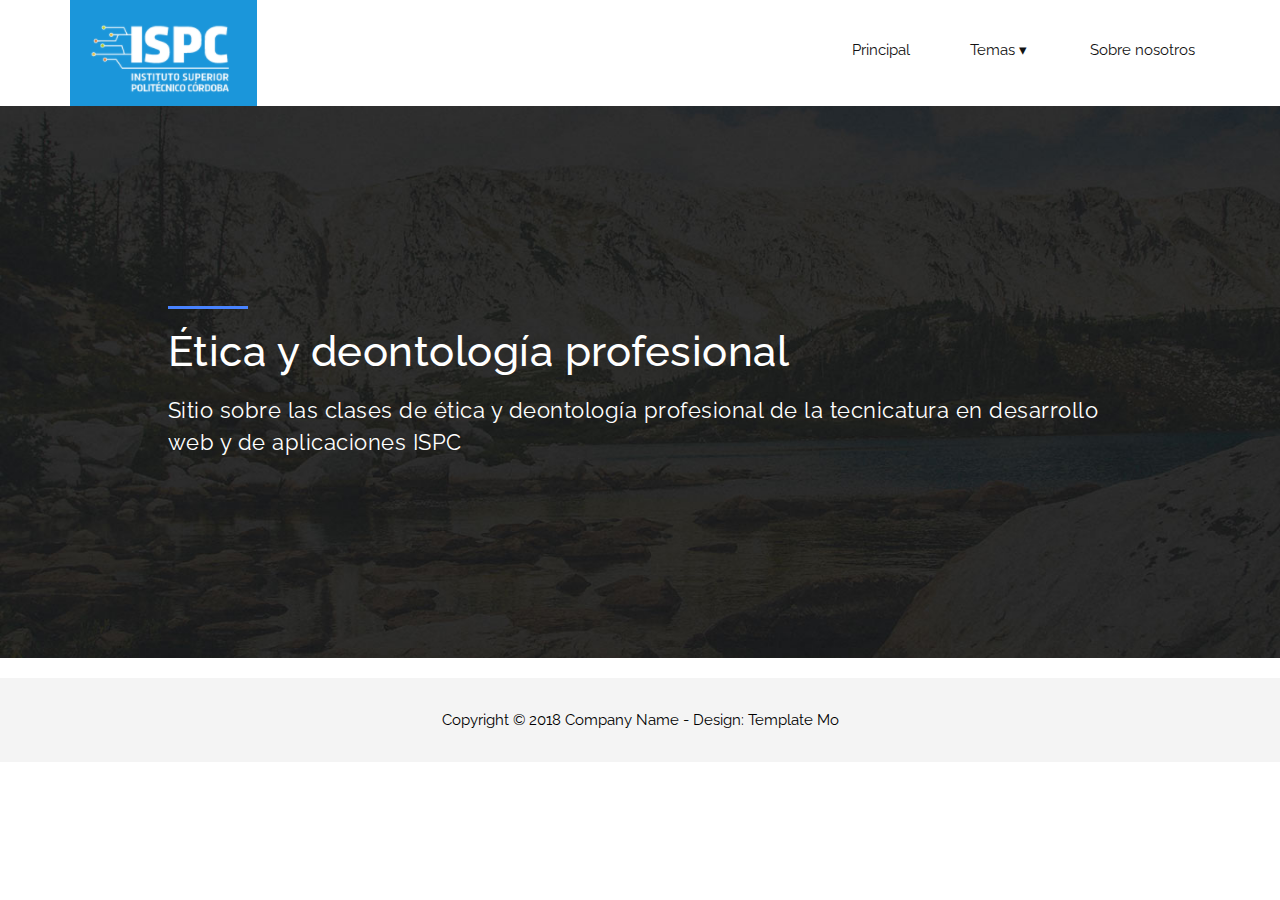
<file: index.html>
<!DOCTYPE html>
<html lang="en">
    <head>
        <meta charset="utf-8">
        <meta http-equiv="X-UA-Compatible" content="IE=edge,chrome=1">
        <!-- <title>Sitio</title> -->
        
        <meta name="description" content="">
        <meta name="viewport" content="width=device-width, initial-scale=1">

        <link rel="stylesheet" href="css/bootstrap.min.css">
        <link rel="stylesheet" href="css/bootstrap-theme.min.css">
        <link rel="stylesheet" href="css/fontAwesome.css">
        <link rel="stylesheet" href="css/hero-slider.css">
        <link rel="stylesheet" href="css/owl-carousel.css">
        <link rel="stylesheet" href="css/datepicker.css">
        <link rel="stylesheet" href="css/templatemo-style.css">

        <link href="https://fonts.googleapis.com/css?family=Raleway:100,200,300,400,500,600,700,800,900" rel="stylesheet">

        <link rel="stylesheet" href="css/estilos.css">

        <script src="js/vendor/modernizr-2.8.3-respond-1.4.2.min.js"></script>
<!--
	Venue Template
	http://www.templatemo.com/tm-522-venue
-->
        <!-- Favicon -->
        <link rel="icon" href="img/favicon-96x96.ico">
        <title>IEFI - Ética y Deontología Profesional</title>
    </head>

<body>
 
    <div class="wrap">
        <header id="header">
            <div class="container">
                <div class="row">
                    <div class="col-md-12">
                        <button id="primary-nav-button" type="button">Menu</button>
                        <a href="index.html"><div class="logo">
                            <img src="img/logo.png" alt="ISPC">
                        </div></a>
                        <nav id="primary-nav" class="dropdown cf">
                            <ul class="dropdown menu">
                                <li class='active'><a href="index.html">Principal</a></li>
                                <li><a href="#">Temas</a>
                                    <ul class="sub-menu">
										<li><a href="temas.html">Ética y Deontología</a></li>
                                        <li><a href="temas.html">Posición y Posicionamiento</a></li>
                                    </ul>
                                </li>
                                <li><a class="scrollTo" data-scrollTo="contact" href="sobre-nosotros.html">Sobre nosotros</a></li>
                            </ul>
                        </nav><!-- / #primary-nav -->
                    </div>
                </div>
            </div>
        </header>
    </div>
      

    
    <section class="banner" id="top">
        <div class="container">
            <div class="row">
                <div class="col-md-10 col-md-offset-1">
                    <div class="banner-caption">
                        <div class="line-dec"></div>
                        <h2>Ética y deontología profesional</h2>
                        <span>Sitio sobre las clases de ética y deontología profesional de la tecnicatura en desarrollo web y de aplicaciones ISPC</span>

                    </div>
                </div>
            </div>
        </div>
    </section>
<br>

    <div class="sub-footer">
        <p>Copyright &copy; 2018 Company Name 
    	- Design: <a rel="nofollow" href="http://www.templatemo.com">Template Mo</a></p>
    </div>

    <script src="https://ajax.googleapis.com/ajax/libs/jquery/1.11.2/jquery.min.js" type="text/javascript"></script>
    <script>window.jQuery || document.write('<script src="js/vendor/jquery-1.11.2.min.js"><\/script>')</script>

    <script src="js/vendor/bootstrap.min.js"></script>
    
    <script src="js/datepicker.js"></script>
    <script src="js/plugins.js"></script>
    <script src="js/main.js"></script>
</body>
</html>
</file>
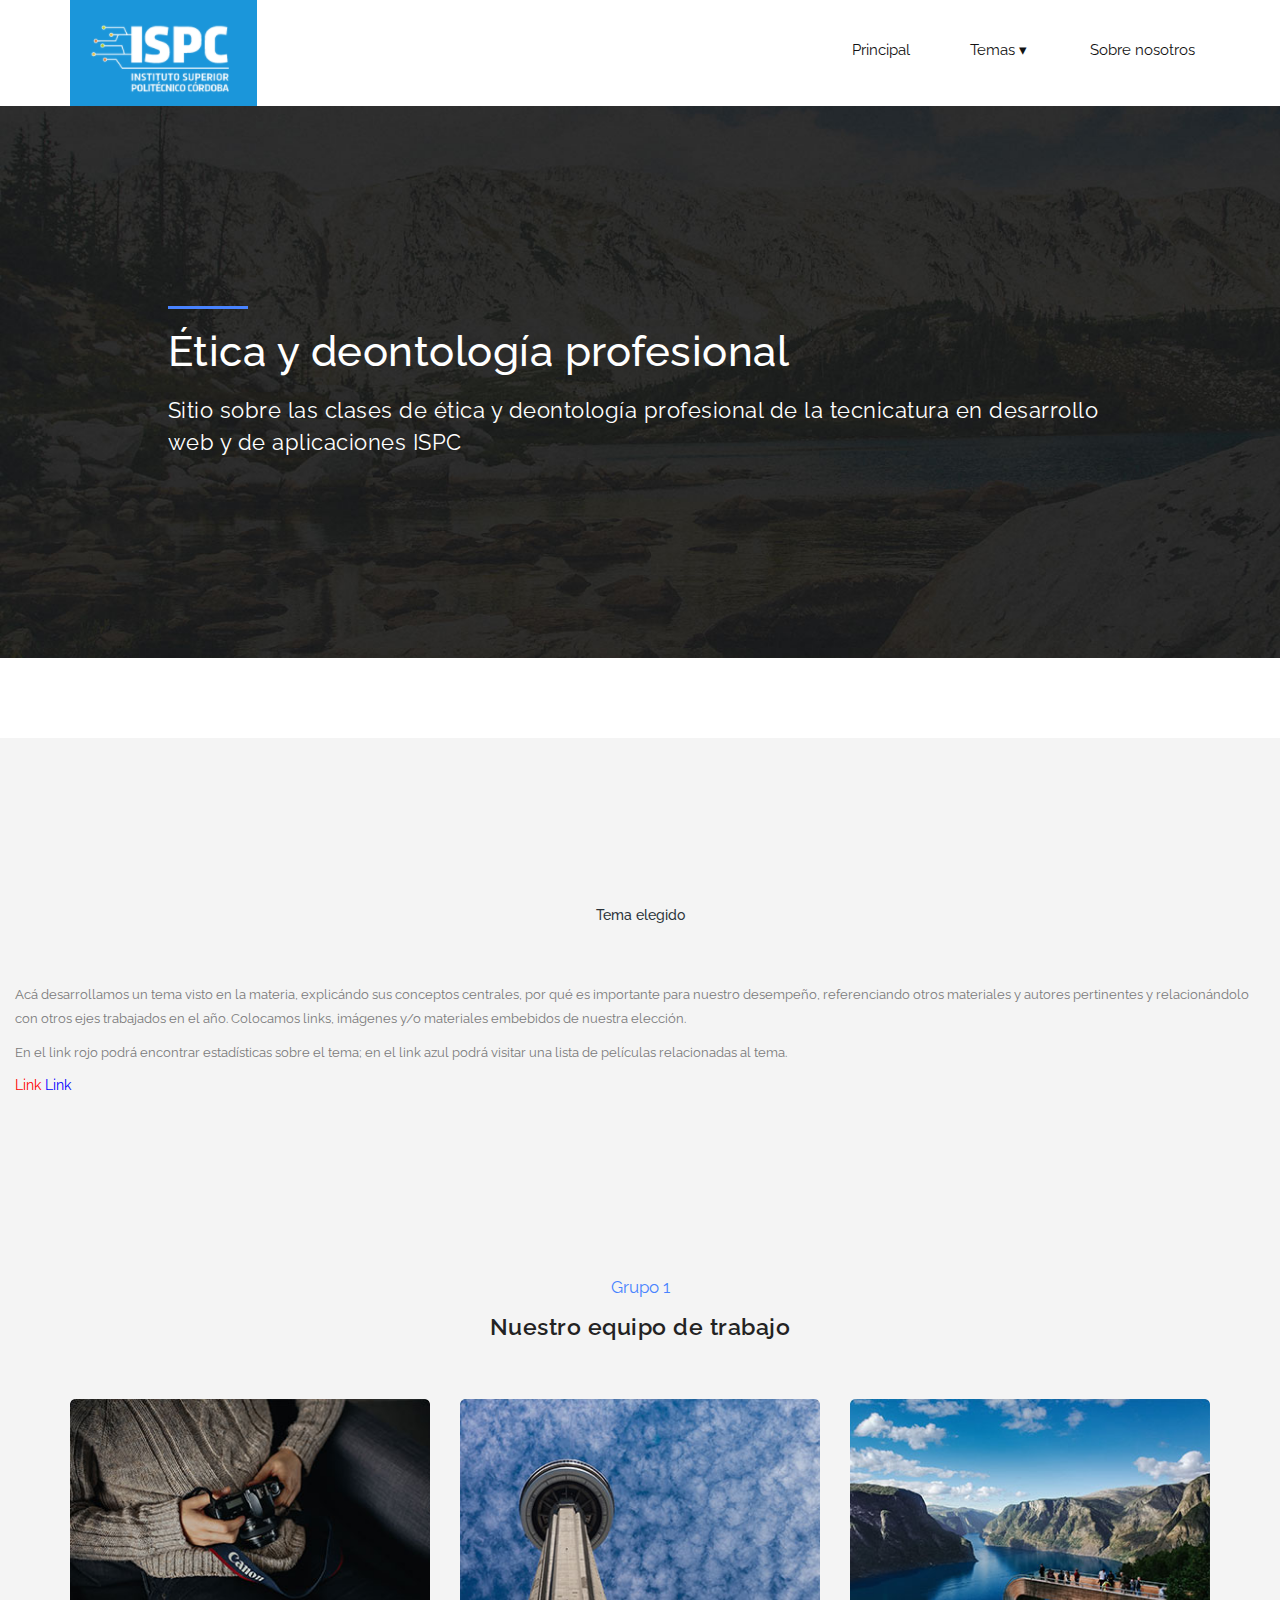
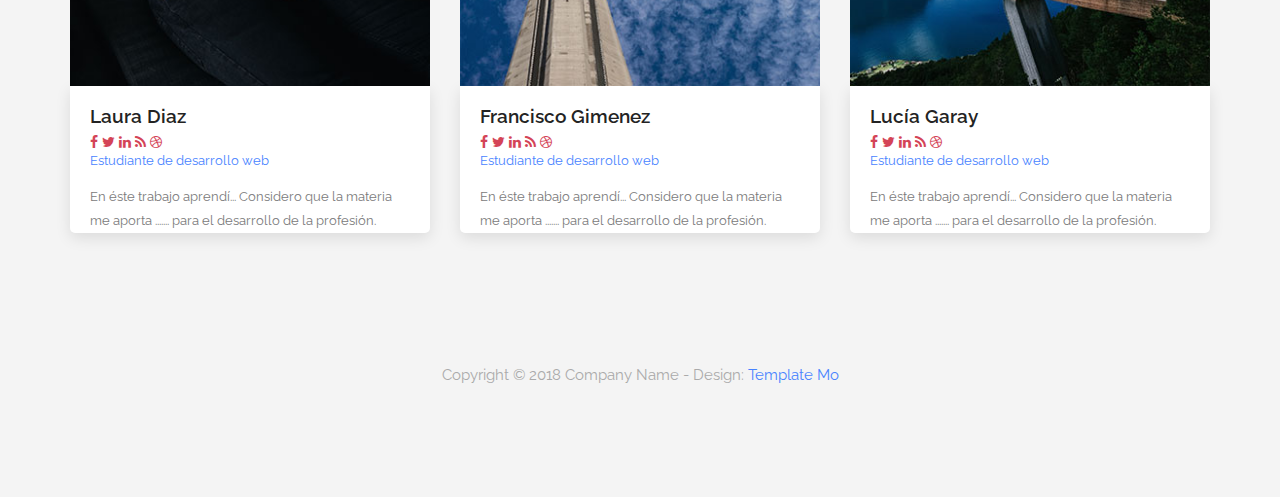
<file: Base/index.html>
<!DOCTYPE html>
<html>
    <head>
        <meta charset="utf-8">
        <meta http-equiv="X-UA-Compatible" content="IE=edge,chrome=1">
        <!-- <title>Sitio</title> -->
        
        <meta name="description" content="">
        <meta name="viewport" content="width=device-width, initial-scale=1">

        <link rel="stylesheet" href="css/bootstrap.min.css">
        <link rel="stylesheet" href="css/bootstrap-theme.min.css">
        <link rel="stylesheet" href="css/fontAwesome.css">
        <link rel="stylesheet" href="css/hero-slider.css">
        <link rel="stylesheet" href="css/owl-carousel.css">
        <link rel="stylesheet" href="css/datepicker.css">
        <link rel="stylesheet" href="css/templatemo-style.css">

        <link href="https://fonts.googleapis.com/css?family=Raleway:100,200,300,400,500,600,700,800,900" rel="stylesheet">

        <script src="js/vendor/modernizr-2.8.3-respond-1.4.2.min.js"></script>
<!--
	Venue Template
	http://www.templatemo.com/tm-522-venue
-->
    </head>

<body>
 
    <div class="wrap">
        <header id="header">
            <div class="container">
                <div class="row">
                    <div class="col-md-12">
                        <button id="primary-nav-button" type="button">Menu</button>
                        <a href="index.html"><div class="logo">
                            <img src="img/logo.png" alt="">
                        </div></a>
                        <nav id="primary-nav" class="dropdown cf">
                            <ul class="dropdown menu">
                                <li class='active'><a href="#">Principal</a></li>
                                <li><a href="#">Temas</a>
                                    <ul class="sub-menu">
                                        <li><a href="#">Neutralidad del algoritmo</a></li>
                                        <li><a href="#">Datos abiertos</a></li>
                                        <li><a href="#">Feminismos y ciencia de datos</a></li>
										<li><a href="#">(Dejar solo el link a su tema)</a></li>
                                    </ul>
                                </li>
                                <li><a class="scrollTo" data-scrollTo="contact" href="#">Sobre nosotros</a></li>
                            </ul>
                        </nav><!-- / #primary-nav -->
                    </div>
                </div>
            </div>
        </header>
    </div>
      

    
    <section class="banner" id="top">
        <div class="container">
            <div class="row">
                <div class="col-md-10 col-md-offset-1">
                    <div class="banner-caption">
                        <div class="line-dec"></div>
                        <h2>Ética y deontología profesional</h2>
                        <span>Sitio sobre las clases de ética y deontología profesional de la tecnicatura en desarrollo web y de aplicaciones ISPC</span>

                    </div>
                </div>
            </div>
        </div>
    </section>



   <section class="sobre-nosotros">
   
   <section class="popular-places" id="popular">
	<div class="container-fluid">
		<div class="row">
			<div class="col-md-12">
				<div class="section-heading">
					<h5>Tema elegido</h5>
				</div>
			</div> 
		</div> 
		<p>Acá desarrollamos un tema visto en la materia, explicándo sus conceptos centrales, por qué es importante para nuestro desempeño, referenciando otros materiales y autores pertinentes y relacionándolo con otros ejes trabajados en el año. Colocamos links, imágenes y/o materiales embebidos de nuestra elección.  </p>
		<p>En el link rojo podrá encontrar estadísticas sobre el tema; en el link azul podrá visitar una lista de películas relacionadas al tema. </p>
		<a style="color:red;" href="https://www.indec.gob.ar/indec/web/Nivel3-Tema-4-26">Link</a>
		<a style="color:blue;" href="https://medium.com/openn-design/10-pel%C3%ADculas-sobre-discapacidad-accesibilidad-e-inclusi%C3%B3n-a5851e6f77f7">Link</a>
	</div>
   </section>
<br>
    <section class="sobre-nosotros" id="blog">
        <div class="container">
            <div class="row">
                <div class="col-md-12">
                    <div class="section-heading">
                        <span>Grupo 1</span>
                        <h2>Nuestro equipo de trabajo</h2>
                    </div>
                </div> 
            </div> 
            <div class="row">
                <div class="col-md-4 col-sm-6 col-xs-12">
                    <div class="featured-item">
                        <div class="thumb">
                            <img src="img/featured_item_1.jpg" alt="">
                        </div>
                        <div class="down-content">
                            <h4>Laura Diaz</h4>
							<ul class="social-icons">
								<li>
									<a href="#"><i class="fa fa-facebook"></i></a>
									<a href="#"><i class="fa fa-twitter"></i></a>
									<a href="#"><i class="fa fa-linkedin"></i></a>
									<a href="#"><i class="fa fa-rss"></i></a>
									<a href="#"><i class="fa fa-dribbble"></i></a>
								</li>
							</ul>
                            <span>Estudiante de desarrollo web</span>
                            <p>En éste trabajo aprendí... Considero que la materia me aporta ....... para el desarrollo de la profesión.</p>
                        </div>
                    </div>
                </div>
                <div class="col-md-4 col-sm-6 col-xs-12">
                    <div class="featured-item">
                        <div class="thumb">
                            <img src="img/featured_item_2.jpg" alt="">
                        </div>
                        <div class="down-content">
                            <h4>Francisco Gimenez</h4>
							<ul class="social-icons">
								<li>
									<a href="#"><i class="fa fa-facebook"></i></a>
									<a href="#"><i class="fa fa-twitter"></i></a>
									<a href="#"><i class="fa fa-linkedin"></i></a>
									<a href="#"><i class="fa fa-rss"></i></a>
									<a href="#"><i class="fa fa-dribbble"></i></a>
								</li>
							</ul>
                            <span>Estudiante de desarrollo web</span>
                            <p>En éste trabajo aprendí... Considero que la materia me aporta ....... para el desarrollo de la profesión.</p>
                        </div>
                    </div>
                </div>
                <div class="col-md-4 col-sm-6 col-xs-12">
                    <div class="featured-item">
                        <div class="thumb">
                            <img src="img/featured_item_3.jpg" alt="">
                        </div>
                        <div class="down-content">
                            <h4>Lucía Garay</h4>
							<ul class="social-icons">
								<li>
									<a href="#"><i class="fa fa-facebook"></i></a>
									<a href="#"><i class="fa fa-twitter"></i></a>
									<a href="#"><i class="fa fa-linkedin"></i></a>
									<a href="#"><i class="fa fa-rss"></i></a>
									<a href="#"><i class="fa fa-dribbble"></i></a>
								</li>
							</ul>
                            <span>Estudiante de desarrollo web</span>
                            <p>En éste trabajo aprendí... Considero que la materia me aporta ....... para el desarrollo de la profesión.</p>
                        </div>
                    </div>
                </div>
            </div>
			
        </div>
    </section>



    <div class="sub-footer">
        <p>Copyright &copy; 2018 Company Name 
    	- Design: <a rel="nofollow" href="http://www.templatemo.com">Template Mo</a></p>
    </div>

    <script src="https://ajax.googleapis.com/ajax/libs/jquery/1.11.2/jquery.min.js" type="text/javascript"></script>
    <script>window.jQuery || document.write('<script src="js/vendor/jquery-1.11.2.min.js"><\/script>')</script>

    <script src="js/vendor/bootstrap.min.js"></script>
    
    <script src="js/datepicker.js"></script>
    <script src="js/plugins.js"></script>
    <script src="js/main.js"></script>
</body>
</html>
</file>
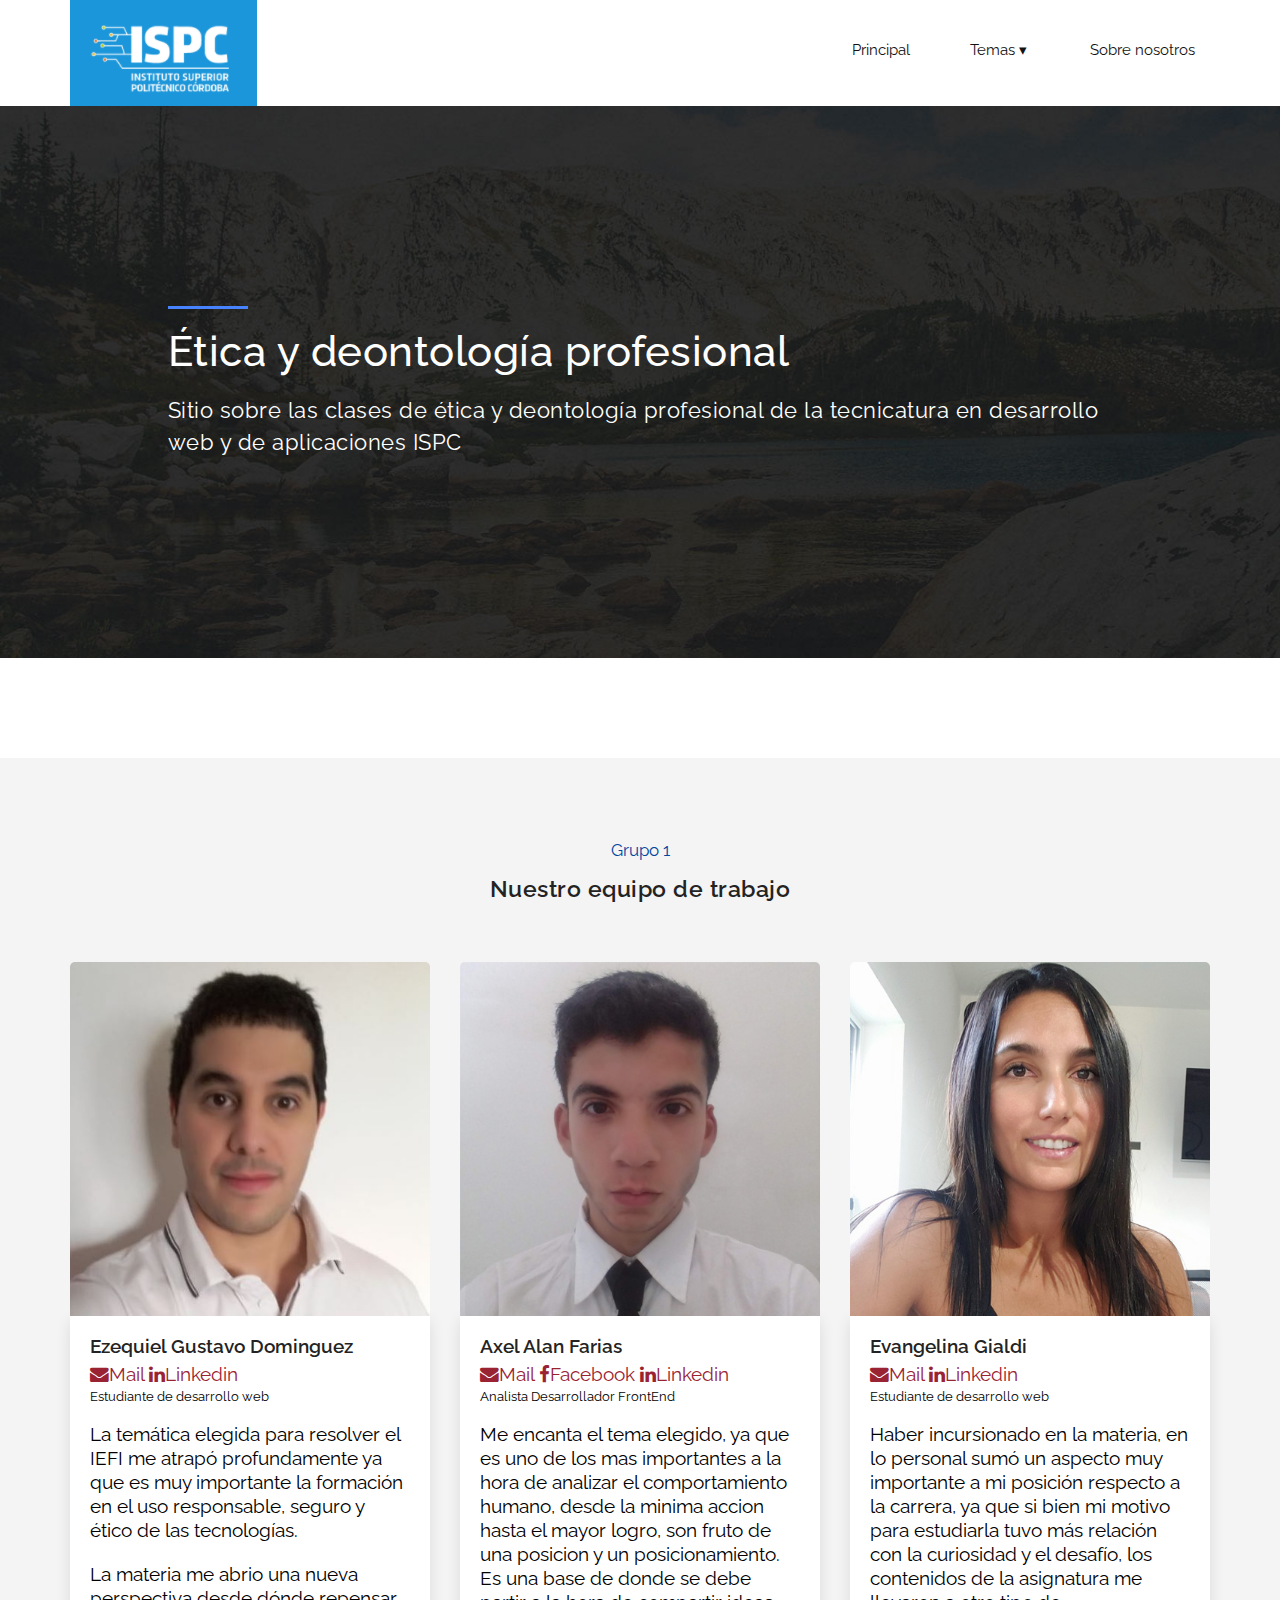
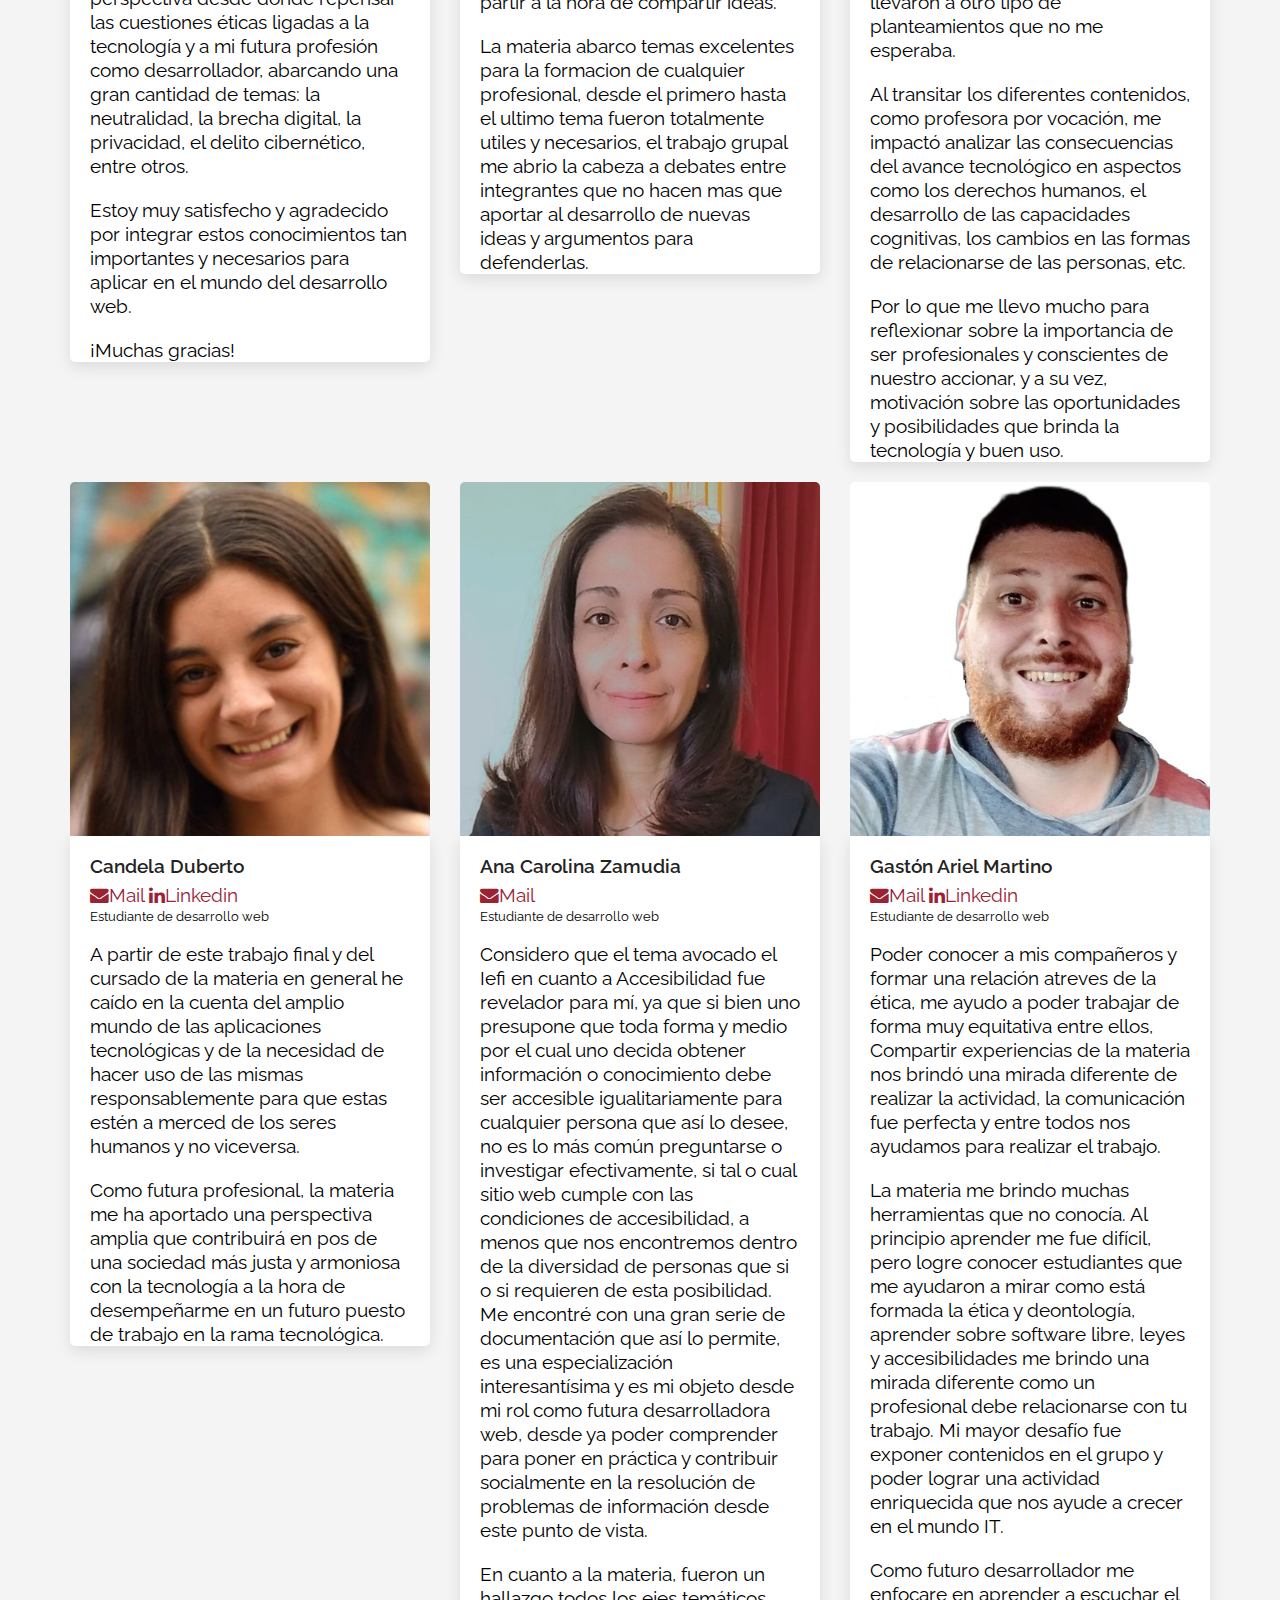
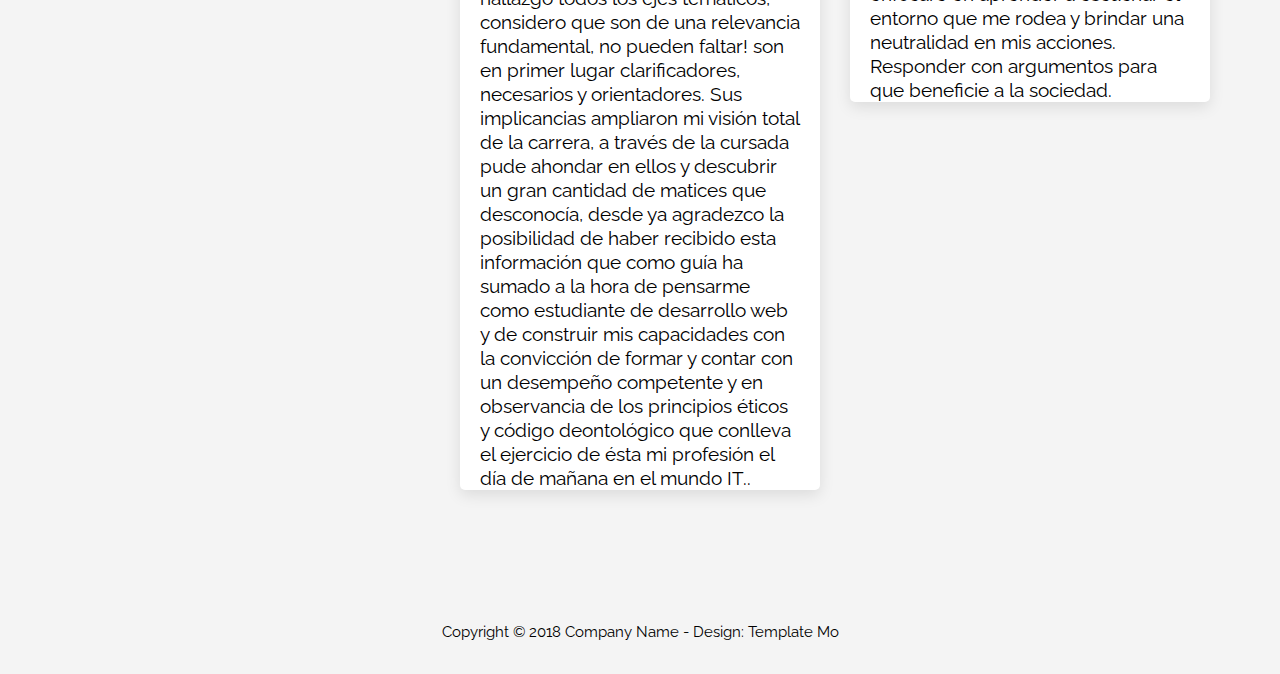
<file: sobre-nosotros.html>
<!DOCTYPE html>
<html lang="en">
    <head>
        <meta charset="utf-8">
        <meta http-equiv="X-UA-Compatible" content="IE=edge,chrome=1">
        <!-- <title>Sitio</title> -->
        
        <meta name="description" content="">
        <meta name="viewport" content="width=device-width, initial-scale=1">

        <link rel="stylesheet" href="css/bootstrap.min.css">
        <link rel="stylesheet" href="css/bootstrap-theme.min.css">
        <link rel="stylesheet" href="css/fontAwesome.css">
        <link rel="stylesheet" href="css/hero-slider.css">
        <link rel="stylesheet" href="css/owl-carousel.css">
        <link rel="stylesheet" href="css/datepicker.css">
        <link rel="stylesheet" href="css/templatemo-style.css">

        <link href="https://fonts.googleapis.com/css?family=Raleway:100,200,300,400,500,600,700,800,900" rel="stylesheet">

        <link rel="stylesheet" href="css/estilos.css">

        <script src="js/vendor/modernizr-2.8.3-respond-1.4.2.min.js"></script>
<!--
	Venue Template
	http://www.templatemo.com/tm-522-venue
-->
    <!-- Favicon -->
    <link rel="icon" href="img/favicon-96x96.ico">
    <title>IEFI - Ética y Deontología Profesional</title>
    </head>

<body>
 
    <div class="wrap">
        <header id="header">
            <div class="container">
                <div class="row">
                    <div class="col-md-12">
                        <button id="primary-nav-button" type="button">Menu</button>
                        <a href="index.html"><div class="logo">
                            <img src="img/logo.png" alt="ISPC">
                        </div></a>
                        <nav id="primary-nav" class="dropdown cf">
                            <ul class="dropdown menu">
                                <li class='active'><a href="index.html">Principal</a></li>
                                <li><a href="#">Temas</a>
                                    <ul class="sub-menu">
										<li><a href="temas.html">Ética y Deontología</a></li>
                                        <li><a href="temas.html">Posición y Posicionamiento</a></li>
                                    </ul>
                                </li>
                                <li><a class="scrollTo" data-scrollTo="contact" href="sobre-nosotros.html">Sobre nosotros</a></li>
                            </ul>
                        </nav><!-- / #primary-nav -->
                    </div>
                </div>
            </div>
        </header>
    </div>
      

    
    <section class="banner" id="top">
        <div class="container">
            <div class="row">
                <div class="col-md-10 col-md-offset-1">
                    <div class="banner-caption">
                        <div class="line-dec"></div>
                        <h2>Ética y deontología profesional</h2>
                        <span>Sitio sobre las clases de ética y deontología profesional de la tecnicatura en desarrollo web y de aplicaciones ISPC</span>

                    </div>
                </div>
            </div>
        </div>
    </section>


   
<br>
    <section class="sobre-nosotros" id="blog">
        <div class="container">
            <div class="row">
                <div class="col-md-12">
                    <div class="section-heading">
                        <span style="color: #00459E;" >Grupo 1</span>
                        <h2>Nuestro equipo de trabajo</h2>
                    </div>
                </div> 
            </div> 
            <div class="row">
                <div class="col-md-4 col-sm-6 col-xs-12">
                    <div class="featured-item">
                        <div class="thumb">
                            <img src="img/edominguez.JPG" alt="foto_ezequiel">
                        </div>
                        <div class="down-content">
                            <h4>Ezequiel Gustavo Dominguez</h4>
							<ul class="social-icons">
								<li>
                                    <a href="mailto:ezequieldominguez1@hotmail.com" target="_blank" style="color: #9A2333;"><i class="fa fa-envelope"></i>Mail</a>
									<a href="https://www.linkedin.com/in/ezedominguez/" target="_blank" style="color: #9A2333;"><i class="fa fa-linkedin"></i>Linkedin</a>
								</li>
							</ul>
                            <span style="color: #000000;">Estudiante de desarrollo web</span>
                            <p>La temática elegida para resolver el IEFI me atrapó profundamente ya que es muy importante la formación en el uso responsable, seguro y ético de las tecnologías.</p>
                            <p>La materia me abrio una nueva perspectiva desde dónde repensar las cuestiones éticas ligadas a la tecnología y a mi futura profesión como desarrollador, abarcando una gran cantidad de temas: la neutralidad, la brecha digital, la privacidad, el delito cibernético, entre otros.</p>
                            <p>Estoy muy satisfecho y agradecido por integrar estos conocimientos tan importantes y necesarios para aplicar en el mundo del desarrollo web.</p>
                            <p>¡Muchas gracias!</p>
                        </div>
                    </div>
                </div>
                <div class="col-md-4 col-sm-6 col-xs-12">
                    <div class="featured-item">
                        <div class="thumb">
                            <img src="img/alanfarias.jpg" alt="foto_alan">
                        </div>
                        <div class="down-content">
                            <h4>Axel Alan Farias</h4>
							<ul class="social-icons">
								<li>
                                    <a href="mailto:axelalanfarias@gmail.com" target="_blank" style="color: #9A2333;"><i class="fa fa-envelope" alt="mail"></i>Mail</a>
									<a href="https://www.facebook.com/Axelalan08/" target="_blank" style="color: #9A2333;"><i class="fa fa-facebook" alt="facebook"></i>Facebook</a>
									<a href="https://www.linkedin.com/in/alan-farias/" target="_blank" style="color: #9A2333;"><i class="fa fa-linkedin" alt="linkedin"></i>Linkedin</a>
								</li>
							</ul>
                            <span style="color: #000000;">Analista Desarrollador FrontEnd</span>
                            <p>Me encanta el tema elegido, ya que es uno de los mas importantes a la hora de analizar el comportamiento humano, 
                                desde la minima accion hasta el mayor logro, son fruto de una posicion y un posicionamiento. Es una base de 
                                donde se debe partir a la hora de compartir ideas.</p>
                            <p>La materia abarco temas excelentes para la formacion de cualquier profesional, desde el primero hasta
                                el ultimo tema fueron totalmente utiles y necesarios, el trabajo grupal me abrio la cabeza a debates entre
                                integrantes que no hacen mas que aportar al desarrollo de nuevas ideas y argumentos para defenderlas.</p>
                        </div>
                    </div>
                </div>
                <div class="col-md-4 col-sm-6 col-xs-12">
                    <div class="featured-item">
                        <div class="thumb">
                            <img src="img/egialdi.jpg" alt="foto_evangelina">
                        </div>
                        <div class="down-content">
                            <h4>Evangelina Gialdi</h4>
							<ul class="social-icons">
								<li>
									<a href="mailto:evigialdi@gmail.com" target="_blank" style="color: #9A2333;"><i class="fa fa-envelope"></i>Mail</a>
									<a href="https://www.linkedin.com/in/evangelina-gialdi-b38bb8a8/" target="_blank" style="color: #9A2333;"><i class="fa fa-linkedin"></i>Linkedin</a>
								</li>
							</ul>
                            <span style="color: #000000;">Estudiante de desarrollo web</span>
                            <p>Haber incursionado en la materia, en lo personal sumó un aspecto muy importante a mi posición respecto a la carrera, ya que si bien mi motivo para estudiarla tuvo más relación con la curiosidad y el desafío, los contenidos de la asignatura me llevaron a otro tipo de planteamientos que no me esperaba.</p>
                            <p>Al transitar los diferentes contenidos, como profesora por vocación, me impactó analizar las consecuencias del avance tecnológico en aspectos como los derechos humanos, el desarrollo de las capacidades cognitivas, los cambios en las formas de relacionarse de las personas, etc.</p>
                            <p>Por lo que me llevo mucho para reflexionar sobre la importancia de ser profesionales y conscientes de nuestro accionar, y a su vez, motivación sobre las oportunidades y posibilidades que brinda la tecnología y buen uso.</p>
                        </div>
                    </div>
                </div>
                <div class="col-md-4 col-sm-6 col-xs-12">
                    <div class="featured-item">
                        <div class="thumb">
                            <img src="img/cduberto.jpg" alt="foto_candela">
                        </div>
                        <div class="down-content">
                            <h4>Candela Duberto</h4>
							<ul class="social-icons">
								<li>
									<a href="mailto:duberto.candela@gmail.com" target="_blank" style="color: #9A2333;"><i class="fa fa-envelope"></i>Mail</a>
									<a href="https://www.linkedin.com/in/candela-duberto-4487aa13a/" target="_blank" style="color: #9A2333;"><i class="fa fa-linkedin"></i>Linkedin</a>
								</li>
							</ul>
                            <span style="color: #000000;">Estudiante de desarrollo web</span>
                            <p>A partir de este trabajo final y del cursado de la materia en general he caído en la cuenta del amplio mundo de las aplicaciones tecnológicas y de la necesidad de hacer uso de las mismas responsablemente para que estas estén a merced de los seres humanos y no viceversa.</p>
                            <p>Como futura profesional, la materia me ha aportado una perspectiva amplia que contribuirá en pos de una sociedad más justa y armoniosa con la tecnología a la hora de desempeñarme en un futuro puesto de trabajo en la rama tecnológica.</p>
                        </div>
                    </div>
                </div>
                <div class="col-md-4 col-sm-6 col-xs-12">
                    <div class="featured-item">
                        <div class="thumb">
                            <img src="img/czamudia.jpg" alt="foto_carolina">
                        </div>
                        <div class="down-content">
                            <h4>Ana Carolina Zamudia</h4>
							<ul class="social-icons">
								<li>
									<a href="mailto:carozamudia@gmail.com" target="_blank" style="color: #9A2333;"><i class="fa fa-envelope"></i>Mail</a>
								</li>
							</ul>
                            <span style="color: #000000;">Estudiante de desarrollo web</span>
                            <p>Considero que el tema avocado el Iefi en cuanto a Accesibilidad fue revelador para mí, ya que si bien uno presupone que toda forma y medio por el cual uno decida obtener información o conocimiento debe ser accesible igualitariamente para cualquier persona que así lo desee, no es lo más común preguntarse o investigar efectivamente, si tal o cual sitio web cumple con las condiciones de accesibilidad, a menos que nos encontremos dentro de la diversidad de personas que si o si requieren de esta posibilidad. Me encontré con una gran serie de documentación que así lo permite, es una especialización interesantísima y es mi objeto desde mi rol como futura desarrolladora web, desde ya poder comprender para poner en práctica y contribuir socialmente en la resolución de problemas de información desde este punto de vista.</p>
                            <p>En cuanto a la materia, fueron un hallazgo todos los ejes temáticos, considero que son de una relevancia fundamental, no pueden faltar! son en primer lugar clarificadores, necesarios y orientadores. Sus implicancias  ampliaron mi visión total de la carrera, a través de la cursada pude ahondar en ellos y descubrir un gran cantidad de matices que desconocía, desde ya agradezco la posibilidad de haber recibido esta información que como guía ha sumado a la hora de pensarme como estudiante de desarrollo web y de construir mis capacidades con la convicción de formar y contar con un desempeño competente  y en observancia de los principios éticos y código deontológico que conlleva el ejercicio de ésta mi profesión el día de mañana en el mundo IT..</p>
                        </div>
                    </div>
                </div>
                <div class="col-md-4 col-sm-6 col-xs-12">
                    <div class="featured-item">
                        <div class="thumb">
                            <img src="img/gmartino.jpeg" alt="foto_gaston">
                        </div>
                        <div class="down-content">
                            <h4>Gastón Ariel Martino</h4>
							<ul class="social-icons">
								<li>
                                    <a href="mailto:gastonmartino@gmail.com" target="_blank" style="color: #9A2333;"><i class="fa fa-envelope"></i>Mail</a>
									<a href="https://www.linkedin.com/in/gaston-ariel-martino-5b7194210/" target="_blank" style="color: #9A2333;"><i class="fa fa-linkedin"></i>Linkedin</a>
								</li>
							</ul>
                            <span style="color: #000000;">Estudiante de desarrollo web</span>
                            <p>Poder conocer a mis compañeros y formar una relación atreves de la ética, me ayudo a poder trabajar de forma muy equitativa entre ellos, Compartir experiencias de la materia nos brindó una mirada diferente de realizar la actividad, la comunicación fue perfecta y entre todos nos ayudamos para realizar el trabajo.</p>
                            <p>La materia me brindo muchas herramientas que no conocía. Al principio aprender me fue difícil, pero logre conocer estudiantes que me ayudaron a mirar como está formada la ética y deontología, aprender sobre software libre, leyes y accesibilidades me brindo una mirada diferente como un profesional debe relacionarse con tu trabajo. Mi mayor desafío fue exponer contenidos en el grupo y poder lograr una actividad enriquecida que nos ayude a crecer en el mundo IT.</p>
                            <p>Como futuro desarrollador me enfocare en aprender a escuchar el entorno que me rodea y brindar una neutralidad en mis acciones. Responder con argumentos para que beneficie a la sociedad.</p>
                        </div>
                    </div>
                </div>
            </div>
			
        </div>
    </section>



    <div class="sub-footer">
        <p>Copyright &copy; 2018 Company Name 
    	- Design: <a rel="nofollow" href="http://www.templatemo.com">Template Mo</a></p>
    </div>

    <script src="https://ajax.googleapis.com/ajax/libs/jquery/1.11.2/jquery.min.js" type="text/javascript"></script>
    <script>window.jQuery || document.write('<script src="js/vendor/jquery-1.11.2.min.js"><\/script>')</script>

    <script src="js/vendor/bootstrap.min.js"></script>
    
    <script src="js/datepicker.js"></script>
    <script src="js/plugins.js"></script>
    <script src="js/main.js"></script>
</body>
</html>
</file>
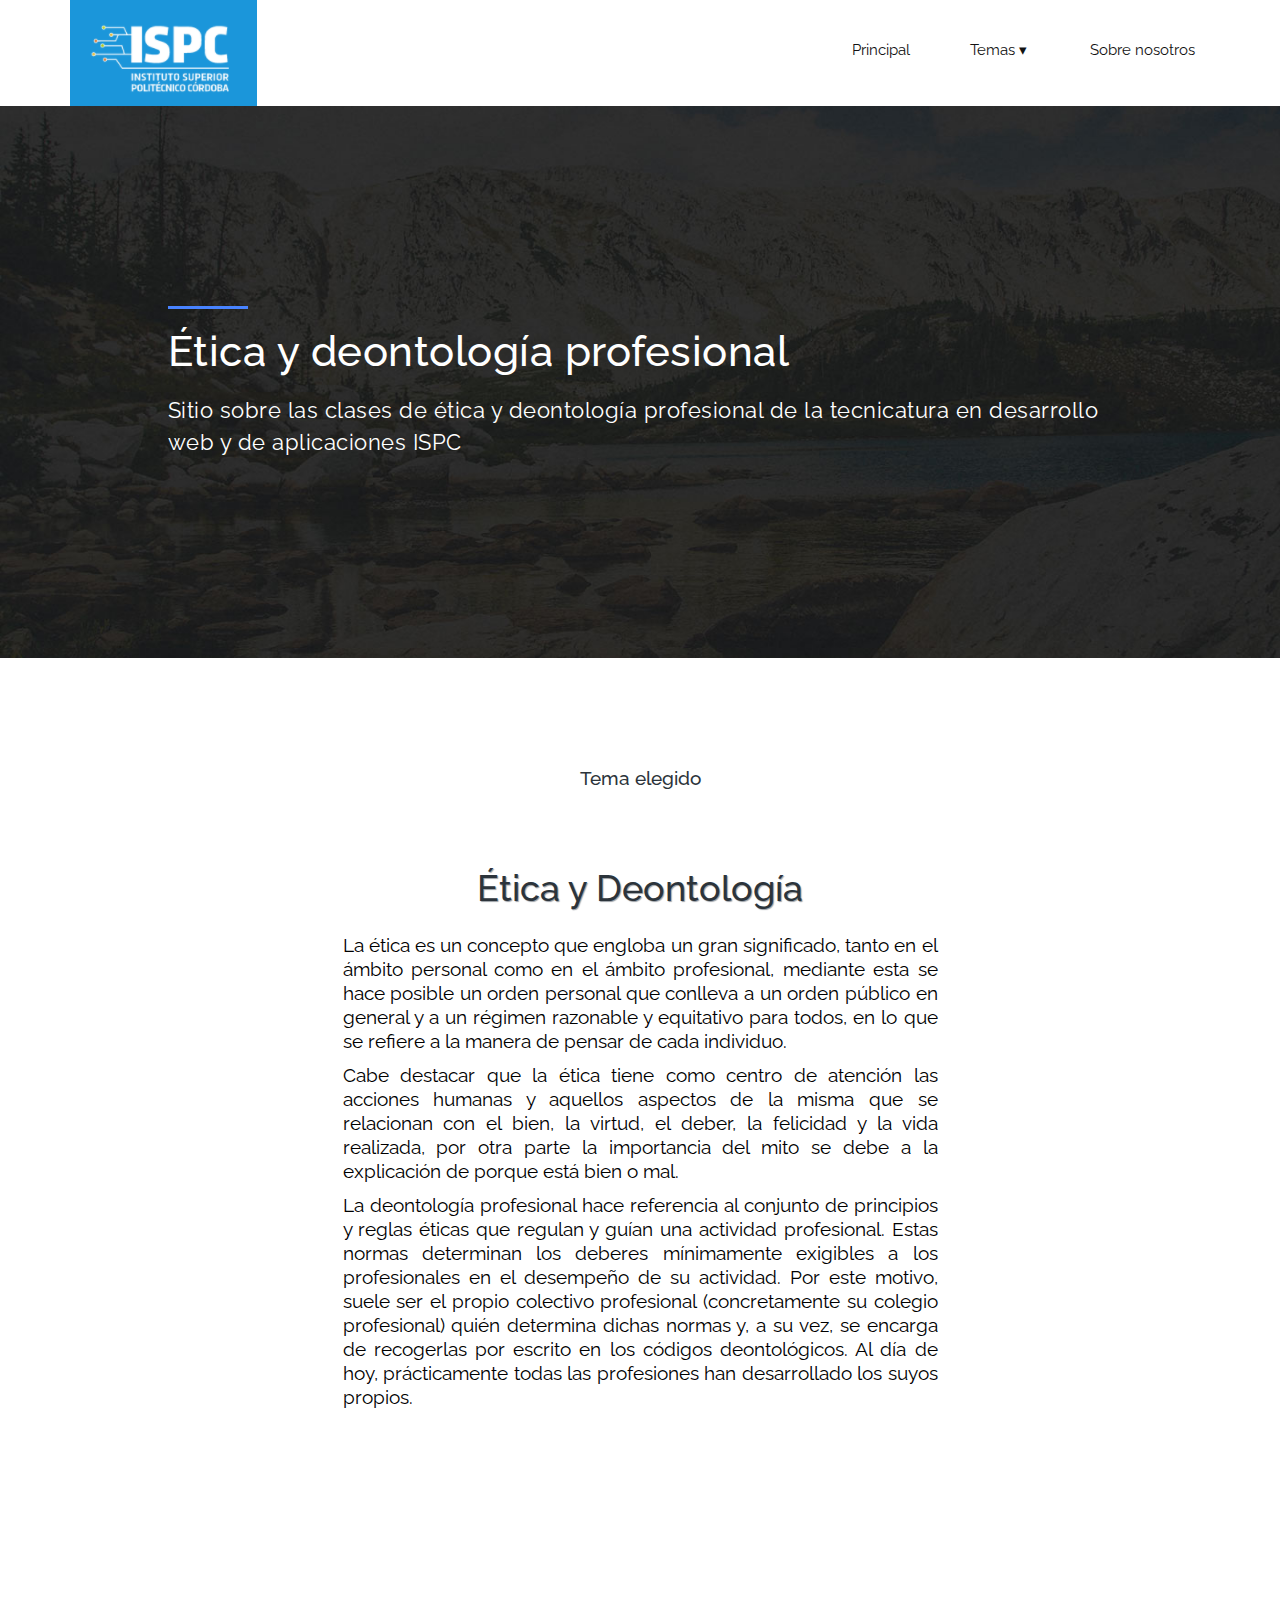
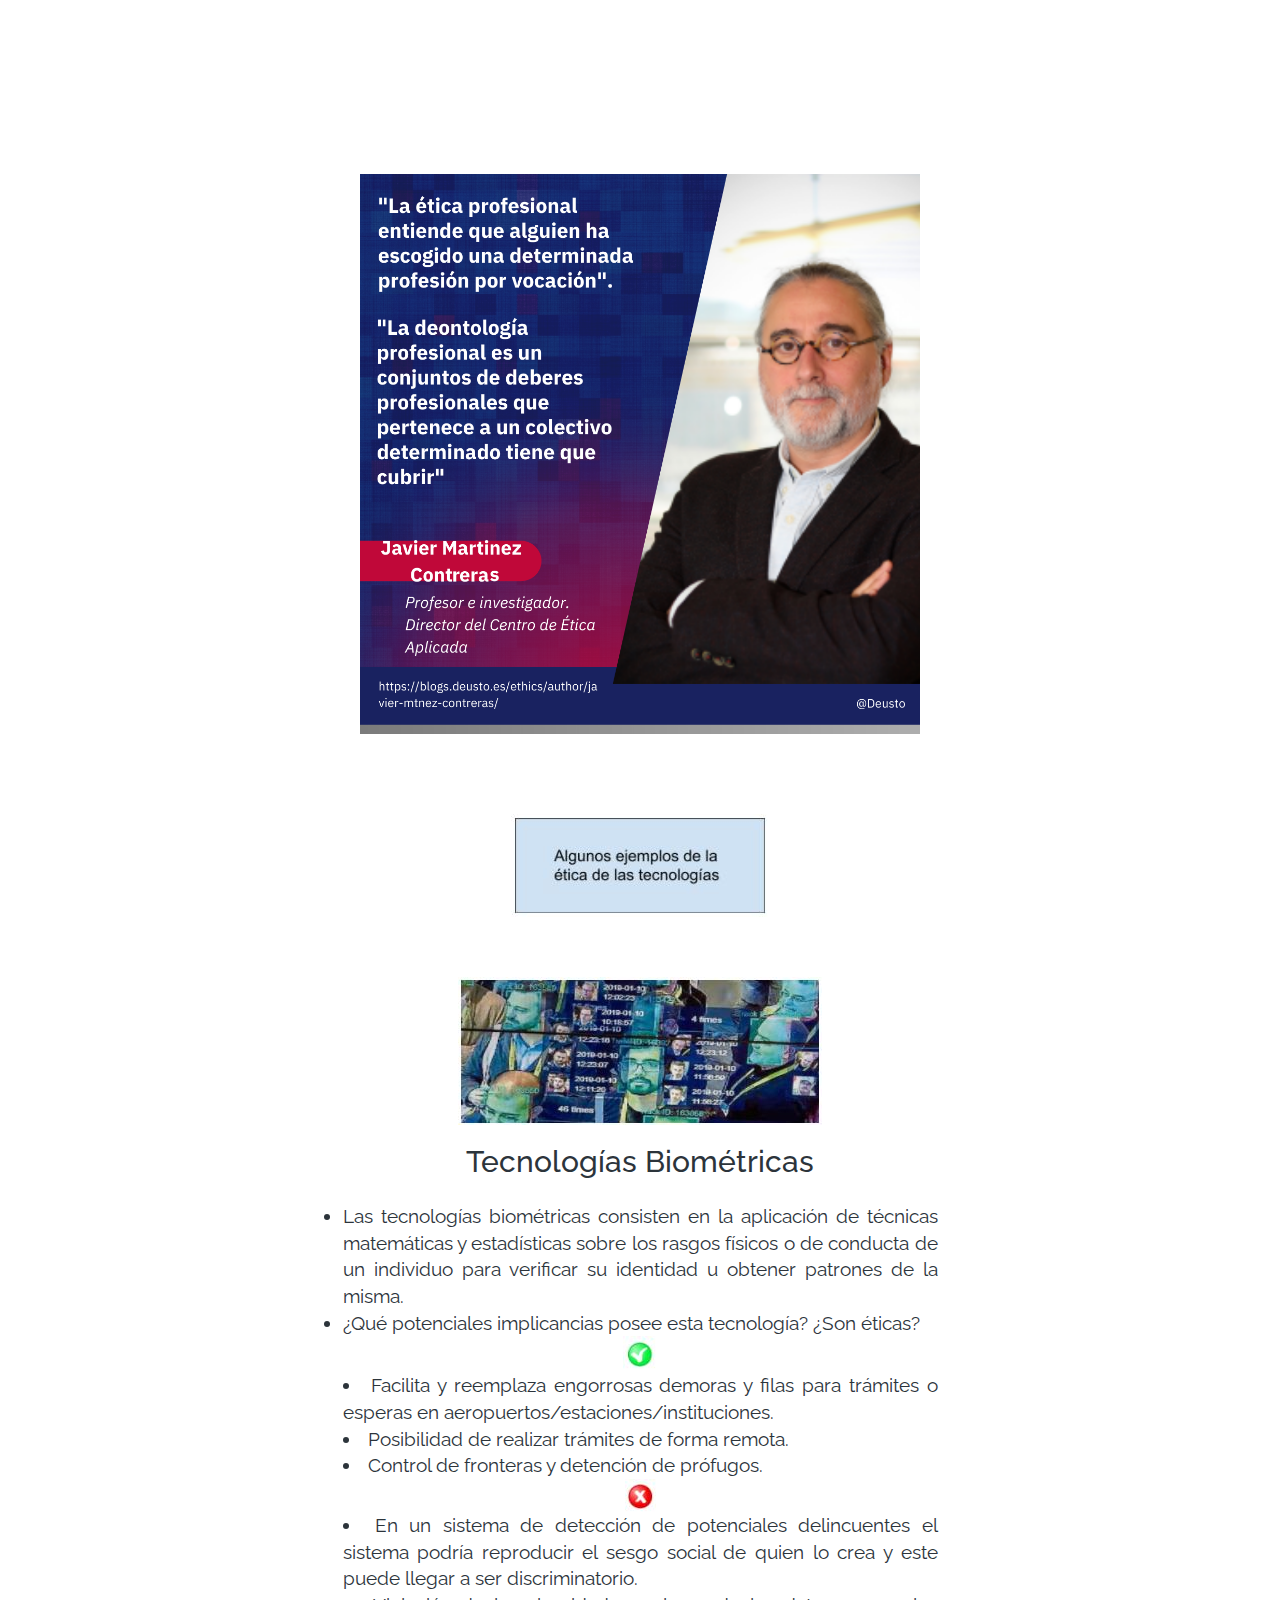
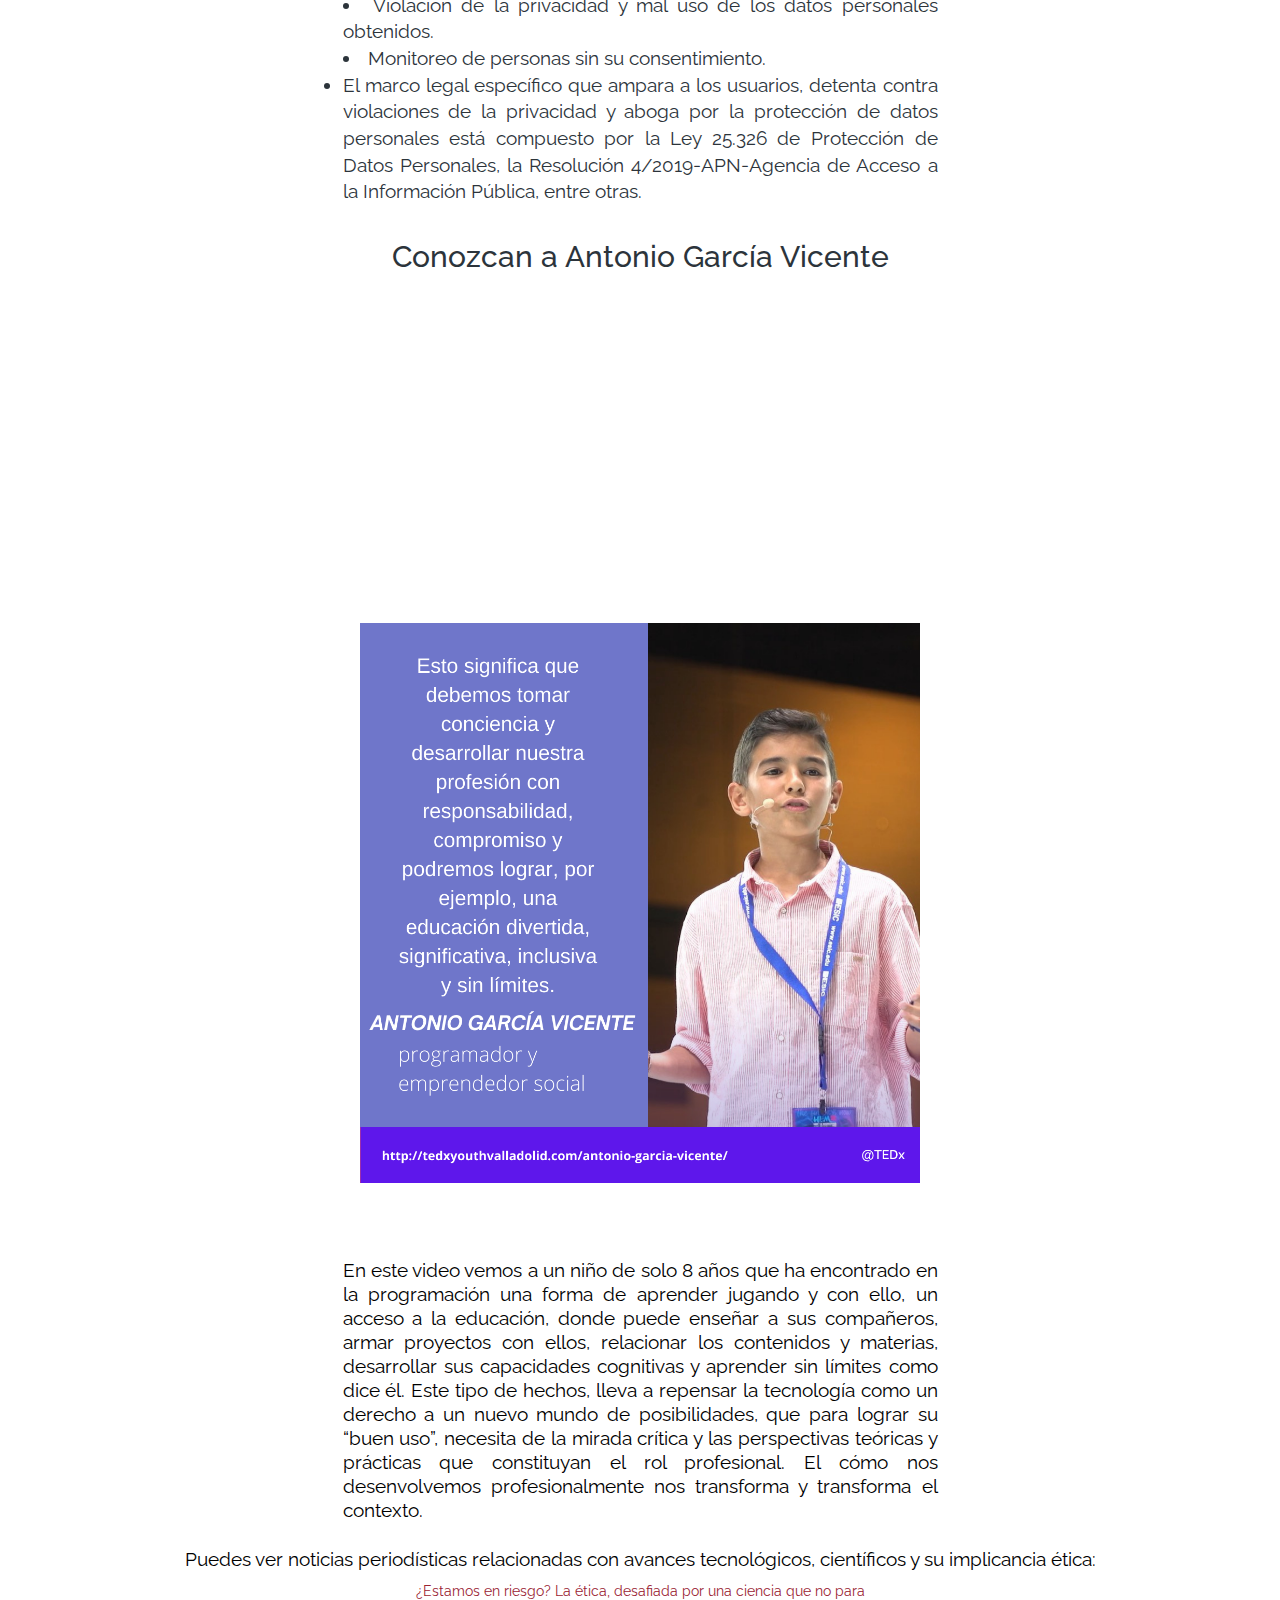
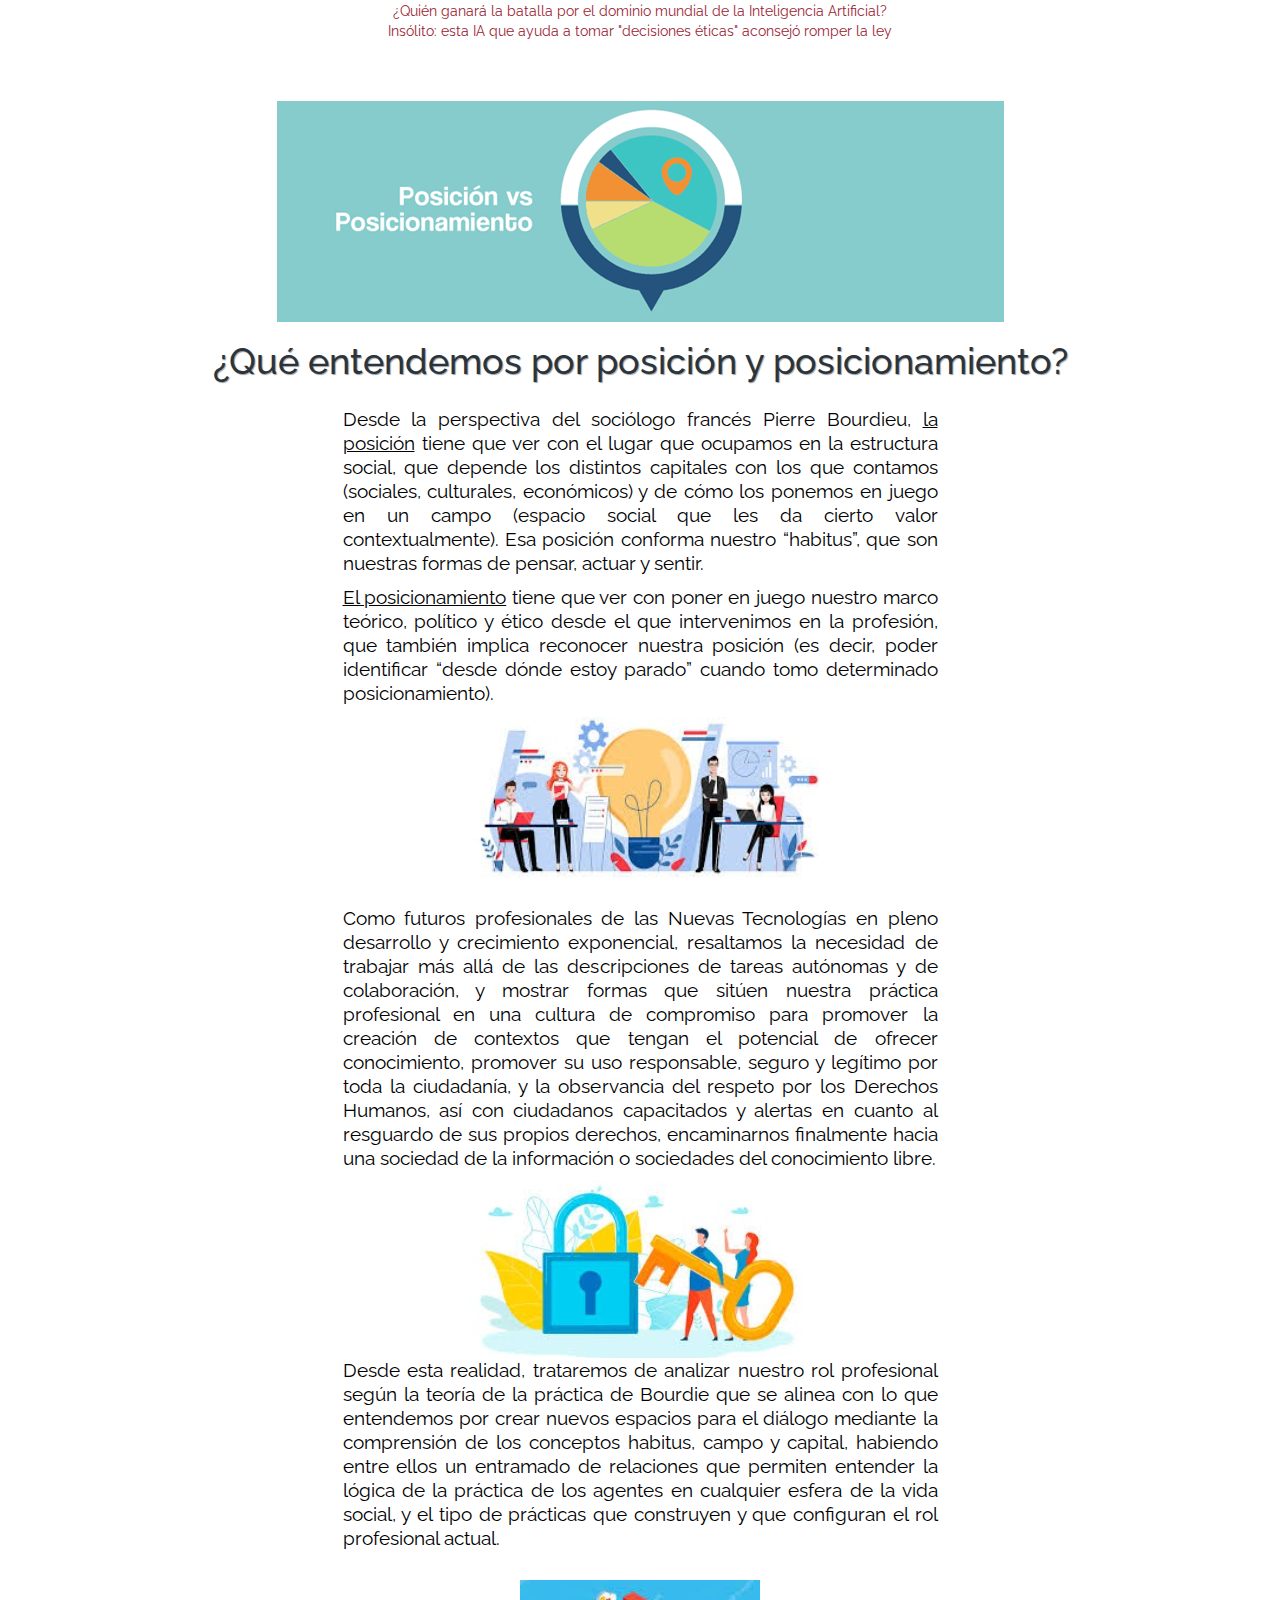
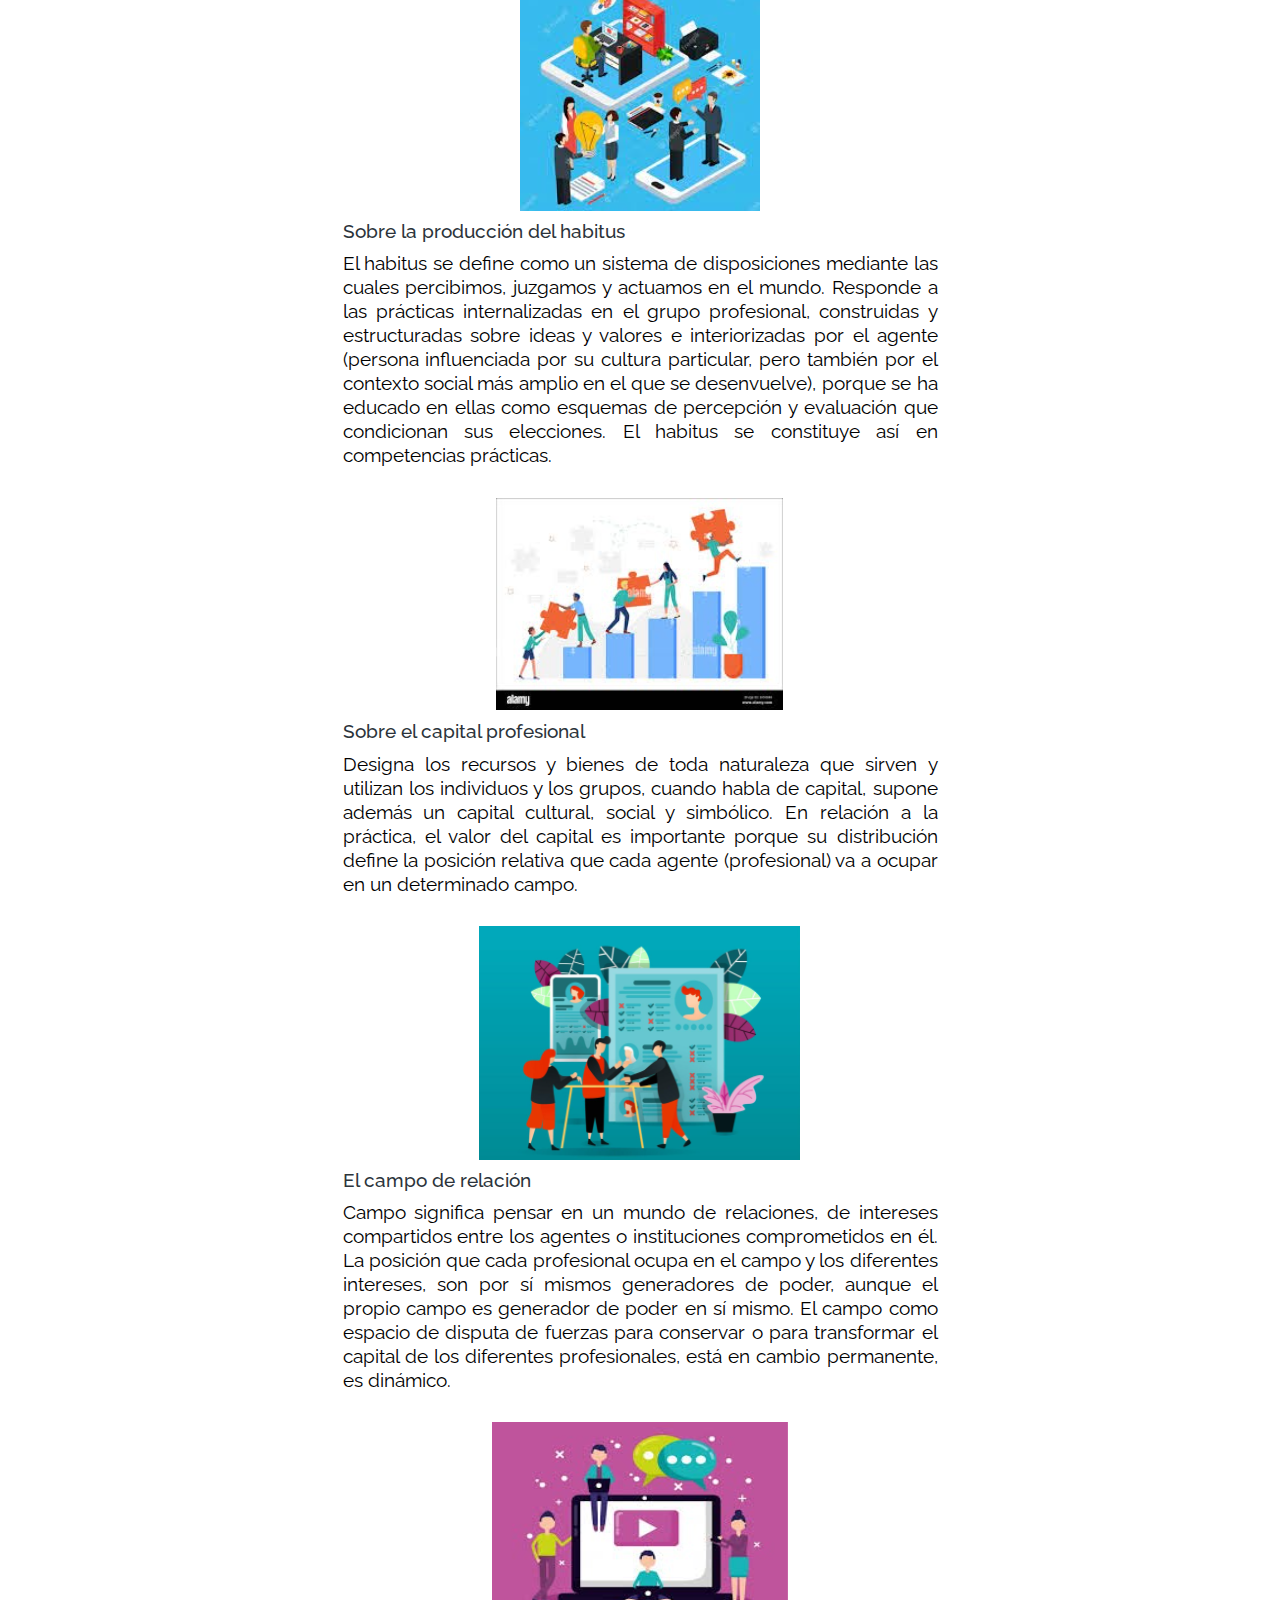
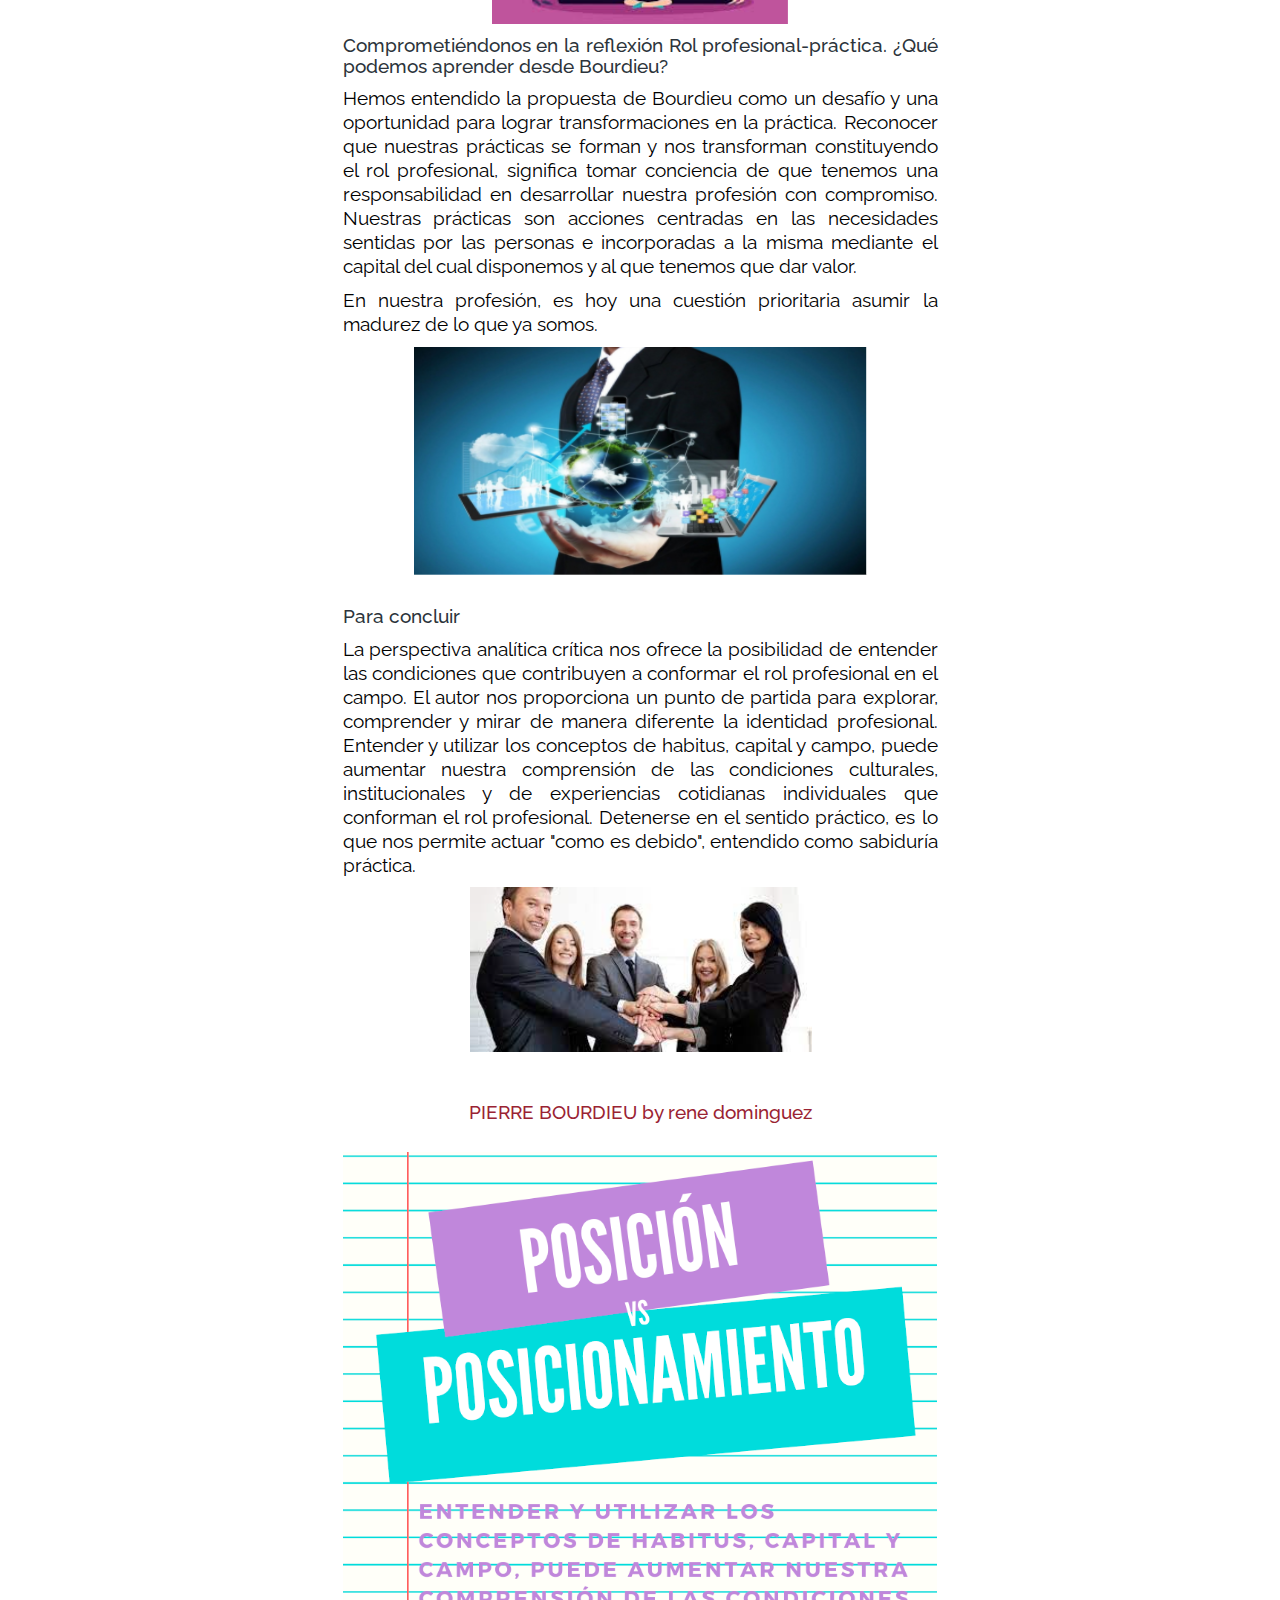
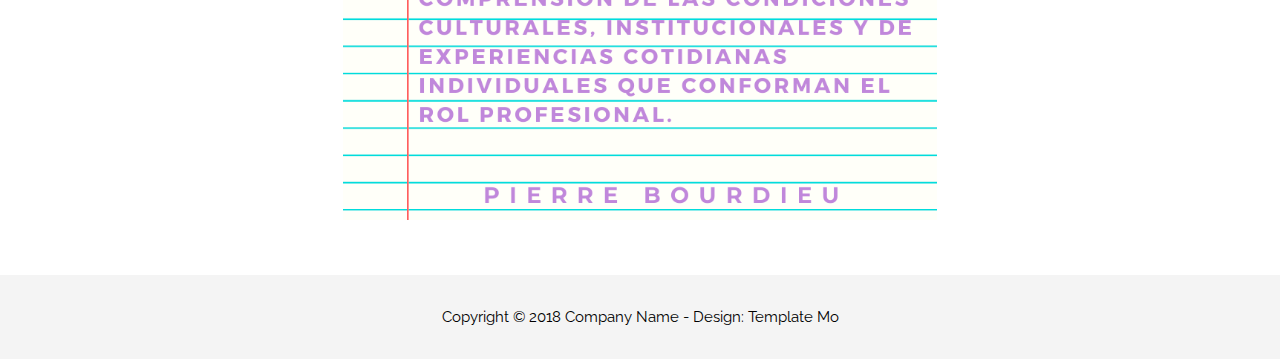
<file: temas.html>
<!DOCTYPE html>
<html lang="en">
    <head>
        <meta charset="utf-8">
        <meta http-equiv="X-UA-Compatible" content="IE=edge,chrome=1">
        <!-- <title>Sitio</title> -->
        
        <meta name="description" content="">
        <meta name="viewport" content="width=device-width, initial-scale=1">

        <link rel="stylesheet" href="css/bootstrap.min.css">
        <link rel="stylesheet" href="css/bootstrap-theme.min.css">
        <link rel="stylesheet" href="css/fontAwesome.css">
        <link rel="stylesheet" href="css/hero-slider.css">
        <link rel="stylesheet" href="css/owl-carousel.css">
        <link rel="stylesheet" href="css/datepicker.css">
        <link rel="stylesheet" href="css/templatemo-style.css">

        <link href="https://fonts.googleapis.com/css?family=Raleway:100,200,300,400,500,600,700,800,900" rel="stylesheet">

        <link rel="stylesheet" href="css/estilos.css">

        <script src="js/vendor/modernizr-2.8.3-respond-1.4.2.min.js"></script>
<!--
	Venue Template
	http://www.templatemo.com/tm-522-venue
-->
    <!-- Favicon -->
    <link rel="icon" href="img/favicon-96x96.ico">
    <title>IEFI - Ética y Deontología Profesional</title>
    </head>

<body>
 
    <div class="wrap">
        <header id="header">
            <div class="container">
                <div class="row">
                    <div class="col-md-12">
                        <button id="primary-nav-button" type="button">Menu</button>
                        <a href="index.html"><div class="logo">
                            <img src="img/logo.png" alt="ISPC">
                        </div></a>
                        <nav id="primary-nav" class="dropdown cf">
                            <ul class="dropdown menu">
                                <li class='active'><a href="index.html">Principal</a></li>
                                <li><a href="#">Temas</a>
                                    <ul class="sub-menu">
										<li><a href="temas.html">Ética y Deontología</a></li>
                                        <li><a href="temas.html">Posición y Posicionamiento</a></li>
                                    </ul>
                                </li>
                                <li><a class="scrollTo" data-scrollTo="contact" href="sobre-nosotros.html">Sobre nosotros</a></li>
                            </ul>
                        </nav><!-- / #primary-nav -->
                    </div>
                </div>
            </div>
        </header>
    </div>
      

    
    <section class="banner" id="top">
        <div class="container">
            <div class="row">
                <div class="col-md-10 col-md-offset-1">
                    <div class="banner-caption">
                        <div class="line-dec"></div>
                        <h2>Ética y deontología profesional</h2>
                        <span>Sitio sobre las clases de ética y deontología profesional de la tecnicatura en desarrollo web y de aplicaciones ISPC</span>

                    </div>
                </div>
            </div>
        </div>
    </section>
<br>



    <section class="popular-places" id="popular">
        <div class="container-fluid">
            <div class="row">
                <div class="col-md-12">
                    <div class="section-heading">
                        <h5>Tema elegido</h5>
                    </div>
                </div> 
            </div> 

            <!-- Empieza: ETICA Y DEONTOLOGIA -->
            <h1 class="titulo-h1">Ética y Deontología</h1>
            <div class="caja-txt">
                <p>
                    La ética es un concepto que engloba un gran significado, tanto en el ámbito personal como en el ámbito profesional, mediante esta se hace posible un orden personal que conlleva a un orden público en general y a un régimen razonable y equitativo para todos, en lo que se refiere a la manera de pensar de cada individuo.
                </p>
                <p>   
                    Cabe destacar que la ética tiene  como centro de atención las acciones humanas y aquellos aspectos de la misma que se relacionan con el bien, la virtud, el deber, la felicidad y la vida realizada, por otra parte la importancia del mito se debe a la explicación de porque está bien o mal.
                </p>
                <p>    
                    La deontología profesional hace referencia al conjunto de principios y reglas éticas que regulan y guían una actividad profesional. Estas normas determinan los deberes mínimamente exigibles a los profesionales en el desempeño de su actividad. Por este motivo, suele ser el propio colectivo profesional (concretamente su colegio profesional) quién determina dichas normas y, a su vez, se encarga de recogerlas por escrito en los códigos deontológicos. Al día de hoy, prácticamente todas las profesiones han desarrollado los suyos propios.
                </p>
            </div>

            <div class="section-heading">
                <iframe width="560" height="315" src="https://www.youtube.com/embed/h5KKmbZZ_l4" title="YouTube video player" frameborder="0" allow="accelerometer; autoplay; clipboard-write; encrypted-media; gyroscope; picture-in-picture" allowfullscreen></iframe>
                <br>
                <br>
                <img src="img/jmcontreras.png" width="560" height="560" alt="Javier Martinez Contreras">
                <br>
                <img style="margin-top: 80px;" src="img/ej-etica-tecno.JPG" alt="Ejemplo Ética">
            </div>    
            
            <center>
            <img src="img/tecno-biometricas.JPG" alt="Tecnologías Biométricas">
            <h2>Tecnologías Biométricas</h2>
            </center>
            <div class="caja-txt">
                <ul style="list-style-position:outside;">
                    <li type="disc">Las tecnologías biométricas consisten en la aplicación de técnicas matemáticas y estadísticas sobre los rasgos físicos o de conducta de un individuo para verificar su identidad u obtener patrones de la misma.</li>
                    <li type="disc">¿Qué potenciales implicancias posee esta tecnología? ¿Son éticas?</li>
                </ul>

                <center><img src="img/visto-verde.JPG" alt="Ventajas"></center>

                <ul style="list-style-position:inside;">
                    <li type="disc">Facilita y reemplaza engorrosas demoras y filas para trámites o esperas en aeropuertos/estaciones/instituciones.</li>
                    <li type="disc">Posibilidad de realizar trámites de forma remota.</li>
                    <li type="disc">Control de fronteras y detención de prófugos.</li>
                </ul>

                <center><img src="img/visto-rojo.JPG" alt="Desventajas"></center>

                <ul style="list-style-position:inside;">
                    <li type="disc">En un sistema de detección de potenciales delincuentes el sistema podría reproducir el sesgo social de quien lo crea y este puede llegar a ser discriminatorio.</li>
                    <li type="disc">Violación de la privacidad y mal uso de los datos personales obtenidos.</li>
                    <li type="disc">Monitoreo de personas sin su consentimiento.</li>
                </ul>
                <ul>
                    <li type="disc">El marco legal específico que ampara a los usuarios, detenta contra violaciones de la privacidad y aboga por la protección de datos personales está compuesto por la Ley 25.326 de Protección de Datos Personales, la Resolución 4/2019-APN-Agencia de Acceso a la Información Pública, entre otras.</li>
                </ul>
            </div>

            <h2 style="text-align: center;">Conozcan a Antonio García Vicente</h2>

            <div class="section-heading">
                <iframe width="560" height="315" src="https://www.youtube.com/embed/9hUjhIfs-bw" title="YouTube video player" frameborder="0" allow="accelerometer; autoplay; clipboard-write; encrypted-media; gyroscope; picture-in-picture" allowfullscreen></iframe>
                <br>
                <br>
                <img src="img/agvicente.png" width="560" height="560" alt="Antonio García Vicente">
            </div>  

            <div class="caja-txt">
                <p>
                    En este video vemos a un niño de solo 8 años que ha encontrado en la programación una forma de aprender jugando y con ello, un acceso a la educación, donde puede enseñar a sus compañeros, armar proyectos con ellos, relacionar los contenidos y materias, desarrollar sus capacidades cognitivas y aprender sin límites como dice él. Este tipo de hechos, lleva a repensar la tecnología como un derecho a un nuevo mundo de posibilidades, que para lograr su “buen uso”, necesita de la mirada crítica y las perspectivas teóricas y prácticas que constituyan el rol profesional. El cómo nos desenvolvemos profesionalmente nos transforma y transforma el contexto.
                </p>
            </div>
            <center>
            <p>Puedes ver noticias periodísticas relacionadas con avances tecnológicos, científicos y su implicancia ética:</p>
                <a href="https://www.lanacion.com.ar/opinion/estamos-en-riesgo-la-etica-desafiada-por-una-ciencia-que-no-para-nid2148428/" target="_blank" style="color: #9A2333;">¿Estamos en riesgo? La ética, desafiada por una ciencia que no para</a><br>
                <a href="https://www.puromarketing.com/126/35032/quien-ganara-batalla-dominio-mundial-inteligencia-artificial.html" target="_blank" style="color: #9A2333;">¿Quién ganará la batalla por el dominio mundial de la Inteligencia Artificial?</a><br>
                <a href="https://www.iproup.com/innovacion/26944-ia-que-ayuda-a-tomar-decisiones-eticas-aconseja-saltarse-la-ley" target="_blank" style="color: #9A2333;">Insólito: esta IA que ayuda a tomar "decisiones éticas" aconsejó romper la ley</a>
            </center>
            <br>
            <br>
            <br>
            <!-- Termine: ETICA Y DEONTOLOGIA -->

            
            <!-- Empieza: POSICIÓN Y POSICIONAMIENTO -->
            <center>
                <img src="img/h1-posicion.png" alt="Posición y Posicionamiento">
                <h1 class="titulo-h1">¿Qué entendemos por posición y posicionamiento?</h1>
            </center>
            <div class="caja-txt">
                <p>
                    Desde la perspectiva del sociólogo francés Pierre Bourdieu, <span class="sub">la posición</span> tiene que ver con el lugar que ocupamos en la estructura social, que depende los distintos capitales con los que contamos (sociales, culturales, económicos) y de cómo los ponemos en juego en un campo (espacio social que les da cierto valor contextualmente). Esa posición conforma nuestro “habitus”, que son nuestras formas de pensar, actuar y sentir.
                </p>
                <p>   
                    <span class="sub">El posicionamiento</span> tiene que ver con poner en juego nuestro marco teórico, político y ético desde el que intervenimos en la profesión, que también implica reconocer nuestra posición (es decir, poder identificar “desde dónde estoy parado” cuando tomo determinado posicionamiento).
                </p>
                <center><img src="img/imagen1.png" alt="Practica-Profesional"></center>
                <p>
                    Como futuros profesionales de las Nuevas Tecnologías en pleno desarrollo y crecimiento exponencial, resaltamos la necesidad de trabajar más allá de las descripciones de tareas autónomas y  de colaboración, y mostrar formas que sitúen nuestra práctica profesional en una cultura de compromiso para promover la
                    creación de contextos que tengan el potencial de ofrecer conocimiento,  promover su uso responsable, seguro y legítimo por toda la ciudadanía, y la observancia del respeto por los Derechos Humanos, así con ciudadanos capacitados y  alertas en cuanto al resguardo de sus propios derechos, encaminarnos finalmente hacia una sociedad de la información o sociedades del conocimiento libre.
                </p>
                <center><img src="img/imagen2.png" alt="teoria-de-la-practica"></center>
                <p>
                    Desde esta realidad, trataremos de analizar nuestro rol profesional según la teoría de la práctica de Bourdie que se alinea con lo que entendemos por crear nuevos espacios para el diálogo mediante la comprensión de los conceptos habitus, campo y capital, habiendo entre ellos un entramado de relaciones que permiten entender la lógica de la práctica de los agentes en cualquier esfera de la vida social, y el tipo de prácticas que construyen y que configuran el rol profesional actual.
                </p>
                <br>
                <center><img src="img/imagen3.png" alt="producción-del-habitus"></center>
                <h5>Sobre la producción del habitus</h5>
                <p>
                    El habitus se define como un sistema de disposiciones mediante las cuales percibimos, juzgamos y actuamos en el mundo. Responde a las prácticas internalizadas en el grupo profesional, construidas y estructuradas sobre ideas y valores e interiorizadas por el agente (persona influenciada por su cultura particular, pero también por el contexto social más amplio en el que se desenvuelve), porque se ha educado en ellas como esquemas de percepción y evaluación que condicionan sus elecciones. El habitus se constituye así en competencias prácticas.
                </p>
                <br>
                <center><img src="img/imagen4.png" alt="capital-profesional"></center>
                <h5>Sobre el capital profesional</h5>
                <p>
                    Designa los recursos y bienes de toda naturaleza que sirven y utilizan los individuos y los grupos, cuando habla de capital, supone además un capital cultural, social y simbólico. En relación a la práctica, el valor del capital es importante porque su distribución define la posición relativa que cada agente (profesional) va a ocupar en un determinado campo.
                </p>
                <br>
                <center><img src="img/imagen5.png" alt="campo-de-relacion"></center>
                <h5>El campo de relación</h5>
                <p>
                    Campo significa pensar en un mundo de relaciones, de intereses compartidos entre los agentes o instituciones comprometidos en él. La posición que cada profesional ocupa en el campo y los diferentes intereses, son por sí mismos generadores de poder, aunque el propio campo es generador de poder en sí mismo.  El campo como espacio de disputa de fuerzas para conservar o para transformar el capital de los diferentes profesionales, está en cambio permanente, es dinámico.
                </p>
                <br>
                <center><img src="img/imagen6.png" alt="reflexion-rol-profesional"></center>
                <h5>Comprometiéndonos en la reflexión Rol profesional-práctica. ¿Qué podemos aprender desde Bourdieu?</h5>
                <p>
                    Hemos entendido la propuesta de Bourdieu como un desafío y una oportunidad para lograr transformaciones en la práctica. Reconocer que nuestras prácticas se forman y nos transforman constituyendo el rol profesional, significa tomar conciencia de que tenemos una responsabilidad en desarrollar nuestra profesión con compromiso. Nuestras prácticas son acciones centradas en las necesidades sentidas por las personas e incorporadas a la misma mediante el capital del cual disponemos y al que tenemos que dar valor.
                </p>
                <p>
                    En nuestra profesión, es hoy una cuestión prioritaria asumir la madurez de lo que ya somos.
                </p>
                <center><img src="img/imagen7.png" alt="valor-practica-profesional"></center>
                <br>
                <h5>Para concluir</h5>
                <p>
                    La perspectiva analítica crítica nos ofrece la posibilidad de entender las condiciones que contribuyen a conformar el rol profesional en el campo. El autor nos proporciona un punto de partida para explorar, comprender y mirar de manera diferente la identidad profesional. Entender y utilizar los conceptos de habitus, capital y campo, puede aumentar nuestra comprensión de las condiciones culturales, institucionales y de experiencias cotidianas individuales que conforman el rol profesional. Detenerse en el sentido práctico, es lo que nos permite actuar "como es debido", entendido como sabiduría práctica.
                </p>
                <center><img src="img/imagen8.png" alt="identidad-profesional"></center>
                <br>
                <br>
                <center>
                <a href="https://prezi.com/x-kvxaxqat5j/pierre-bourdieu/" style="color: #9A2333;" target="_blank"><h5>PIERRE BOURDIEU by rene dominguez</h5></a><br>
                <img src="img/posicion-vs-posicionamiento.png" alt="posicion-y-posicionamiento">
                </center>
            </div>
            <br>
            <!-- Termine: POSICIÓN Y POSICIONAMIENTO -->

        </div>
    </section>
<br>



    <div class="sub-footer">
        <p>Copyright &copy; 2018 Company Name 
    	- Design: <a rel="nofollow" href="http://www.templatemo.com">Template Mo</a></p>
    </div>

    <script src="https://ajax.googleapis.com/ajax/libs/jquery/1.11.2/jquery.min.js" type="text/javascript"></script>
    <script>window.jQuery || document.write('<script src="js/vendor/jquery-1.11.2.min.js"><\/script>')</script>

    <script src="js/vendor/bootstrap.min.js"></script>
    
    <script src="js/datepicker.js"></script>
    <script src="js/plugins.js"></script>
    <script src="js/main.js"></script>
</body>
</html>
</file>
<file: css/hero-slider.css>
/* -------------------------------- 

Primary style

-------------------------------- */
*, *::after, *::before {
  -webkit-box-sizing: border-box;
  -moz-box-sizing: border-box;
  box-sizing: border-box;
}

html {
  font-size: 62.5%;
}

body {
  font-family: "Open Sans", sans-serif;
  color: #2c343b;
  background-color: #f2f2f2;
}

a {
  color: #d44457;
  text-decoration: none;
}

img {
  max-width: 100%;
}

/* -------------------------------- 

Main Components 

-------------------------------- */
.cd-header {
  position: absolute;
  z-index: 2;
  top: 0;
  left: 0;
  width: 100%;
  height: 50px;
  background-color: #21272c;
  -webkit-font-smoothing: antialiased;
  -moz-osx-font-smoothing: grayscale;
}
@media only screen and (min-width: 768px) {
  .cd-header {
    height: 70px;
    background-color: transparent;
  }
}

#cd-logo {
  float: left;
  margin: 13px 0 0 5%;
}
#cd-logo img {
  display: block;
}
@media only screen and (min-width: 768px) {
  #cd-logo {
    margin: 23px 0 0 5%;
  }
}

.cd-primary-nav {
  /* mobile first - navigation hidden by default, triggered by tap/click on navigation icon */
  float: right;
  margin-right: 5%;
  width: 44px;
  height: 100%;
}
.cd-primary-nav ul {
  position: absolute;
  top: 0;
  left: 0;
  width: 100%;
  -webkit-transform: translateY(-100%);
  -moz-transform: translateY(-100%);
  -ms-transform: translateY(-100%);
  -o-transform: translateY(-100%);
  transform: translateY(-100%);
}
.cd-primary-nav ul.is-visible {
  box-shadow: 0 3px 8px rgba(0, 0, 0, 0.2);
  -webkit-transform: translateY(50px);
  -moz-transform: translateY(50px);
  -ms-transform: translateY(50px);
  -o-transform: translateY(50px);
  transform: translateY(50px);
}
.cd-primary-nav a {
  display: block;
  height: 50px;
  line-height: 50px;
  padding-left: 5%;
  background: #21272c;
  border-top: 1px solid #333c44;
  color: #ffffff;
}
@media only screen and (min-width: 768px) {
  .cd-primary-nav {
    /* reset navigation values */
    width: auto;
    height: auto;
    background: none;
  }
  .cd-primary-nav ul {
    position: static;
    width: auto;
    -webkit-transform: translateY(0);
    -moz-transform: translateY(0);
    -ms-transform: translateY(0);
    -o-transform: translateY(0);
    transform: translateY(0);
    line-height: 70px;
  }
  .cd-primary-nav ul.is-visible {
    -webkit-transform: translateY(0);
    -moz-transform: translateY(0);
    -ms-transform: translateY(0);
    -o-transform: translateY(0);
    transform: translateY(0);
  }
  .cd-primary-nav li {
    display: inline-block;
    margin-left: 1em;
  }
  .cd-primary-nav a {
    display: inline-block;
    height: auto;
    font-weight: 600;
    line-height: normal;
    background: transparent;
    padding: .6em 1em;
    border-top: none;
  }
}

/* -------------------------------- 

Slider

-------------------------------- */
.cd-hero {
  position: relative;
  -webkit-font-smoothing: antialiased;
  -moz-osx-font-smoothing: grayscale;
}

.cd-hero-slider {
  position: relative;
  height: 360px;
  overflow: hidden;
}
.cd-hero-slider li {
  position: absolute;
  top: 0;
  left: 0;
  width: 100%;
  height: 100%;
  -webkit-transform: translateX(100%);
  -moz-transform: translateX(100%);
  -ms-transform: translateX(100%);
  -o-transform: translateX(100%);
  transform: translateX(100%);
}
.cd-hero-slider li.selected {
  /* this is the visible slide */
  position: relative;
  -webkit-transform: translateX(0);
  -moz-transform: translateX(0);
  -ms-transform: translateX(0);
  -o-transform: translateX(0);
  transform: translateX(0);
}
.cd-hero-slider li.move-left {
  /* slide hidden on the left */
  -webkit-transform: translateX(-100%);
  -moz-transform: translateX(-100%);
  -ms-transform: translateX(-100%);
  -o-transform: translateX(-100%);
  transform: translateX(-100%);
}
.cd-hero-slider li.is-moving, .cd-hero-slider li.selected {
  /* the is-moving class is assigned to the slide which is moving outside the viewport */
  -webkit-transition: -webkit-transform 0.5s;
  -moz-transition: -moz-transform 0.5s;
  transition: transform 0.5s;
}
@media only screen and (min-width: 768px) {
  .cd-hero-slider {
    height: 500px;
  }
}
@media only screen and (min-width: 1170px) {
  .cd-hero-slider {
    height: 680px;
  }
}

/* -------------------------------- 

Single slide style

-------------------------------- */
.cd-hero-slider li {
  background-position: center center;
  background-size: cover;
  background-repeat: no-repeat;
}
.cd-hero-slider li:first-of-type {
  background-image: url(../img/slide_01.jpg);
}
.cd-hero-slider li:nth-of-type(2) {
  background-image: url(../img/slide_02.jpg);
}
.cd-hero-slider li:nth-of-type(3) {
  background-image: url(../img/slide_03.jpg);
}
.cd-hero-slider .cd-full-width,
.cd-hero-slider .cd-half-width {
  position: absolute;
  width: 100%;
  height: 100%;
  z-index: 1;
  left: 0;
  top: 0;
  /* this padding is used to align the text */
  padding-top: 150px;
  text-align: center;
  /* Force Hardware Acceleration in WebKit */
  -webkit-backface-visibility: hidden;
  backface-visibility: hidden;
  -webkit-transform: translateZ(0);
  -moz-transform: translateZ(0);
  -ms-transform: translateZ(0);
  -o-transform: translateZ(0);
  transform: translateZ(0);
}
.cd-hero-slider .cd-img-container {
  /* hide image on mobile device */
  display: none;
}
.cd-hero-slider .cd-img-container img {
  position: absolute;
  left: 50%;
  top: 50%;
  bottom: auto;
  right: auto;
  -webkit-transform: translateX(-50%) translateY(-50%);
  -moz-transform: translateX(-50%) translateY(-50%);
  -ms-transform: translateX(-50%) translateY(-50%);
  -o-transform: translateX(-50%) translateY(-50%);
  transform: translateX(-50%) translateY(-50%);
}
.cd-hero-slider .cd-bg-video-wrapper {
  /* hide video on mobile device */
  display: none;
  position: absolute;
  top: 0;
  left: 0;
  width: 100%;
  height: 100%;
  overflow: hidden;
}
.cd-hero-slider .cd-bg-video-wrapper video {
  /* you won't see this element in the html, but it will be injected using js */
  display: block;
  min-height: 100%;
  min-width: 100%;
  max-width: none;
  height: auto;
  width: auto;
  position: absolute;
  left: 50%;
  top: 50%;
  bottom: auto;
  right: auto;
  -webkit-transform: translateX(-50%) translateY(-50%);
  -moz-transform: translateX(-50%) translateY(-50%);
  -ms-transform: translateX(-50%) translateY(-50%);
  -o-transform: translateX(-50%) translateY(-50%);
  transform: translateX(-50%) translateY(-50%);
}
.cd-hero-slider h2, .cd-hero-slider p {
  text-shadow: 0 1px 3px rgba(0, 0, 0, 0.1);
  line-height: 1.2;
  margin: 0 auto 14px;
  color: #ffffff;
  width: 90%;
  max-width: 400px;
}
.cd-hero-slider h2 {
  font-size: 2.4rem;
}
.cd-hero-slider p {
  font-size: 1.4rem;
  line-height: 1.4;
}
.cd-hero-slider .cd-btn {
  display: inline-block;
  padding: 1.2em 1.4em;
  margin-top: .8em;
  background-color: rgba(212, 68, 87, 0.9);
  font-size: 1.3rem;
  font-weight: 700;
  letter-spacing: 1px;
  color: #ffffff;
  text-transform: uppercase;
  box-shadow: 0 3px 6px rgba(0, 0, 0, 0.1);
  -webkit-transition: background-color 0.2s;
  -moz-transition: background-color 0.2s;
  transition: background-color 0.2s;
}
.cd-hero-slider .cd-btn.secondary {
  background-color: rgba(22, 26, 30, 0.8);
}
.cd-hero-slider .cd-btn:nth-of-type(2) {
  margin-left: 1em;
}
.no-touch .cd-hero-slider .cd-btn:hover {
  background-color: #d44457;
}
.no-touch .cd-hero-slider .cd-btn.secondary:hover {
  background-color: #161a1e;
}
@media only screen and (min-width: 768px) {
  .cd-hero-slider .cd-full-width,
  .cd-hero-slider .cd-half-width {
    padding-top: 200px;
  }
  .cd-hero-slider .cd-bg-video-wrapper {
    display: block;
  }
  .cd-hero-slider .cd-half-width {
    width: 45%;
  }
  .cd-hero-slider .cd-half-width:first-of-type {
    left: 5%;
  }
  .cd-hero-slider .cd-half-width:nth-of-type(2) {
    right: 5%;
    left: auto;
  }
  .cd-hero-slider .cd-img-container {
    display: block;
  }
  .cd-hero-slider h2, .cd-hero-slider p {
    max-width: 520px;
  }
  .cd-hero-slider h2 {
    font-size: 2.4em;
    font-weight: 300;
  }
  .cd-hero-slider .cd-btn {
    font-size: 1.4rem;
  }
}
@media only screen and (min-width: 1170px) {
  .cd-hero-slider .cd-full-width,
  .cd-hero-slider .cd-half-width {
    padding-top: 250px;
  }
  .cd-hero-slider h2, .cd-hero-slider p {
    margin-bottom: 20px;
  }
  .cd-hero-slider h2 {
    font-size: 3.2em;
  }
  .cd-hero-slider p {
    font-size: 1.6rem;
  }
}

/* -------------------------------- 

Single slide animation

-------------------------------- */
@media only screen and (min-width: 768px) {
  .cd-hero-slider .cd-half-width {
    opacity: 0;
    -webkit-transform: translateX(40px);
    -moz-transform: translateX(40px);
    -ms-transform: translateX(40px);
    -o-transform: translateX(40px);
    transform: translateX(40px);
  }
  .cd-hero-slider .move-left .cd-half-width {
    -webkit-transform: translateX(-40px);
    -moz-transform: translateX(-40px);
    -ms-transform: translateX(-40px);
    -o-transform: translateX(-40px);
    transform: translateX(-40px);
  }
  .cd-hero-slider .selected .cd-half-width {
    /* this is the visible slide */
    opacity: 1;
    -webkit-transform: translateX(0);
    -moz-transform: translateX(0);
    -ms-transform: translateX(0);
    -o-transform: translateX(0);
    transform: translateX(0);
  }
  .cd-hero-slider .is-moving .cd-half-width {
    /* this is the slide moving outside the viewport 
    wait for the end of the transition on the <li> parent before set opacity to 0 and translate to 40px/-40px */
    -webkit-transition: opacity 0s 0.5s, -webkit-transform 0s 0.5s;
    -moz-transition: opacity 0s 0.5s, -moz-transform 0s 0.5s;
    transition: opacity 0s 0.5s, transform 0s 0.5s;
  }
  .cd-hero-slider li.selected.from-left .cd-half-width:nth-of-type(2),
  .cd-hero-slider li.selected.from-right .cd-half-width:first-of-type {
    /* this is the selected slide - different animation if it's entering from left or right */
    -webkit-transition: opacity 0.4s 0.2s, -webkit-transform 0.5s 0.2s;
    -moz-transition: opacity 0.4s 0.2s, -moz-transform 0.5s 0.2s;
    transition: opacity 0.4s 0.2s, transform 0.5s 0.2s;
  }
  .cd-hero-slider li.selected.from-left .cd-half-width:first-of-type,
  .cd-hero-slider li.selected.from-right .cd-half-width:nth-of-type(2) {
    /* this is the selected slide - different animation if it's entering from left or right */
    -webkit-transition: opacity 0.4s 0.4s, -webkit-transform 0.5s 0.4s;
    -moz-transition: opacity 0.4s 0.4s, -moz-transform 0.5s 0.4s;
    transition: opacity 0.4s 0.4s, transform 0.5s 0.4s;
  }
  .cd-hero-slider .cd-full-width h2,
  .cd-hero-slider .cd-full-width p,
  .cd-hero-slider .cd-full-width .cd-btn {
    opacity: 0;
    -webkit-transform: translateX(100px);
    -moz-transform: translateX(100px);
    -ms-transform: translateX(100px);
    -o-transform: translateX(100px);
    transform: translateX(100px);
  }
  .cd-hero-slider .move-left .cd-full-width h2,
  .cd-hero-slider .move-left .cd-full-width p,
  .cd-hero-slider .move-left .cd-full-width .cd-btn {
    opacity: 0;
    -webkit-transform: translateX(-100px);
    -moz-transform: translateX(-100px);
    -ms-transform: translateX(-100px);
    -o-transform: translateX(-100px);
    transform: translateX(-100px);
  }
  .cd-hero-slider .selected .cd-full-width h2,
  .cd-hero-slider .selected .cd-full-width p,
  .cd-hero-slider .selected .cd-full-width .cd-btn {
    /* this is the visible slide */
    opacity: 1;
    -webkit-transform: translateX(0);
    -moz-transform: translateX(0);
    -ms-transform: translateX(0);
    -o-transform: translateX(0);
    transform: translateX(0);
  }
  .cd-hero-slider li.is-moving .cd-full-width h2,
  .cd-hero-slider li.is-moving .cd-full-width p,
  .cd-hero-slider li.is-moving .cd-full-width .cd-btn {
    /* this is the slide moving outside the viewport 
    wait for the end of the transition on the li parent before set opacity to 0 and translate to 100px/-100px */
    -webkit-transition: opacity 0s 0.5s, -webkit-transform 0s 0.5s;
    -moz-transition: opacity 0s 0.5s, -moz-transform 0s 0.5s;
    transition: opacity 0s 0.5s, transform 0s 0.5s;
  }
  .cd-hero-slider li.selected h2 {
    -webkit-transition: opacity 0.4s 0.2s, -webkit-transform 0.5s 0.2s;
    -moz-transition: opacity 0.4s 0.2s, -moz-transform 0.5s 0.2s;
    transition: opacity 0.4s 0.2s, transform 0.5s 0.2s;
  }
  .cd-hero-slider li.selected p {
    -webkit-transition: opacity 0.4s 0.3s, -webkit-transform 0.5s 0.3s;
    -moz-transition: opacity 0.4s 0.3s, -moz-transform 0.5s 0.3s;
    transition: opacity 0.4s 0.3s, transform 0.5s 0.3s;
  }
  .cd-hero-slider li.selected .cd-btn {
    -webkit-transition: opacity 0.4s 0.4s, -webkit-transform 0.5s 0.4s, background-color 0.2s 0s;
    -moz-transition: opacity 0.4s 0.4s, -moz-transform 0.5s 0.4s, background-color 0.2s 0s;
    transition: opacity 0.4s 0.4s, transform 0.5s 0.4s, background-color 0.2s 0s;
  }
}
/* -------------------------------- 

Slider navigation

-------------------------------- */
.cd-slider-nav {
  display: none;
  position: absolute;
  width: 100%;
  bottom: 0;
  z-index: 2;
  text-align: center;
  height: 55px;
  background-color: rgba(0, 1, 1, 0.5);
}
.cd-slider-nav nav, .cd-slider-nav ul, .cd-slider-nav li, .cd-slider-nav a {
  height: 100%;
}
.cd-slider-nav nav {
  display: inline-block;
  position: relative;
}
.cd-slider-nav .cd-marker {
  position: absolute;
  bottom: 0;
  left: 0;
  width: 60px;
  height: 100%;
  color: #d44457;
  background-color: #ffffff;
  box-shadow: inset 0 2px 0 currentColor;
  -webkit-transition: -webkit-transform 0.2s, box-shadow 0.2s;
  -moz-transition: -moz-transform 0.2s, box-shadow 0.2s;
  transition: transform 0.2s, box-shadow 0.2s;
}
.cd-slider-nav .cd-marker.item-2 {
  -webkit-transform: translateX(100%);
  -moz-transform: translateX(100%);
  -ms-transform: translateX(100%);
  -o-transform: translateX(100%);
  transform: translateX(100%);
}
.cd-slider-nav .cd-marker.item-3 {
  -webkit-transform: translateX(200%);
  -moz-transform: translateX(200%);
  -ms-transform: translateX(200%);
  -o-transform: translateX(200%);
  transform: translateX(200%);
}
.cd-slider-nav .cd-marker.item-4 {
  -webkit-transform: translateX(300%);
  -moz-transform: translateX(300%);
  -ms-transform: translateX(300%);
  -o-transform: translateX(300%);
  transform: translateX(300%);
}
.cd-slider-nav .cd-marker.item-5 {
  -webkit-transform: translateX(400%);
  -moz-transform: translateX(400%);
  -ms-transform: translateX(400%);
  -o-transform: translateX(400%);
  transform: translateX(400%);
}
.cd-slider-nav ul::after {
  clear: both;
  content: "";
  display: table;
}
.cd-slider-nav li {
  display: inline-block;
  width: 60px;
  float: left;
}
.cd-slider-nav li.selected a {
  color: #2c343b;
}
.no-touch .cd-slider-nav li.selected a:hover {
  background-color: transparent;
}
.cd-slider-nav a {
  display: block;
  position: relative;
  padding-top: 35px;
  font-size: 1rem;
  font-weight: 700;
  color: #a8b4be;
  -webkit-transition: background-color 0.2s;
  -moz-transition: background-color 0.2s;
  transition: background-color 0.2s;
}
.cd-slider-nav a::before {
  content: '';
  position: absolute;
  width: 24px;
  height: 24px;
  top: 8px;
  left: 50%;
  right: auto;
  -webkit-transform: translateX(-50%);
  -moz-transform: translateX(-50%);
  -ms-transform: translateX(-50%);
  -o-transform: translateX(-50%);
  transform: translateX(-50%);
}
.no-touch .cd-slider-nav a:hover {
  background-color: rgba(0, 1, 1, 0.5);
}
.cd-slider-nav li:first-of-type a::before {
  background-position: 0 0;
}
.cd-slider-nav li.selected:first-of-type a::before {
  background-position: 0 -24px;
}
.cd-slider-nav li:nth-of-type(2) a::before {
  background-position: -24px 0;
}
.cd-slider-nav li.selected:nth-of-type(2) a::before {
  background-position: -24px -24px;
}
.cd-slider-nav li:nth-of-type(3) a::before {
  background-position: -48px 0;
}
.cd-slider-nav li.selected:nth-of-type(3) a::before {
  background-position: -48px -24px;
}
.cd-slider-nav li:nth-of-type(4) a::before {
  background-position: -72px 0;
}
.cd-slider-nav li.selected:nth-of-type(4) a::before {
  background-position: -72px -24px;
}
.cd-slider-nav li:nth-of-type(5) a::before {
  background-position: -96px 0;
}
.cd-slider-nav li.selected:nth-of-type(5) a::before {
  background-position: -96px -24px;
}
@media only screen and (min-width: 768px) {
  .cd-slider-nav {
    height: 80px;
  }
  .cd-slider-nav .cd-marker,
  .cd-slider-nav li {
    width: 95px;
  }
  .cd-slider-nav a {
    padding-top: 48px;
    font-size: 1.1rem;
    text-transform: uppercase;
  }
  .cd-slider-nav a::before {
    top: 18px;
  }
}

/* -------------------------------- 

Main content

-------------------------------- */
.cd-main-content {
  width: 90%;
  max-width: 768px;
  margin: 0 auto;
  padding: 2em 0;
}
.cd-main-content p {
  font-size: 1.4rem;
  line-height: 1.8;
  color: #999999;
  margin: 2em 0;
}
@media only screen and (min-width: 1170px) {
  .cd-main-content {
    padding: 3em 0;
  }
  .cd-main-content p {
    font-size: 1.6rem;
  }
}

/* -------------------------------- 

Javascript disabled

-------------------------------- */
.no-js .cd-hero-slider li {
  display: none;
}
.no-js .cd-hero-slider li.selected {
  display: block;
}

.no-js .cd-slider-nav {
  display: none;
}
</file>
<file: css/owl-carousel.css>
/**
 * Owl Carousel v2.3.1
 * Copyright 2013-2018 David Deutsch
 * Licensed under: SEE LICENSE IN https://github.com/OwlCarousel2/OwlCarousel2/blob/master/LICENSE
 */
/*
 *  Owl Carousel - Core
 */
.owl-carousel {
  display: none;
  width: 100%;
  -webkit-tap-highlight-color: transparent;
  /* position relative and z-index fix webkit rendering fonts issue */
  position: relative;
  z-index: 1; }
  .owl-carousel .owl-stage {
    position: relative;
    -ms-touch-action: pan-Y;
    touch-action: manipulation;
    -moz-backface-visibility: hidden;
    /* fix firefox animation glitch */ }
  .owl-carousel .owl-stage:after {
    content: ".";
    display: block;
    clear: both;
    visibility: hidden;
    line-height: 0;
    height: 0; }
  .owl-carousel .owl-stage-outer {
    position: relative;
    overflow: hidden;
    /* fix for flashing background */
    -webkit-transform: translate3d(0px, 0px, 0px); }
  .owl-carousel .owl-wrapper,
  .owl-carousel .owl-item {
    -webkit-backface-visibility: hidden;
    -moz-backface-visibility: hidden;
    -ms-backface-visibility: hidden;
    -webkit-transform: translate3d(0, 0, 0);
    -moz-transform: translate3d(0, 0, 0);
    -ms-transform: translate3d(0, 0, 0); }
  .owl-carousel .owl-item {
    position: relative;
    min-height: 1px;
    float: left;
    -webkit-backface-visibility: hidden;
    -webkit-tap-highlight-color: transparent;
    -webkit-touch-callout: none; }
  .owl-carousel .owl-item img {
    display: block;
    width: 100%; }
  .owl-carousel .owl-nav.disabled,
  .owl-carousel .owl-dots.disabled {
    display: none; }
  .owl-carousel .owl-nav .owl-prev,
  .owl-carousel .owl-nav .owl-next,
  .owl-carousel .owl-dot {
    cursor: pointer;
    cursor: hand;
    -webkit-user-select: none;
    -khtml-user-select: none;
    -moz-user-select: none;
    -ms-user-select: none;
    user-select: none; }
  .owl-carousel .owl-nav button.owl-prev,
  .owl-carousel .owl-nav button.owl-next,
  .owl-carousel button.owl-dot {
    background: none;
    color: inherit;
    border: none;
    padding: 0 !important;
    font: inherit; }
  .owl-carousel.owl-loaded {
    display: block; }
  .owl-carousel.owl-loading {
    opacity: 0;
    display: block; }
  .owl-carousel.owl-hidden {
    opacity: 0; }
  .owl-carousel.owl-refresh .owl-item {
    visibility: hidden; }
  .owl-carousel.owl-drag .owl-item {
    -ms-touch-action: none;
        touch-action: none;
    -webkit-user-select: none;
    -moz-user-select: none;
    -ms-user-select: none;
    user-select: none; }
  .owl-carousel.owl-grab {
    cursor: move;
    cursor: grab; }
  .owl-carousel.owl-rtl {
    direction: rtl; }
  .owl-carousel.owl-rtl .owl-item {
    float: right; }

/* No Js */
.no-js .owl-carousel {
  display: block; }

/*
 *  Owl Carousel - Animate Plugin
 */
.owl-carousel .animated {
  animation-duration: 1000ms;
  animation-fill-mode: both; }

.owl-carousel .owl-animated-in {
  z-index: 0; }

.owl-carousel .owl-animated-out {
  z-index: 1; }

.owl-carousel .fadeOut {
  animation-name: fadeOut; }

@keyframes fadeOut {
  0% {
    opacity: 1; }
  100% {
    opacity: 0; } }

/*
 *  Owl Carousel - Auto Height Plugin
 */
.owl-height {
  transition: height 500ms ease-in-out; }

/*
 *  Owl Carousel - Lazy Load Plugin
 */
.owl-carousel .owl-item .owl-lazy {
  opacity: 0;
  transition: opacity 400ms ease; }

.owl-carousel .owl-item img.owl-lazy {
  transform-style: preserve-3d; }

/*
 *  Owl Carousel - Video Plugin
 */
.owl-carousel .owl-video-wrapper {
  position: relative;
  height: 100%;
  background: #000; }

.owl-carousel .owl-video-play-icon {
  position: absolute;
  height: 80px;
  width: 80px;
  left: 50%;
  top: 50%;
  margin-left: -40px;
  margin-top: -40px;
  background: url("owl.video.play.png") no-repeat;
  cursor: pointer;
  z-index: 1;
  -webkit-backface-visibility: hidden;
  transition: transform 100ms ease; }

.owl-carousel .owl-video-play-icon:hover {
  -ms-transform: scale(1.3, 1.3);
      transform: scale(1.3, 1.3); }

.owl-carousel .owl-video-playing .owl-video-tn,
.owl-carousel .owl-video-playing .owl-video-play-icon {
  display: none; }

.owl-carousel .owl-video-tn {
  opacity: 0;
  height: 100%;
  background-position: center center;
  background-repeat: no-repeat;
  background-size: contain;
  transition: opacity 400ms ease; }

.owl-carousel .owl-video-frame {
  position: relative;
  z-index: 1;
  height: 100%;
  width: 100%; }
</file>
<file: css/templatemo-style.css>
/*

Venue Template

http://www.templatemo.com/tm-522-venue

*/

body {
  font-family: 'Raleway', 'sans-serif';
  background-color: #fff;
}

ul {
  list-style: none;
  margin: 0;
  padding: 0;
}

p {
  font-size: 13px;
  color: #7a7a7a;
  line-height: 24px;
  left: 0.25px;
}

section {
  padding-top: 80px;
}


.section-heading {
  text-align: center;
  margin-bottom: 60px;
}

.section-heading span {
  font-size: 17px;
  display: block;
  margin: 0px;
  color: #4883ff;
}

.section-heading h2 {
  margin-bottom: 0px;
  margin-top: 14px;
  font-size: 23px;
  font-weight: 600;
  color: #232323;
  letter-spacing: 0.5px;
}


.blue-button a {
  display: inline-block;
  background-color: #4883ff;
  color: #fff;
  font-size: 15px;
  font-weight: 500;
  padding: 10px 16px;
  text-decoration: none;
  border: 2px solid #4883ff;
  transition: all 0.5s;
}

.blue-button a:hover {
  background-color: transparent;
  color: #4883ff;
}


/* Header Style */

.cf:before, 
.cf:after {
  content: '';
  display: table;
  visibility: hidden;
}

.cf:after {
  clear: both;
}

.cf {
  *zoom: 1;
}

#header {
  overflow: visible;
  position: relative;
  background-color: #fff;
}


#primary-nav-button {
  background: transparent;
  display: none;
  position: absolute;
  border: none;
  bottom: 0;
  right: 15px;
  top: 0;
  z-index: 9;
  padding: 0;
  outline: none;
  text-decoration: none;
  color: #fff;
  text-align: center;
  font-weight: bold;
  font-size: 0;
}

#primary-nav-button:hover {
  background: rgba(0,0,0,0.05);
}

#primary-nav-button.selected {
  background: rgba(0,0,0,0.1);
}

#primary-nav-button:before {
  /* content: 'â˜°'; */
  content: '\2261';
  display: inline-block;
  background-color: #4883ff;
  font-size: 36px;
  font-style: normal;
  font-weight: normal;
  line-height: 1.05;
  width: 100px;
  height: 100px;
  line-height: 100px;
  color: inherit;
  speak: none;
  border: none;
}

#header .logo {
  float: left;
}

#header .logo img {
  width: 100%;
  overflow: hidden;
}

.menu {
  float: right;
}

.menu li {
  float: left;
  margin-left: 30px;
  position: relative;
  line-height: 100px;
}

.menu li:last-child {
  margin-right: 0;
}

.menu .sub-menu li {
  width: 100%;
  margin-left: 0px;
}

.menu li a {
  display: block;
  text-decoration: none;
}

#primary-nav li a {
  color: #121212;
  font-weight: bold;
  line-height: 100px;
  padding: 0px 15px;
  font-size: 15px;
  font-weight: 400;
  transition: all 0.5s;
}

#primary-nav li > a:hover,
#primary-nav li.selected > a {
  color: #4883ff;
}

.sub-menu {
  border-top: 3px solid #4883ff;
}

.sub-menu li a {
  line-height: 50px!important;
  font-size: 13px!important;
  color: #7a7a7a;
}

.downarrow {
    background: none;
    display: inline-block;
  padding: 0;
    text-align: center;
    min-width: 3px;
}

.sub-menu .downarrow {
  position: absolute;
  right: 0;
  top: 12px;
  font-size: 18px;
  padding-right: 10px;
}

.downarrow:before {
  content: '\25be';
  color: inherit;
  display: block;
  font-size: 1em;
  line-height: 1.1;
  width: 1em;
  height: 1em;
}

.menu .sub-menu {
  display: none;
  position: absolute;
  left: 0;
  max-height: 1000px;
}

.menu .sub-menu li {
  line-height: 40px;
}

.menu .sub-menu.hide {
  display: none;
}

#primary-nav .sub-menu {
  background: #fff;
  box-shadow: 0px 5px 15px rgba(0,0,0,0.25);
  min-width: 160px;
  z-index: 200;
}

#primary-nav .sub-menu li {
  border-bottom: 1px solid #ddd;
}

#primary-nav .sub-menu li:last-child {
  border-bottom: 0;
}

#primary-nav .sub-menu .downarrow:before {
  content: '\25b8';
}

#primary-nav.mobile {
  display: none;
  position: absolute;
  top: 100px;
  background: #fff;
  width: 100%;
  right: 15px;
  left: 0;
  z-index: 999999;
}

#primary-nav.mobile .menu {
  text-align: center;
  width: 100%;
}

#primary-nav.mobile li {
  width: 100%;
  margin: 0;
  border-bottom: 1px solid #ddd;
}

#primary-nav.mobile li:first-child  {
  width: 100%;
  margin: 0;
  border-top: 1px solid #ddd;
}

#primary-nav.mobile li.selected > a {
  border-bottom: 1px solid #ddd;
}

#primary-nav.mobile li:last-child {
  border: none;
}


#primary-nav.mobile .sub-menu {
  float: left;
  position: relative;
  width: 100%;
}

#primary-nav.mobile .sub-menu .downarrow {
  top: 15px;
  position: absolute;
  right: 15px;
}

.mobile .downarrow,
.mobile .sub-menu .downarrow {
  position: absolute;
  top:42px;
  right: 25px;
}

#primary-nav.mobile .sub-menu .downarrow:before {
  content: '\25be';
}
#primary-nav-button.mobile {
  display: inline-block;
}




/* Banner Style */

section.banner {
  padding: 0px;
}

.banner {
  background-image: url(../img/main_banner.jpg);
  width: 100%;
  height: 100%;
  background-position: center;
  background-repeat: no-repeat;
  background-size: cover;
}

.banner .banner-caption {
  padding: 200px 0px;
}

.banner .banner-caption .line-dec {
  width: 80px;
  height: 3px;
  background-color: #4883ff;
}

.banner .banner-caption h2 {
  margin-top: 20px;
  margin-bottom: 20px;
  font-size: 42px;
  letter-spacing: 0.5px;
  color: #fff;
}

.banner .banner-caption span {
  font-size: 22px;
  color: #fff;
  letter-spacing: 0.5px;
}

.banner .banner-caption .blue-button {
  margin-top: 30px;
}

.banner .submit-form {
  border-bottom: 5px solid #4883ff;
  background-color: #fff;
  padding: 15px;
}

.submit-form .first-item {
  border-right: 1px solid #ddd;
}

.submit-form .second-item {
  border-right: 1px solid #ddd;
}

.submit-form .third-item {
  border-right: 1px solid #ddd;
}

.submit-form select {
  width: 100%;
  height: 50px;
  border: none;
  background-color: transparent;
  font-size: 15px;
  color: #9a9a9a;
  outline: none;
  padding: 0px 10px;
  display: inline-block;
}

.submit-form input {
  width: 100%;
  height: 50px;
  border: none;
  background-color: transparent;
  font-size: 15px;
  color: #9a9a9a;
  outline: none;
  padding: 0px 10px;
  display: inline-block;
  box-shadow: none;
}

.submit-form input:focus{
  border-width: 0px;
  outline:0; /* I have also tried outline:none */
  -webkit-appearance:none;
  box-shadow: none;
  -moz-box-shadow: none;
  -webkit-box-shadow: none;
}

.submit-form button {
  width: 100%;
  height: 50px;
  line-height: 35px;
  text-align: center;
  display: inline-block;
  border-radius: 0px;
  background-color: #4883ff;
  font-size: 17px;
  letter-spacing: 0.5px;
  color: #fff;
  font-weight: 600;
  border: 2px solid #4883ff;
  transition: all 0.5s;
}

.submit-form button:hover {
  background-color: transparent;
  color: #4883ff;
}

.popular-places .owl-nav {
  display: none;
}

.popular-places .owl-dots {
  margin-top: 40px;
  text-align: center;
}

.popular-places .owl-dots .owl-dot span  {
  width: 12px;
  height: 12px;
  background-color: #cdcdcd!important;
  display: inline-block;
  border-radius: 50%;
  margin: 0 3px;
}

.popular-places .owl-dots .active span {
  background-color: #4883ff!important;
}

.popular-places .owl-dots button {
  outline: none;
}

.popular-places .popular-item .thumb {
  position: relative;
}

.popular-places .popular-item .thumb img {
  position: relative;
  width: 100%;
  overflow: hidden;
  z-index: 1;
  border-radius: 5px;
}

.popular-places .popular-item .thumb .text-content {
  position: absolute;
  bottom: 20px;
  left: 20px;
  z-index: 9;
  color: #fff;
}

.popular-places .popular-item .thumb .text-content h4 {
  font-size: 19px;
  font-weight: 500;
  letter-spacing: 0.5px;
  margin-top: 0px;
  margin-bottom: 5px;
}

.popular-places .popular-item .thumb .text-content span {
  font-size: 13px;
  font-weight: 300;
  letter-spacing: 0.5px;
  display: block;
}

.popular-places .popular-item .thumb .plus-button {
  position: absolute;
  bottom: 20px;
  right: 20px;
  z-index: 9;
}


.popular-places .popular-item .thumb .plus-button i {
  width: 30px;
  height: 30px;
  line-height: 30px;
  display: inline-block;
  text-align: center;
  border: 1px solid #fff;
  border-radius: 5px;
  color: #fff;
  transition: all 0.5s;
}

.popular-places .popular-item .thumb .plus-button i:hover {
  background-color: rgba(250,250,250,0.3);
}



section.sobre-nosotros {
  margin-top: 80px;
  padding-bottom: 80px;
  background-color: #f4f4f4;
}

.sobre-nosotros .featured-item .thumb {
  position: relative;
  z-index: 1;
}

.sobre-nosotros .featured-item .thumb img {
  width: 100%;
  overflow: hidden;
  border-top-left-radius: 5px;
  border-top-right-radius: 5px;
}

.sobre-nosotros .featured-item .thumb .overlay-content {
  position: absolute;
  z-index: 9;
  top: 30px;
  left: 30px;
  color: #fff;
}

.sobre-nosotros .featured-item .thumb .overlay-content li {
  display: inline;
  margin-right: 3px;
}

.sobre-nosotros .featured-item .thumb .date-content {
  position: absolute;
  z-index: 9;
  top: 30px;
  right: 30px;
  color: #fff;
  text-align: center;
  width: 90px;
  height: 90px;
  display: inline-block;
  text-align: center;
  vertical-align: middle;
  background-color: #4883ff;
  border-radius: 50%;
}

.sobre-nosotros .featured-item .thumb .date-content h6 {
  font-size: 24px;
  font-weight: 700;
  margin-top: 18px;
  margin-bottom: 5px;
  letter-spacing: 0.5px;
}

.sobre-nosotros .featured-item .thumb .date-content span {
  font-size: 12px;
  font-weight: 300;
  text-transform: uppercase;
  display: block;
  letter-spacing: 0.5px;
}

.sobre-nosotros .featured-item .down-content {
  background-color: #fff;
  box-shadow: 0px 5px 15px rgba(0,0,0,0.1);
  padding: 20px 20px 0px 20px;
  border-bottom-left-radius: 5px;
  border-bottom-right-radius: 5px;
}

.sobre-nosotros .featured-item .down-content h4 {
  margin-top: 0px;
  font-size: 19px;
  font-weight: 600;
  color: #232323;
  margin-bottom: 5px;
}

.sobre-nosotros .featured-item .down-content span {
  display: block;
  font-size: 13px;
  color: #4883ff;
  margin-bottom: 15px;
}

.sobre-nosotros .featured-item .down-content p {
  margin-bottom: 20px;
}

.sobre-nosotros .featured-item .down-content .col-md-6 {
  padding-left: 0px;
  padding-right: 0px;
}

.sobre-nosotros .featured-item .down-content .text-button {
  text-align: center;
  height: 50px;
  line-height: 50px;
  border-top: 1px solid #ddd;
  margin: 0px -5px;
}

.sobre-nosotros .featured-item .down-content .first-button {
  border-right: 1px solid #ddd;
}

.sobre-nosotros .featured-item .down-content .text-button a {
  font-size: 12px;
  text-transform: uppercase;
  color: #7a7a7a;
  letter-spacing: 0.5px;
  text-decoration: none;
  display: inline-block;
  width: 100%;
  transition: all 0.5s;
}

.sobre-nosotros .featured-item .down-content .text-button a:hover {
  color: #4883ff;
}




section.our-services .service-item {
  text-align: center;
  border: 1px solid #ddd;
  border-radius: 10px;
  padding: 50px 30px;
}

section.our-services .service-item .icon img {
  max-width: 100%;
}

section.our-services .service-item h4 {
  font-size: 19px;
  font-weight: 600;
  color: #232323;
  margin-top: 30px;
  margin-bottom: 15px;
}

.our-services .left-content h4 {
  font-size:  19px;
  font-weight:  600;
  color:  #232323;
  margin-top: 0px;
  margin-bottom:  25px;
}

.our-services .left-content .blue-button {
  margin-top: 25px;
}

.down-services {
  border-top: 1px solid #ddd;
  margin-top: 60px;
  padding-top: 60px;
}
.accordion li {
  position: relative;
}
.accordion li a {
  border: 1px solid #ddd;
}
.accordion li:last-child a {
  
}
.accordion li p {
  display: none;
}
.accordion a {
  width: 100%;
  display: block;
  cursor: pointer;
  font-weight: 600;
  font-size: 17px;
  letter-spacing: 0.5px;
  color: #232323;
  user-select: none;
  padding: 15px 20px;
  text-decoration: none;
}
.accordion a:after {
  width: 15px;
  height: 15px;
  background-color: #ddd;
  border-radius: 50%;
  position: absolute;
  right: 20px;
  content: " ";
  top: 22.5px;
  transform: rotate(-45deg);
  -webkit-transition: all 0.2s ease-in-out;
  -moz-transition: all 0.2s ease-in-out;
  transition: all 0.2s ease-in-out;
}
.accordion p {
  margin: 0px;
  padding: 20px;
  border: 1px solid #ddd;
}

a.active:after {
  background-color: #4883ff;
  -webkit-transition: all 0.2s ease-in-out;
  -moz-transition: all 0.2s ease-in-out;
  transition: all 0.2s ease-in-out;
}



section#video-container {
  margin-top: 80px;
}

#video-container  {
  position: relative;
  width: 100%;
  height: 560px;
  overflow: hidden;
  z-index: 1;
}

#video-container video,
.video-overlay {
  position: absolute;
  left: 50%;
  top: 50%;
  transform: translate(-50%, -50%);
  min-width: 100%;
  min-height: 100%;
}

#video-container .video-overlay {
  z-index: 9999;
  background: rgba(0,0,0,0.7);
  width: 100%;
}

#video-container .video-content {
  z-index: 99999;
  position: absolute;
  height: 100%;
  width: 100%;
  top: 50%;
  transform: translateY(-50%);
}

#video-container .video-content .inner {
  height: 100%;
  width: 100%;
  display: flex;
  justify-content: center;
  align-items: center;
  flex-flow: column wrap;
}

#video-container .video-content .inner span {
  font-size: 17px;
  display: block;
  margin: 0px;
  color: #fff;
}

#video-container .video-content .inner h2 {
  margin-bottom: 0px;
  margin-top: 14px;
  font-size: 23px;
  font-weight: 500;
  color: #fff;
  letter-spacing: 0.5px;
}

#video-container .video-content .inner a {
  margin-top: 30px;
  width: 60px;
  height: 60px;
  display: inline-block;
  text-align: center;
  line-height: 56px;
  color: #fff;
  background-color: rgba(250,250,250,0.1);
  font-size: 18px;
  border: 3px solid #fff;
  border-radius: 50%;
}



section.pricing-tables .table-item {
  text-align: center;
  background-color: #eeeeee;
  border-bottom-right-radius: 10px;
  border-bottom-left-radius: 10px;
  padding: 0px 0px 40px 0px;
}

section.pricing-tables .table-item .top-content {
  background-color: #4883ff;
  padding: 30px;
  color: #fff;
  border-top-right-radius: 10px;
  border-top-left-radius: 10px;
}

section.pricing-tables .table-item .top-content h4 {
  font-size: 19px;
  font-weight: 500;
  letter-spacing: 0.5px;
  margin: 0px;
  margin-bottom: 0px;
}

section.pricing-tables .table-item .top-content h1 {
  font-size: 32px;
  font-weight: 700;
  letter-spacing: 0.5px;
  margin-top: 20px;
  margin-bottom: 10px;
}

section.pricing-tables .table-item ul {
  margin: 40px 0px!important;
}

section.pricing-tables .table-item ul li {
  margin: 25px 0px;
}

section.pricing-tables .table-item ul li a {
  font-size: 14px;
  font-weight: 600;
  color: #4a4a4a;
  text-decoration: none;
  transition: all 0.5s;
}

section.pricing-tables .table-item ul li a:hover {
  color: #4883ff;
}

section.contact .section-heading {
  margin-top: 60px;
  margin-bottom: 30px;
}

.wrapper {
  text-align: center;
}

/* Modal button */
.modal-btn {
  display: inline-block;
  background-color: #4883ff;
  color: #fff;
  font-size: 15px;
  font-weight: 500;
  padding: 10px 16px;
  text-decoration: none;
  border: 2px solid #4883ff;
  transition: all 0.5s;
}
.modal-btn:hover {
  background-color: transparent;
  color: #4883ff;
}

/* Modal */
.modal {
  background-color: rgba(0,0,0,.65);
  display: none;
  overflow: auto;
  position: fixed;
  z-index: 1000;
  padding-top: 10%;
  padding-bottom: 10%;
  top: 0;
  left: 0;
  bottom: 0;
  width: 100%;
  height: 100%;
}

.modal-content .section-heading {
  text-align: left;
  margin-top: 0px!important;
}
.modal-content .section-heading h2 {
  margin-top: 10px;
}

.modal-content .left-content {
  padding: 30px;
}

.modal-content .left-content input {
  border-radius: 0px;
  padding-left: 15px;
  font-size: 13px;
  color: #aaa;
  background-color: #f4f4f4;
  border: 1px solid #eee;
  outline: none;
  box-shadow: none;
  line-height: 40px;
  height: 40px;
  width: 100%;
  margin-bottom: 25px;
}

.modal-content .left-content textarea {
  border-radius: 0px;
  padding-left: 15px;
  padding-top: 10px;
  font-size: 13px;
  color: #aaa;
  background-color: #f4f4f4;
  border: 1px solid #eee;
  outline: none;
  box-shadow: none;
  min-height: 140px;
  height: 160px;
  max-height: 180px;
  width: 100%;
  max-width: 100%;
  margin-bottom: 25px;
}

.modal-content .left-content button {
  display: inline-block;
  background-color: #4883ff;
  color: #fff;
  font-size: 15px;
  font-weight: 500;
  padding: 10px 16px;
  text-decoration: none;
  border-radius: 0px;
  border: 2px solid #4883ff;
  transition: all 0.5s;
}

.modal-content .left-content button:hover {
  background-color: transparent;
  color: #4883ff;
}

.modal-content .right-content {
  background-color: #4883ff;
  padding: 30px 30px 65px 30px;
  color: #fff;
}

.modal-content .right-content .section-heading h2 {
  color: #fff;
}

.modal-content .right-content .section-heading span {
  color: #fff;
}

.modal-content .right-content p {
  margin-bottom: 50px;
  color: #fff;
}

.modal-content .right-content ul li span {
  font-size: 13px;
  color: #fff;
  font-weight: 600;
  letter-spacing: 0.3px;
  width: 80px;
  display: inline-block;
}

.modal-content .right-content ul li a {
  font-size: 13px;
  color: #fff;
  letter-spacing: 0.5px;
  text-decoration: none;
}

.modal-content .right-content ul li {
  margin: 10px 0px;
}

/* Modal Content */
.modal-content {
  position: relative;
  top: 0px;
  width: 60%;
  margin: 0 auto;
  background-color: #fff;
  //background-color: #fff;
  box-shadow: 0 8px 16px 0 rgba(0,0,0,0.2),0 6px 20px 0 rgba(0,0,0,0.19);
}
.modal-animated-in {
  animation: totop-in .3s ease;
}
.modal-animated-out {
  animation: totop-out .3s ease forwards;
}
.modal-content .close {
  position: absolute;
  right: -30px;
  top: -30px;
  width: 60px;
  height: 60px;
  z-index: 9999;
  display: inline-block;
  text-align: center;
  line-height: 60px;
  background-color: #fff;
  color: #4883ff;
  border-radius: 50%;
  opacity: 1;
}

.modal-content .close:hover {
  background-color: #fff;
  color: #4883ff;
}

/* Keyframes */
@keyframes totop-in {
  0% {
    top: 600px;
    opacity: 0;
  }
  100% {
    top: 0;
    opacity: 1;
  }  
}

@keyframes totop-out {
  0% {
    top: 0px;
    opacity: 1;
  }
  100% {
    top: -100%;
    opacity: 0;
  }  
}



footer {
  margin-top: 80px;
  padding: 80px 0px 70px 0px;
  border-top: 1px solid #ddd;
}

footer .footer-heading h4 {
  font-size: 21px;
  color: #232323;
  letter-spacing: 0.5px;
  margin-top: 15px;
  margin-bottom: 40px;
}


footer .about-veno .logo {
  margin-bottom: 40px;
}

footer .about-veno ul li a {
  width: 32px;
  height: 32px;
  display: inline-block;
  text-align: center;
  line-height: 32px;
  background-color: #cdcdcd;
  border-radius: 50%;
  font-size: 15px;
  color: #fff;
  margin-right: 3px;
  transition: all 0.5s;
}

footer .about-veno p {
  margin-bottom: 25px;
}

footer .about-veno ul li a:hover {
  background-color: #4883ff;
}

footer .useful-links ul li {
  margin-bottom: 12px;
}

footer .useful-links ul li a {
  font-size: 15px;
  color: #7a7a7a;
  letter-spacing: 0.5px;
  text-decoration: none;
  transition: all 0.5s;
}

footer .useful-links ul li a:hover {
  color: #4883ff;
}

footer .useful-links ul li i {
  color: #4883ff;
  font-size: 6px;
  position: relative;
  top: -3px;
  margin-right: 8px;
}

footer .contact-info p {
  margin-bottom: 25px;
}

footer .contact-info ul li {
  margin: 10px 0px;
}

footer .contact-info ul li span {
  font-size: 13px;
  color: #7a7a7a;
  font-weight: 600;
  letter-spacing: 0.3px;
  width: 80px;
  display: inline-block;
}

footer .contact-info ul li a {
  font-size: 13px;
  color: #4883ff;
  letter-spacing: 0.5px;
  text-decoration: none;
}

.sub-footer p {
  text-align: center;
  display: inline-block;
  background-color: #f4f4f4;
  width: 100%;
  margin-bottom: 0px;
  padding: 30px 0px;
  font-size: 15px;
  color: #000000;
}

.sub-footer a {
  text-decoration: none;
  color: #000000;
}


@media (max-width:992px) {

  .banner .banner-caption {
    padding: 200px 30px;
  }

  .submit-form input {
    margin-bottom: 20px;
    border-bottom: 1px solid #ddd;
    border-radius: 0px;
  }

  .submit-form select {
    margin-bottom: 20px;
    border-bottom: 1px solid #ddd;
    border-radius: 0px;
  }

  .sobre-nosotros .featured-item {
    margin-bottom: 30px;
  }

  .sobre-nosotros .featured-item .down-content .first-button {
    border-right: none;
  }

  section.our-services .service-item {
    margin-bottom: 30px;
  }

  .down-services .left-content {
    margin-bottom: 60px;
  }

  #video-container .video-content {
    padding: 0 30px;
    text-align: center;
  }

  .table-item {
    margin-bottom: 30px;
  }

  .modal-content {
    width: 90%;
  }
  .modal-content .close {
    right: 50%;
    left: 50%;
    transform: translateX(-50%);
    top: -30px;
    box-shadow: 0px 5px 15px rgba(0,0,0,0.2);
  }

  footer .useful-links {
    margin-top: 60px;
  }

  footer .contact-info {
    margin-top: 60px;
  }
  
}
</file>
<file: css/estilos.css>
.titulo-h1{
    text-align: center;
    text-shadow: 1px 1px 1px #9a9fa5;
}

.sub {
    text-decoration: underline;
}

/* PARRAFO CONTENIDO */

.caja-txt{
    padding: 15px;
    margin: auto;
    width: 50%;
    text-align: justify;
}

/* ETIQUETAS (Estilos para corrección de ACCESIBILIDAD) */

p{
    font-size: 18.66px;
    color: #000000;
}

h4{
    font-size: 18.66px;
}

h5{
    font-size: 18.66px;
}

ul{
    font-size: 18.66px;
}
</file>
<file: Base/css/hero-slider.css>
/* -------------------------------- 

Primary style

-------------------------------- */
*, *::after, *::before {
  -webkit-box-sizing: border-box;
  -moz-box-sizing: border-box;
  box-sizing: border-box;
}

html {
  font-size: 62.5%;
}

body {
  font-family: "Open Sans", sans-serif;
  color: #2c343b;
  background-color: #f2f2f2;
}

a {
  color: #d44457;
  text-decoration: none;
}

img {
  max-width: 100%;
}

/* -------------------------------- 

Main Components 

-------------------------------- */
.cd-header {
  position: absolute;
  z-index: 2;
  top: 0;
  left: 0;
  width: 100%;
  height: 50px;
  background-color: #21272c;
  -webkit-font-smoothing: antialiased;
  -moz-osx-font-smoothing: grayscale;
}
@media only screen and (min-width: 768px) {
  .cd-header {
    height: 70px;
    background-color: transparent;
  }
}

#cd-logo {
  float: left;
  margin: 13px 0 0 5%;
}
#cd-logo img {
  display: block;
}
@media only screen and (min-width: 768px) {
  #cd-logo {
    margin: 23px 0 0 5%;
  }
}

.cd-primary-nav {
  /* mobile first - navigation hidden by default, triggered by tap/click on navigation icon */
  float: right;
  margin-right: 5%;
  width: 44px;
  height: 100%;
}
.cd-primary-nav ul {
  position: absolute;
  top: 0;
  left: 0;
  width: 100%;
  -webkit-transform: translateY(-100%);
  -moz-transform: translateY(-100%);
  -ms-transform: translateY(-100%);
  -o-transform: translateY(-100%);
  transform: translateY(-100%);
}
.cd-primary-nav ul.is-visible {
  box-shadow: 0 3px 8px rgba(0, 0, 0, 0.2);
  -webkit-transform: translateY(50px);
  -moz-transform: translateY(50px);
  -ms-transform: translateY(50px);
  -o-transform: translateY(50px);
  transform: translateY(50px);
}
.cd-primary-nav a {
  display: block;
  height: 50px;
  line-height: 50px;
  padding-left: 5%;
  background: #21272c;
  border-top: 1px solid #333c44;
  color: #ffffff;
}
@media only screen and (min-width: 768px) {
  .cd-primary-nav {
    /* reset navigation values */
    width: auto;
    height: auto;
    background: none;
  }
  .cd-primary-nav ul {
    position: static;
    width: auto;
    -webkit-transform: translateY(0);
    -moz-transform: translateY(0);
    -ms-transform: translateY(0);
    -o-transform: translateY(0);
    transform: translateY(0);
    line-height: 70px;
  }
  .cd-primary-nav ul.is-visible {
    -webkit-transform: translateY(0);
    -moz-transform: translateY(0);
    -ms-transform: translateY(0);
    -o-transform: translateY(0);
    transform: translateY(0);
  }
  .cd-primary-nav li {
    display: inline-block;
    margin-left: 1em;
  }
  .cd-primary-nav a {
    display: inline-block;
    height: auto;
    font-weight: 600;
    line-height: normal;
    background: transparent;
    padding: .6em 1em;
    border-top: none;
  }
}

/* -------------------------------- 

Slider

-------------------------------- */
.cd-hero {
  position: relative;
  -webkit-font-smoothing: antialiased;
  -moz-osx-font-smoothing: grayscale;
}

.cd-hero-slider {
  position: relative;
  height: 360px;
  overflow: hidden;
}
.cd-hero-slider li {
  position: absolute;
  top: 0;
  left: 0;
  width: 100%;
  height: 100%;
  -webkit-transform: translateX(100%);
  -moz-transform: translateX(100%);
  -ms-transform: translateX(100%);
  -o-transform: translateX(100%);
  transform: translateX(100%);
}
.cd-hero-slider li.selected {
  /* this is the visible slide */
  position: relative;
  -webkit-transform: translateX(0);
  -moz-transform: translateX(0);
  -ms-transform: translateX(0);
  -o-transform: translateX(0);
  transform: translateX(0);
}
.cd-hero-slider li.move-left {
  /* slide hidden on the left */
  -webkit-transform: translateX(-100%);
  -moz-transform: translateX(-100%);
  -ms-transform: translateX(-100%);
  -o-transform: translateX(-100%);
  transform: translateX(-100%);
}
.cd-hero-slider li.is-moving, .cd-hero-slider li.selected {
  /* the is-moving class is assigned to the slide which is moving outside the viewport */
  -webkit-transition: -webkit-transform 0.5s;
  -moz-transition: -moz-transform 0.5s;
  transition: transform 0.5s;
}
@media only screen and (min-width: 768px) {
  .cd-hero-slider {
    height: 500px;
  }
}
@media only screen and (min-width: 1170px) {
  .cd-hero-slider {
    height: 680px;
  }
}

/* -------------------------------- 

Single slide style

-------------------------------- */
.cd-hero-slider li {
  background-position: center center;
  background-size: cover;
  background-repeat: no-repeat;
}
.cd-hero-slider li:first-of-type {
  background-image: url(../img/slide_01.jpg);
}
.cd-hero-slider li:nth-of-type(2) {
  background-image: url(../img/slide_02.jpg);
}
.cd-hero-slider li:nth-of-type(3) {
  background-image: url(../img/slide_03.jpg);
}
.cd-hero-slider .cd-full-width,
.cd-hero-slider .cd-half-width {
  position: absolute;
  width: 100%;
  height: 100%;
  z-index: 1;
  left: 0;
  top: 0;
  /* this padding is used to align the text */
  padding-top: 150px;
  text-align: center;
  /* Force Hardware Acceleration in WebKit */
  -webkit-backface-visibility: hidden;
  backface-visibility: hidden;
  -webkit-transform: translateZ(0);
  -moz-transform: translateZ(0);
  -ms-transform: translateZ(0);
  -o-transform: translateZ(0);
  transform: translateZ(0);
}
.cd-hero-slider .cd-img-container {
  /* hide image on mobile device */
  display: none;
}
.cd-hero-slider .cd-img-container img {
  position: absolute;
  left: 50%;
  top: 50%;
  bottom: auto;
  right: auto;
  -webkit-transform: translateX(-50%) translateY(-50%);
  -moz-transform: translateX(-50%) translateY(-50%);
  -ms-transform: translateX(-50%) translateY(-50%);
  -o-transform: translateX(-50%) translateY(-50%);
  transform: translateX(-50%) translateY(-50%);
}
.cd-hero-slider .cd-bg-video-wrapper {
  /* hide video on mobile device */
  display: none;
  position: absolute;
  top: 0;
  left: 0;
  width: 100%;
  height: 100%;
  overflow: hidden;
}
.cd-hero-slider .cd-bg-video-wrapper video {
  /* you won't see this element in the html, but it will be injected using js */
  display: block;
  min-height: 100%;
  min-width: 100%;
  max-width: none;
  height: auto;
  width: auto;
  position: absolute;
  left: 50%;
  top: 50%;
  bottom: auto;
  right: auto;
  -webkit-transform: translateX(-50%) translateY(-50%);
  -moz-transform: translateX(-50%) translateY(-50%);
  -ms-transform: translateX(-50%) translateY(-50%);
  -o-transform: translateX(-50%) translateY(-50%);
  transform: translateX(-50%) translateY(-50%);
}
.cd-hero-slider h2, .cd-hero-slider p {
  text-shadow: 0 1px 3px rgba(0, 0, 0, 0.1);
  line-height: 1.2;
  margin: 0 auto 14px;
  color: #ffffff;
  width: 90%;
  max-width: 400px;
}
.cd-hero-slider h2 {
  font-size: 2.4rem;
}
.cd-hero-slider p {
  font-size: 1.4rem;
  line-height: 1.4;
}
.cd-hero-slider .cd-btn {
  display: inline-block;
  padding: 1.2em 1.4em;
  margin-top: .8em;
  background-color: rgba(212, 68, 87, 0.9);
  font-size: 1.3rem;
  font-weight: 700;
  letter-spacing: 1px;
  color: #ffffff;
  text-transform: uppercase;
  box-shadow: 0 3px 6px rgba(0, 0, 0, 0.1);
  -webkit-transition: background-color 0.2s;
  -moz-transition: background-color 0.2s;
  transition: background-color 0.2s;
}
.cd-hero-slider .cd-btn.secondary {
  background-color: rgba(22, 26, 30, 0.8);
}
.cd-hero-slider .cd-btn:nth-of-type(2) {
  margin-left: 1em;
}
.no-touch .cd-hero-slider .cd-btn:hover {
  background-color: #d44457;
}
.no-touch .cd-hero-slider .cd-btn.secondary:hover {
  background-color: #161a1e;
}
@media only screen and (min-width: 768px) {
  .cd-hero-slider .cd-full-width,
  .cd-hero-slider .cd-half-width {
    padding-top: 200px;
  }
  .cd-hero-slider .cd-bg-video-wrapper {
    display: block;
  }
  .cd-hero-slider .cd-half-width {
    width: 45%;
  }
  .cd-hero-slider .cd-half-width:first-of-type {
    left: 5%;
  }
  .cd-hero-slider .cd-half-width:nth-of-type(2) {
    right: 5%;
    left: auto;
  }
  .cd-hero-slider .cd-img-container {
    display: block;
  }
  .cd-hero-slider h2, .cd-hero-slider p {
    max-width: 520px;
  }
  .cd-hero-slider h2 {
    font-size: 2.4em;
    font-weight: 300;
  }
  .cd-hero-slider .cd-btn {
    font-size: 1.4rem;
  }
}
@media only screen and (min-width: 1170px) {
  .cd-hero-slider .cd-full-width,
  .cd-hero-slider .cd-half-width {
    padding-top: 250px;
  }
  .cd-hero-slider h2, .cd-hero-slider p {
    margin-bottom: 20px;
  }
  .cd-hero-slider h2 {
    font-size: 3.2em;
  }
  .cd-hero-slider p {
    font-size: 1.6rem;
  }
}

/* -------------------------------- 

Single slide animation

-------------------------------- */
@media only screen and (min-width: 768px) {
  .cd-hero-slider .cd-half-width {
    opacity: 0;
    -webkit-transform: translateX(40px);
    -moz-transform: translateX(40px);
    -ms-transform: translateX(40px);
    -o-transform: translateX(40px);
    transform: translateX(40px);
  }
  .cd-hero-slider .move-left .cd-half-width {
    -webkit-transform: translateX(-40px);
    -moz-transform: translateX(-40px);
    -ms-transform: translateX(-40px);
    -o-transform: translateX(-40px);
    transform: translateX(-40px);
  }
  .cd-hero-slider .selected .cd-half-width {
    /* this is the visible slide */
    opacity: 1;
    -webkit-transform: translateX(0);
    -moz-transform: translateX(0);
    -ms-transform: translateX(0);
    -o-transform: translateX(0);
    transform: translateX(0);
  }
  .cd-hero-slider .is-moving .cd-half-width {
    /* this is the slide moving outside the viewport 
    wait for the end of the transition on the <li> parent before set opacity to 0 and translate to 40px/-40px */
    -webkit-transition: opacity 0s 0.5s, -webkit-transform 0s 0.5s;
    -moz-transition: opacity 0s 0.5s, -moz-transform 0s 0.5s;
    transition: opacity 0s 0.5s, transform 0s 0.5s;
  }
  .cd-hero-slider li.selected.from-left .cd-half-width:nth-of-type(2),
  .cd-hero-slider li.selected.from-right .cd-half-width:first-of-type {
    /* this is the selected slide - different animation if it's entering from left or right */
    -webkit-transition: opacity 0.4s 0.2s, -webkit-transform 0.5s 0.2s;
    -moz-transition: opacity 0.4s 0.2s, -moz-transform 0.5s 0.2s;
    transition: opacity 0.4s 0.2s, transform 0.5s 0.2s;
  }
  .cd-hero-slider li.selected.from-left .cd-half-width:first-of-type,
  .cd-hero-slider li.selected.from-right .cd-half-width:nth-of-type(2) {
    /* this is the selected slide - different animation if it's entering from left or right */
    -webkit-transition: opacity 0.4s 0.4s, -webkit-transform 0.5s 0.4s;
    -moz-transition: opacity 0.4s 0.4s, -moz-transform 0.5s 0.4s;
    transition: opacity 0.4s 0.4s, transform 0.5s 0.4s;
  }
  .cd-hero-slider .cd-full-width h2,
  .cd-hero-slider .cd-full-width p,
  .cd-hero-slider .cd-full-width .cd-btn {
    opacity: 0;
    -webkit-transform: translateX(100px);
    -moz-transform: translateX(100px);
    -ms-transform: translateX(100px);
    -o-transform: translateX(100px);
    transform: translateX(100px);
  }
  .cd-hero-slider .move-left .cd-full-width h2,
  .cd-hero-slider .move-left .cd-full-width p,
  .cd-hero-slider .move-left .cd-full-width .cd-btn {
    opacity: 0;
    -webkit-transform: translateX(-100px);
    -moz-transform: translateX(-100px);
    -ms-transform: translateX(-100px);
    -o-transform: translateX(-100px);
    transform: translateX(-100px);
  }
  .cd-hero-slider .selected .cd-full-width h2,
  .cd-hero-slider .selected .cd-full-width p,
  .cd-hero-slider .selected .cd-full-width .cd-btn {
    /* this is the visible slide */
    opacity: 1;
    -webkit-transform: translateX(0);
    -moz-transform: translateX(0);
    -ms-transform: translateX(0);
    -o-transform: translateX(0);
    transform: translateX(0);
  }
  .cd-hero-slider li.is-moving .cd-full-width h2,
  .cd-hero-slider li.is-moving .cd-full-width p,
  .cd-hero-slider li.is-moving .cd-full-width .cd-btn {
    /* this is the slide moving outside the viewport 
    wait for the end of the transition on the li parent before set opacity to 0 and translate to 100px/-100px */
    -webkit-transition: opacity 0s 0.5s, -webkit-transform 0s 0.5s;
    -moz-transition: opacity 0s 0.5s, -moz-transform 0s 0.5s;
    transition: opacity 0s 0.5s, transform 0s 0.5s;
  }
  .cd-hero-slider li.selected h2 {
    -webkit-transition: opacity 0.4s 0.2s, -webkit-transform 0.5s 0.2s;
    -moz-transition: opacity 0.4s 0.2s, -moz-transform 0.5s 0.2s;
    transition: opacity 0.4s 0.2s, transform 0.5s 0.2s;
  }
  .cd-hero-slider li.selected p {
    -webkit-transition: opacity 0.4s 0.3s, -webkit-transform 0.5s 0.3s;
    -moz-transition: opacity 0.4s 0.3s, -moz-transform 0.5s 0.3s;
    transition: opacity 0.4s 0.3s, transform 0.5s 0.3s;
  }
  .cd-hero-slider li.selected .cd-btn {
    -webkit-transition: opacity 0.4s 0.4s, -webkit-transform 0.5s 0.4s, background-color 0.2s 0s;
    -moz-transition: opacity 0.4s 0.4s, -moz-transform 0.5s 0.4s, background-color 0.2s 0s;
    transition: opacity 0.4s 0.4s, transform 0.5s 0.4s, background-color 0.2s 0s;
  }
}
/* -------------------------------- 

Slider navigation

-------------------------------- */
.cd-slider-nav {
  display: none;
  position: absolute;
  width: 100%;
  bottom: 0;
  z-index: 2;
  text-align: center;
  height: 55px;
  background-color: rgba(0, 1, 1, 0.5);
}
.cd-slider-nav nav, .cd-slider-nav ul, .cd-slider-nav li, .cd-slider-nav a {
  height: 100%;
}
.cd-slider-nav nav {
  display: inline-block;
  position: relative;
}
.cd-slider-nav .cd-marker {
  position: absolute;
  bottom: 0;
  left: 0;
  width: 60px;
  height: 100%;
  color: #d44457;
  background-color: #ffffff;
  box-shadow: inset 0 2px 0 currentColor;
  -webkit-transition: -webkit-transform 0.2s, box-shadow 0.2s;
  -moz-transition: -moz-transform 0.2s, box-shadow 0.2s;
  transition: transform 0.2s, box-shadow 0.2s;
}
.cd-slider-nav .cd-marker.item-2 {
  -webkit-transform: translateX(100%);
  -moz-transform: translateX(100%);
  -ms-transform: translateX(100%);
  -o-transform: translateX(100%);
  transform: translateX(100%);
}
.cd-slider-nav .cd-marker.item-3 {
  -webkit-transform: translateX(200%);
  -moz-transform: translateX(200%);
  -ms-transform: translateX(200%);
  -o-transform: translateX(200%);
  transform: translateX(200%);
}
.cd-slider-nav .cd-marker.item-4 {
  -webkit-transform: translateX(300%);
  -moz-transform: translateX(300%);
  -ms-transform: translateX(300%);
  -o-transform: translateX(300%);
  transform: translateX(300%);
}
.cd-slider-nav .cd-marker.item-5 {
  -webkit-transform: translateX(400%);
  -moz-transform: translateX(400%);
  -ms-transform: translateX(400%);
  -o-transform: translateX(400%);
  transform: translateX(400%);
}
.cd-slider-nav ul::after {
  clear: both;
  content: "";
  display: table;
}
.cd-slider-nav li {
  display: inline-block;
  width: 60px;
  float: left;
}
.cd-slider-nav li.selected a {
  color: #2c343b;
}
.no-touch .cd-slider-nav li.selected a:hover {
  background-color: transparent;
}
.cd-slider-nav a {
  display: block;
  position: relative;
  padding-top: 35px;
  font-size: 1rem;
  font-weight: 700;
  color: #a8b4be;
  -webkit-transition: background-color 0.2s;
  -moz-transition: background-color 0.2s;
  transition: background-color 0.2s;
}
.cd-slider-nav a::before {
  content: '';
  position: absolute;
  width: 24px;
  height: 24px;
  top: 8px;
  left: 50%;
  right: auto;
  -webkit-transform: translateX(-50%);
  -moz-transform: translateX(-50%);
  -ms-transform: translateX(-50%);
  -o-transform: translateX(-50%);
  transform: translateX(-50%);
}
.no-touch .cd-slider-nav a:hover {
  background-color: rgba(0, 1, 1, 0.5);
}
.cd-slider-nav li:first-of-type a::before {
  background-position: 0 0;
}
.cd-slider-nav li.selected:first-of-type a::before {
  background-position: 0 -24px;
}
.cd-slider-nav li:nth-of-type(2) a::before {
  background-position: -24px 0;
}
.cd-slider-nav li.selected:nth-of-type(2) a::before {
  background-position: -24px -24px;
}
.cd-slider-nav li:nth-of-type(3) a::before {
  background-position: -48px 0;
}
.cd-slider-nav li.selected:nth-of-type(3) a::before {
  background-position: -48px -24px;
}
.cd-slider-nav li:nth-of-type(4) a::before {
  background-position: -72px 0;
}
.cd-slider-nav li.selected:nth-of-type(4) a::before {
  background-position: -72px -24px;
}
.cd-slider-nav li:nth-of-type(5) a::before {
  background-position: -96px 0;
}
.cd-slider-nav li.selected:nth-of-type(5) a::before {
  background-position: -96px -24px;
}
@media only screen and (min-width: 768px) {
  .cd-slider-nav {
    height: 80px;
  }
  .cd-slider-nav .cd-marker,
  .cd-slider-nav li {
    width: 95px;
  }
  .cd-slider-nav a {
    padding-top: 48px;
    font-size: 1.1rem;
    text-transform: uppercase;
  }
  .cd-slider-nav a::before {
    top: 18px;
  }
}

/* -------------------------------- 

Main content

-------------------------------- */
.cd-main-content {
  width: 90%;
  max-width: 768px;
  margin: 0 auto;
  padding: 2em 0;
}
.cd-main-content p {
  font-size: 1.4rem;
  line-height: 1.8;
  color: #999999;
  margin: 2em 0;
}
@media only screen and (min-width: 1170px) {
  .cd-main-content {
    padding: 3em 0;
  }
  .cd-main-content p {
    font-size: 1.6rem;
  }
}

/* -------------------------------- 

Javascript disabled

-------------------------------- */
.no-js .cd-hero-slider li {
  display: none;
}
.no-js .cd-hero-slider li.selected {
  display: block;
}

.no-js .cd-slider-nav {
  display: none;
}
</file>
<file: Base/css/owl-carousel.css>
/**
 * Owl Carousel v2.3.1
 * Copyright 2013-2018 David Deutsch
 * Licensed under: SEE LICENSE IN https://github.com/OwlCarousel2/OwlCarousel2/blob/master/LICENSE
 */
/*
 *  Owl Carousel - Core
 */
.owl-carousel {
  display: none;
  width: 100%;
  -webkit-tap-highlight-color: transparent;
  /* position relative and z-index fix webkit rendering fonts issue */
  position: relative;
  z-index: 1; }
  .owl-carousel .owl-stage {
    position: relative;
    -ms-touch-action: pan-Y;
    touch-action: manipulation;
    -moz-backface-visibility: hidden;
    /* fix firefox animation glitch */ }
  .owl-carousel .owl-stage:after {
    content: ".";
    display: block;
    clear: both;
    visibility: hidden;
    line-height: 0;
    height: 0; }
  .owl-carousel .owl-stage-outer {
    position: relative;
    overflow: hidden;
    /* fix for flashing background */
    -webkit-transform: translate3d(0px, 0px, 0px); }
  .owl-carousel .owl-wrapper,
  .owl-carousel .owl-item {
    -webkit-backface-visibility: hidden;
    -moz-backface-visibility: hidden;
    -ms-backface-visibility: hidden;
    -webkit-transform: translate3d(0, 0, 0);
    -moz-transform: translate3d(0, 0, 0);
    -ms-transform: translate3d(0, 0, 0); }
  .owl-carousel .owl-item {
    position: relative;
    min-height: 1px;
    float: left;
    -webkit-backface-visibility: hidden;
    -webkit-tap-highlight-color: transparent;
    -webkit-touch-callout: none; }
  .owl-carousel .owl-item img {
    display: block;
    width: 100%; }
  .owl-carousel .owl-nav.disabled,
  .owl-carousel .owl-dots.disabled {
    display: none; }
  .owl-carousel .owl-nav .owl-prev,
  .owl-carousel .owl-nav .owl-next,
  .owl-carousel .owl-dot {
    cursor: pointer;
    cursor: hand;
    -webkit-user-select: none;
    -khtml-user-select: none;
    -moz-user-select: none;
    -ms-user-select: none;
    user-select: none; }
  .owl-carousel .owl-nav button.owl-prev,
  .owl-carousel .owl-nav button.owl-next,
  .owl-carousel button.owl-dot {
    background: none;
    color: inherit;
    border: none;
    padding: 0 !important;
    font: inherit; }
  .owl-carousel.owl-loaded {
    display: block; }
  .owl-carousel.owl-loading {
    opacity: 0;
    display: block; }
  .owl-carousel.owl-hidden {
    opacity: 0; }
  .owl-carousel.owl-refresh .owl-item {
    visibility: hidden; }
  .owl-carousel.owl-drag .owl-item {
    -ms-touch-action: none;
        touch-action: none;
    -webkit-user-select: none;
    -moz-user-select: none;
    -ms-user-select: none;
    user-select: none; }
  .owl-carousel.owl-grab {
    cursor: move;
    cursor: grab; }
  .owl-carousel.owl-rtl {
    direction: rtl; }
  .owl-carousel.owl-rtl .owl-item {
    float: right; }

/* No Js */
.no-js .owl-carousel {
  display: block; }

/*
 *  Owl Carousel - Animate Plugin
 */
.owl-carousel .animated {
  animation-duration: 1000ms;
  animation-fill-mode: both; }

.owl-carousel .owl-animated-in {
  z-index: 0; }

.owl-carousel .owl-animated-out {
  z-index: 1; }

.owl-carousel .fadeOut {
  animation-name: fadeOut; }

@keyframes fadeOut {
  0% {
    opacity: 1; }
  100% {
    opacity: 0; } }

/*
 *  Owl Carousel - Auto Height Plugin
 */
.owl-height {
  transition: height 500ms ease-in-out; }

/*
 *  Owl Carousel - Lazy Load Plugin
 */
.owl-carousel .owl-item .owl-lazy {
  opacity: 0;
  transition: opacity 400ms ease; }

.owl-carousel .owl-item img.owl-lazy {
  transform-style: preserve-3d; }

/*
 *  Owl Carousel - Video Plugin
 */
.owl-carousel .owl-video-wrapper {
  position: relative;
  height: 100%;
  background: #000; }

.owl-carousel .owl-video-play-icon {
  position: absolute;
  height: 80px;
  width: 80px;
  left: 50%;
  top: 50%;
  margin-left: -40px;
  margin-top: -40px;
  background: url("owl.video.play.png") no-repeat;
  cursor: pointer;
  z-index: 1;
  -webkit-backface-visibility: hidden;
  transition: transform 100ms ease; }

.owl-carousel .owl-video-play-icon:hover {
  -ms-transform: scale(1.3, 1.3);
      transform: scale(1.3, 1.3); }

.owl-carousel .owl-video-playing .owl-video-tn,
.owl-carousel .owl-video-playing .owl-video-play-icon {
  display: none; }

.owl-carousel .owl-video-tn {
  opacity: 0;
  height: 100%;
  background-position: center center;
  background-repeat: no-repeat;
  background-size: contain;
  transition: opacity 400ms ease; }

.owl-carousel .owl-video-frame {
  position: relative;
  z-index: 1;
  height: 100%;
  width: 100%; }
</file>
<file: Base/css/templatemo-style.css>
/*

Venue Template

http://www.templatemo.com/tm-522-venue

*/

body {
  font-family: 'Raleway', 'sans-serif';
  background-color: #fff;
}

ul {
  list-style: none;
  margin: 0;
  padding: 0;
}

p {
  font-size: 13px;
  color: #7a7a7a;
  line-height: 24px;
  left: 0.25px;
}

section {
  padding-top: 80px;
}


.section-heading {
  text-align: center;
  margin-bottom: 60px;
}

.section-heading span {
  font-size: 17px;
  display: block;
  margin: 0px;
  color: #4883ff;
}

.section-heading h2 {
  margin-bottom: 0px;
  margin-top: 14px;
  font-size: 23px;
  font-weight: 600;
  color: #232323;
  letter-spacing: 0.5px;
}


.blue-button a {
  display: inline-block;
  background-color: #4883ff;
  color: #fff;
  font-size: 15px;
  font-weight: 500;
  padding: 10px 16px;
  text-decoration: none;
  border: 2px solid #4883ff;
  transition: all 0.5s;
}

.blue-button a:hover {
  background-color: transparent;
  color: #4883ff;
}


/* Header Style */

.cf:before, 
.cf:after {
  content: '';
  display: table;
  visibility: hidden;
}

.cf:after {
  clear: both;
}

.cf {
  *zoom: 1;
}

#header {
  overflow: visible;
  position: relative;
  background-color: #fff;
}


#primary-nav-button {
  background: transparent;
  display: none;
  position: absolute;
  border: none;
  bottom: 0;
  right: 15px;
  top: 0;
  z-index: 9;
  padding: 0;
  outline: none;
  text-decoration: none;
  color: #fff;
  text-align: center;
  font-weight: bold;
  font-size: 0;
}

#primary-nav-button:hover {
  background: rgba(0,0,0,0.05);
}

#primary-nav-button.selected {
  background: rgba(0,0,0,0.1);
}

#primary-nav-button:before {
  /* content: 'â˜°'; */
  content: '\2261';
  display: inline-block;
  background-color: #4883ff;
  font-size: 36px;
  font-style: normal;
  font-weight: normal;
  line-height: 1.05;
  width: 100px;
  height: 100px;
  line-height: 100px;
  color: inherit;
  speak: none;
  border: none;
}

#header .logo {
  float: left;
}

#header .logo img {
  width: 100%;
  overflow: hidden;
}

.menu {
  float: right;
}

.menu li {
  float: left;
  margin-left: 30px;
  position: relative;
  line-height: 100px;
}

.menu li:last-child {
  margin-right: 0;
}

.menu .sub-menu li {
  width: 100%;
  margin-left: 0px;
}

.menu li a {
  display: block;
  text-decoration: none;
}

#primary-nav li a {
  color: #121212;
  font-weight: bold;
  line-height: 100px;
  padding: 0px 15px;
  font-size: 15px;
  font-weight: 400;
  transition: all 0.5s;
}

#primary-nav li > a:hover,
#primary-nav li.selected > a {
  color: #4883ff;
}

.sub-menu {
  border-top: 3px solid #4883ff;
}

.sub-menu li a {
  line-height: 50px!important;
  font-size: 13px!important;
  color: #7a7a7a;
}

.downarrow {
    background: none;
    display: inline-block;
  padding: 0;
    text-align: center;
    min-width: 3px;
}

.sub-menu .downarrow {
  position: absolute;
  right: 0;
  top: 12px;
  font-size: 18px;
  padding-right: 10px;
}

.downarrow:before {
  content: '\25be';
  color: inherit;
  display: block;
  font-size: 1em;
  line-height: 1.1;
  width: 1em;
  height: 1em;
}

.menu .sub-menu {
  display: none;
  position: absolute;
  left: 0;
  max-height: 1000px;
}

.menu .sub-menu li {
  line-height: 40px;
}

.menu .sub-menu.hide {
  display: none;
}

#primary-nav .sub-menu {
  background: #fff;
  box-shadow: 0px 5px 15px rgba(0,0,0,0.25);
  min-width: 160px;
  z-index: 200;
}

#primary-nav .sub-menu li {
  border-bottom: 1px solid #ddd;
}

#primary-nav .sub-menu li:last-child {
  border-bottom: 0;
}

#primary-nav .sub-menu .downarrow:before {
  content: '\25b8';
}

#primary-nav.mobile {
  display: none;
  position: absolute;
  top: 100px;
  background: #fff;
  width: 100%;
  right: 15px;
  left: 0;
  z-index: 999999;
}

#primary-nav.mobile .menu {
  text-align: center;
  width: 100%;
}

#primary-nav.mobile li {
  width: 100%;
  margin: 0;
  border-bottom: 1px solid #ddd;
}

#primary-nav.mobile li:first-child  {
  width: 100%;
  margin: 0;
  border-top: 1px solid #ddd;
}

#primary-nav.mobile li.selected > a {
  border-bottom: 1px solid #ddd;
}

#primary-nav.mobile li:last-child {
  border: none;
}


#primary-nav.mobile .sub-menu {
  float: left;
  position: relative;
  width: 100%;
}

#primary-nav.mobile .sub-menu .downarrow {
  top: 15px;
  position: absolute;
  right: 15px;
}

.mobile .downarrow,
.mobile .sub-menu .downarrow {
  position: absolute;
  top:42px;
  right: 25px;
}

#primary-nav.mobile .sub-menu .downarrow:before {
  content: '\25be';
}
#primary-nav-button.mobile {
  display: inline-block;
}




/* Banner Style */

section.banner {
  padding: 0px;
}

.banner {
  background-image: url(../img/main_banner.jpg);
  width: 100%;
  height: 100%;
  background-position: center;
  background-repeat: no-repeat;
  background-size: cover;
}

.banner .banner-caption {
  padding: 200px 0px;
}

.banner .banner-caption .line-dec {
  width: 80px;
  height: 3px;
  background-color: #4883ff;
}

.banner .banner-caption h2 {
  margin-top: 20px;
  margin-bottom: 20px;
  font-size: 42px;
  letter-spacing: 0.5px;
  color: #fff;
}

.banner .banner-caption span {
  font-size: 22px;
  color: #fff;
  letter-spacing: 0.5px;
}

.banner .banner-caption .blue-button {
  margin-top: 30px;
}

.banner .submit-form {
  border-bottom: 5px solid #4883ff;
  background-color: #fff;
  padding: 15px;
}

.submit-form .first-item {
  border-right: 1px solid #ddd;
}

.submit-form .second-item {
  border-right: 1px solid #ddd;
}

.submit-form .third-item {
  border-right: 1px solid #ddd;
}

.submit-form select {
  width: 100%;
  height: 50px;
  border: none;
  background-color: transparent;
  font-size: 15px;
  color: #9a9a9a;
  outline: none;
  padding: 0px 10px;
  display: inline-block;
}

.submit-form input {
  width: 100%;
  height: 50px;
  border: none;
  background-color: transparent;
  font-size: 15px;
  color: #9a9a9a;
  outline: none;
  padding: 0px 10px;
  display: inline-block;
  box-shadow: none;
}

.submit-form input:focus{
  border-width: 0px;
  outline:0; /* I have also tried outline:none */
  -webkit-appearance:none;
  box-shadow: none;
  -moz-box-shadow: none;
  -webkit-box-shadow: none;
}

.submit-form button {
  width: 100%;
  height: 50px;
  line-height: 35px;
  text-align: center;
  display: inline-block;
  border-radius: 0px;
  background-color: #4883ff;
  font-size: 17px;
  letter-spacing: 0.5px;
  color: #fff;
  font-weight: 600;
  border: 2px solid #4883ff;
  transition: all 0.5s;
}

.submit-form button:hover {
  background-color: transparent;
  color: #4883ff;
}

.popular-places .owl-nav {
  display: none;
}

.popular-places .owl-dots {
  margin-top: 40px;
  text-align: center;
}

.popular-places .owl-dots .owl-dot span  {
  width: 12px;
  height: 12px;
  background-color: #cdcdcd!important;
  display: inline-block;
  border-radius: 50%;
  margin: 0 3px;
}

.popular-places .owl-dots .active span {
  background-color: #4883ff!important;
}

.popular-places .owl-dots button {
  outline: none;
}

.popular-places .popular-item .thumb {
  position: relative;
}

.popular-places .popular-item .thumb img {
  position: relative;
  width: 100%;
  overflow: hidden;
  z-index: 1;
  border-radius: 5px;
}

.popular-places .popular-item .thumb .text-content {
  position: absolute;
  bottom: 20px;
  left: 20px;
  z-index: 9;
  color: #fff;
}

.popular-places .popular-item .thumb .text-content h4 {
  font-size: 19px;
  font-weight: 500;
  letter-spacing: 0.5px;
  margin-top: 0px;
  margin-bottom: 5px;
}

.popular-places .popular-item .thumb .text-content span {
  font-size: 13px;
  font-weight: 300;
  letter-spacing: 0.5px;
  display: block;
}

.popular-places .popular-item .thumb .plus-button {
  position: absolute;
  bottom: 20px;
  right: 20px;
  z-index: 9;
}


.popular-places .popular-item .thumb .plus-button i {
  width: 30px;
  height: 30px;
  line-height: 30px;
  display: inline-block;
  text-align: center;
  border: 1px solid #fff;
  border-radius: 5px;
  color: #fff;
  transition: all 0.5s;
}

.popular-places .popular-item .thumb .plus-button i:hover {
  background-color: rgba(250,250,250,0.3);
}



section.sobre-nosotros {
  margin-top: 80px;
  padding-bottom: 80px;
  background-color: #f4f4f4;
}

.sobre-nosotros .featured-item .thumb {
  position: relative;
  z-index: 1;
}

.sobre-nosotros .featured-item .thumb img {
  width: 100%;
  overflow: hidden;
  border-top-left-radius: 5px;
  border-top-right-radius: 5px;
}

.sobre-nosotros .featured-item .thumb .overlay-content {
  position: absolute;
  z-index: 9;
  top: 30px;
  left: 30px;
  color: #fff;
}

.sobre-nosotros .featured-item .thumb .overlay-content li {
  display: inline;
  margin-right: 3px;
}

.sobre-nosotros .featured-item .thumb .date-content {
  position: absolute;
  z-index: 9;
  top: 30px;
  right: 30px;
  color: #fff;
  text-align: center;
  width: 90px;
  height: 90px;
  display: inline-block;
  text-align: center;
  vertical-align: middle;
  background-color: #4883ff;
  border-radius: 50%;
}

.sobre-nosotros .featured-item .thumb .date-content h6 {
  font-size: 24px;
  font-weight: 700;
  margin-top: 18px;
  margin-bottom: 5px;
  letter-spacing: 0.5px;
}

.sobre-nosotros .featured-item .thumb .date-content span {
  font-size: 12px;
  font-weight: 300;
  text-transform: uppercase;
  display: block;
  letter-spacing: 0.5px;
}

.sobre-nosotros .featured-item .down-content {
  background-color: #fff;
  box-shadow: 0px 5px 15px rgba(0,0,0,0.1);
  padding: 20px 20px 0px 20px;
  border-bottom-left-radius: 5px;
  border-bottom-right-radius: 5px;
}

.sobre-nosotros .featured-item .down-content h4 {
  margin-top: 0px;
  font-size: 19px;
  font-weight: 600;
  color: #232323;
  margin-bottom: 5px;
}

.sobre-nosotros .featured-item .down-content span {
  display: block;
  font-size: 13px;
  color: #4883ff;
  margin-bottom: 15px;
}

.sobre-nosotros .featured-item .down-content p {
  margin-bottom: 20px;
}

.sobre-nosotros .featured-item .down-content .col-md-6 {
  padding-left: 0px;
  padding-right: 0px;
}

.sobre-nosotros .featured-item .down-content .text-button {
  text-align: center;
  height: 50px;
  line-height: 50px;
  border-top: 1px solid #ddd;
  margin: 0px -5px;
}

.sobre-nosotros .featured-item .down-content .first-button {
  border-right: 1px solid #ddd;
}

.sobre-nosotros .featured-item .down-content .text-button a {
  font-size: 12px;
  text-transform: uppercase;
  color: #7a7a7a;
  letter-spacing: 0.5px;
  text-decoration: none;
  display: inline-block;
  width: 100%;
  transition: all 0.5s;
}

.sobre-nosotros .featured-item .down-content .text-button a:hover {
  color: #4883ff;
}




section.our-services .service-item {
  text-align: center;
  border: 1px solid #ddd;
  border-radius: 10px;
  padding: 50px 30px;
}

section.our-services .service-item .icon img {
  max-width: 100%;
}

section.our-services .service-item h4 {
  font-size: 19px;
  font-weight: 600;
  color: #232323;
  margin-top: 30px;
  margin-bottom: 15px;
}

.our-services .left-content h4 {
  font-size:  19px;
  font-weight:  600;
  color:  #232323;
  margin-top: 0px;
  margin-bottom:  25px;
}

.our-services .left-content .blue-button {
  margin-top: 25px;
}

.down-services {
  border-top: 1px solid #ddd;
  margin-top: 60px;
  padding-top: 60px;
}
.accordion li {
  position: relative;
}
.accordion li a {
  border: 1px solid #ddd;
}
.accordion li:last-child a {
  
}
.accordion li p {
  display: none;
}
.accordion a {
  width: 100%;
  display: block;
  cursor: pointer;
  font-weight: 600;
  font-size: 17px;
  letter-spacing: 0.5px;
  color: #232323;
  user-select: none;
  padding: 15px 20px;
  text-decoration: none;
}
.accordion a:after {
  width: 15px;
  height: 15px;
  background-color: #ddd;
  border-radius: 50%;
  position: absolute;
  right: 20px;
  content: " ";
  top: 22.5px;
  transform: rotate(-45deg);
  -webkit-transition: all 0.2s ease-in-out;
  -moz-transition: all 0.2s ease-in-out;
  transition: all 0.2s ease-in-out;
}
.accordion p {
  margin: 0px;
  padding: 20px;
  border: 1px solid #ddd;
}

a.active:after {
  background-color: #4883ff;
  -webkit-transition: all 0.2s ease-in-out;
  -moz-transition: all 0.2s ease-in-out;
  transition: all 0.2s ease-in-out;
}



section#video-container {
  margin-top: 80px;
}

#video-container  {
  position: relative;
  width: 100%;
  height: 560px;
  overflow: hidden;
  z-index: 1;
}

#video-container video,
.video-overlay {
  position: absolute;
  left: 50%;
  top: 50%;
  transform: translate(-50%, -50%);
  min-width: 100%;
  min-height: 100%;
}

#video-container .video-overlay {
  z-index: 9999;
  background: rgba(0,0,0,0.7);
  width: 100%;
}

#video-container .video-content {
  z-index: 99999;
  position: absolute;
  height: 100%;
  width: 100%;
  top: 50%;
  transform: translateY(-50%);
}

#video-container .video-content .inner {
  height: 100%;
  width: 100%;
  display: flex;
  justify-content: center;
  align-items: center;
  flex-flow: column wrap;
}

#video-container .video-content .inner span {
  font-size: 17px;
  display: block;
  margin: 0px;
  color: #fff;
}

#video-container .video-content .inner h2 {
  margin-bottom: 0px;
  margin-top: 14px;
  font-size: 23px;
  font-weight: 500;
  color: #fff;
  letter-spacing: 0.5px;
}

#video-container .video-content .inner a {
  margin-top: 30px;
  width: 60px;
  height: 60px;
  display: inline-block;
  text-align: center;
  line-height: 56px;
  color: #fff;
  background-color: rgba(250,250,250,0.1);
  font-size: 18px;
  border: 3px solid #fff;
  border-radius: 50%;
}



section.pricing-tables .table-item {
  text-align: center;
  background-color: #eeeeee;
  border-bottom-right-radius: 10px;
  border-bottom-left-radius: 10px;
  padding: 0px 0px 40px 0px;
}

section.pricing-tables .table-item .top-content {
  background-color: #4883ff;
  padding: 30px;
  color: #fff;
  border-top-right-radius: 10px;
  border-top-left-radius: 10px;
}

section.pricing-tables .table-item .top-content h4 {
  font-size: 19px;
  font-weight: 500;
  letter-spacing: 0.5px;
  margin: 0px;
  margin-bottom: 0px;
}

section.pricing-tables .table-item .top-content h1 {
  font-size: 32px;
  font-weight: 700;
  letter-spacing: 0.5px;
  margin-top: 20px;
  margin-bottom: 10px;
}

section.pricing-tables .table-item ul {
  margin: 40px 0px!important;
}

section.pricing-tables .table-item ul li {
  margin: 25px 0px;
}

section.pricing-tables .table-item ul li a {
  font-size: 14px;
  font-weight: 600;
  color: #4a4a4a;
  text-decoration: none;
  transition: all 0.5s;
}

section.pricing-tables .table-item ul li a:hover {
  color: #4883ff;
}

section.contact .section-heading {
  margin-top: 60px;
  margin-bottom: 30px;
}

.wrapper {
  text-align: center;
}

/* Modal button */
.modal-btn {
  display: inline-block;
  background-color: #4883ff;
  color: #fff;
  font-size: 15px;
  font-weight: 500;
  padding: 10px 16px;
  text-decoration: none;
  border: 2px solid #4883ff;
  transition: all 0.5s;
}
.modal-btn:hover {
  background-color: transparent;
  color: #4883ff;
}

/* Modal */
.modal {
  background-color: rgba(0,0,0,.65);
  display: none;
  overflow: auto;
  position: fixed;
  z-index: 1000;
  padding-top: 10%;
  padding-bottom: 10%;
  top: 0;
  left: 0;
  bottom: 0;
  width: 100%;
  height: 100%;
}

.modal-content .section-heading {
  text-align: left;
  margin-top: 0px!important;
}
.modal-content .section-heading h2 {
  margin-top: 10px;
}

.modal-content .left-content {
  padding: 30px;
}

.modal-content .left-content input {
  border-radius: 0px;
  padding-left: 15px;
  font-size: 13px;
  color: #aaa;
  background-color: #f4f4f4;
  border: 1px solid #eee;
  outline: none;
  box-shadow: none;
  line-height: 40px;
  height: 40px;
  width: 100%;
  margin-bottom: 25px;
}

.modal-content .left-content textarea {
  border-radius: 0px;
  padding-left: 15px;
  padding-top: 10px;
  font-size: 13px;
  color: #aaa;
  background-color: #f4f4f4;
  border: 1px solid #eee;
  outline: none;
  box-shadow: none;
  min-height: 140px;
  height: 160px;
  max-height: 180px;
  width: 100%;
  max-width: 100%;
  margin-bottom: 25px;
}

.modal-content .left-content button {
  display: inline-block;
  background-color: #4883ff;
  color: #fff;
  font-size: 15px;
  font-weight: 500;
  padding: 10px 16px;
  text-decoration: none;
  border-radius: 0px;
  border: 2px solid #4883ff;
  transition: all 0.5s;
}

.modal-content .left-content button:hover {
  background-color: transparent;
  color: #4883ff;
}

.modal-content .right-content {
  background-color: #4883ff;
  padding: 30px 30px 65px 30px;
  color: #fff;
}

.modal-content .right-content .section-heading h2 {
  color: #fff;
}

.modal-content .right-content .section-heading span {
  color: #fff;
}

.modal-content .right-content p {
  margin-bottom: 50px;
  color: #fff;
}

.modal-content .right-content ul li span {
  font-size: 13px;
  color: #fff;
  font-weight: 600;
  letter-spacing: 0.3px;
  width: 80px;
  display: inline-block;
}

.modal-content .right-content ul li a {
  font-size: 13px;
  color: #fff;
  letter-spacing: 0.5px;
  text-decoration: none;
}

.modal-content .right-content ul li {
  margin: 10px 0px;
}

/* Modal Content */
.modal-content {
  position: relative;
  top: 0px;
  width: 60%;
  margin: 0 auto;
  background-color: #fff;
  //background-color: #fff;
  box-shadow: 0 8px 16px 0 rgba(0,0,0,0.2),0 6px 20px 0 rgba(0,0,0,0.19);
}
.modal-animated-in {
  animation: totop-in .3s ease;
}
.modal-animated-out {
  animation: totop-out .3s ease forwards;
}
.modal-content .close {
  position: absolute;
  right: -30px;
  top: -30px;
  width: 60px;
  height: 60px;
  z-index: 9999;
  display: inline-block;
  text-align: center;
  line-height: 60px;
  background-color: #fff;
  color: #4883ff;
  border-radius: 50%;
  opacity: 1;
}

.modal-content .close:hover {
  background-color: #fff;
  color: #4883ff;
}

/* Keyframes */
@keyframes totop-in {
  0% {
    top: 600px;
    opacity: 0;
  }
  100% {
    top: 0;
    opacity: 1;
  }  
}

@keyframes totop-out {
  0% {
    top: 0px;
    opacity: 1;
  }
  100% {
    top: -100%;
    opacity: 0;
  }  
}



footer {
  margin-top: 80px;
  padding: 80px 0px 70px 0px;
  border-top: 1px solid #ddd;
}

footer .footer-heading h4 {
  font-size: 21px;
  color: #232323;
  letter-spacing: 0.5px;
  margin-top: 15px;
  margin-bottom: 40px;
}


footer .about-veno .logo {
  margin-bottom: 40px;
}

footer .about-veno ul li a {
  width: 32px;
  height: 32px;
  display: inline-block;
  text-align: center;
  line-height: 32px;
  background-color: #cdcdcd;
  border-radius: 50%;
  font-size: 15px;
  color: #fff;
  margin-right: 3px;
  transition: all 0.5s;
}

footer .about-veno p {
  margin-bottom: 25px;
}

footer .about-veno ul li a:hover {
  background-color: #4883ff;
}

footer .useful-links ul li {
  margin-bottom: 12px;
}

footer .useful-links ul li a {
  font-size: 15px;
  color: #7a7a7a;
  letter-spacing: 0.5px;
  text-decoration: none;
  transition: all 0.5s;
}

footer .useful-links ul li a:hover {
  color: #4883ff;
}

footer .useful-links ul li i {
  color: #4883ff;
  font-size: 6px;
  position: relative;
  top: -3px;
  margin-right: 8px;
}

footer .contact-info p {
  margin-bottom: 25px;
}

footer .contact-info ul li {
  margin: 10px 0px;
}

footer .contact-info ul li span {
  font-size: 13px;
  color: #7a7a7a;
  font-weight: 600;
  letter-spacing: 0.3px;
  width: 80px;
  display: inline-block;
}

footer .contact-info ul li a {
  font-size: 13px;
  color: #4883ff;
  letter-spacing: 0.5px;
  text-decoration: none;
}

.sub-footer p {
  text-align: center;
  display: inline-block;
  background-color: #f4f4f4;
  width: 100%;
  margin-bottom: 0px;
  padding: 30px 0px;
  font-size: 15px;
  color: #aaaaaa;
}

.sub-footer a {
  text-decoration: none;
  color: #4883ff;
}


@media (max-width:992px) {

  .banner .banner-caption {
    padding: 200px 30px;
  }

  .submit-form input {
    margin-bottom: 20px;
    border-bottom: 1px solid #ddd;
    border-radius: 0px;
  }

  .submit-form select {
    margin-bottom: 20px;
    border-bottom: 1px solid #ddd;
    border-radius: 0px;
  }

  .sobre-nosotros .featured-item {
    margin-bottom: 30px;
  }

  .sobre-nosotros .featured-item .down-content .first-button {
    border-right: none;
  }

  section.our-services .service-item {
    margin-bottom: 30px;
  }

  .down-services .left-content {
    margin-bottom: 60px;
  }

  #video-container .video-content {
    padding: 0 30px;
    text-align: center;
  }

  .table-item {
    margin-bottom: 30px;
  }

  .modal-content {
    width: 90%;
  }
  .modal-content .close {
    right: 50%;
    left: 50%;
    transform: translateX(-50%);
    top: -30px;
    box-shadow: 0px 5px 15px rgba(0,0,0,0.2);
  }

  footer .useful-links {
    margin-top: 60px;
  }

  footer .contact-info {
    margin-top: 60px;
  }
  
}
</file>
<file: css/datepicker.css>
/*!
 * Datepicker for Bootstrap v1.7.1 (https://github.com/uxsolutions/bootstrap-datepicker)
 *
 * Licensed under the Apache License v2.0 (http://www.apache.org/licenses/LICENSE-2.0)
 */

.datepicker {
  padding: 4px;
  -webkit-border-radius: 4px;
  -moz-border-radius: 4px;
  border-radius: 4px;
  direction: ltr;
}
.datepicker-inline {
  width: 220px;
}
.datepicker-rtl {
  direction: rtl;
}
.datepicker-rtl.dropdown-menu {
  left: auto;
}
.datepicker-rtl table tr td span {
  float: right;
}
.datepicker-dropdown {
  top: 0;
  left: 0;
}
.datepicker-dropdown:before {
  content: '';
  display: inline-block;
  border-left: 7px solid transparent;
  border-right: 7px solid transparent;
  border-bottom: 7px solid #999;
  border-top: 0;
  border-bottom-color: rgba(0, 0, 0, 0.2);
  position: absolute;
}
.datepicker-dropdown:after {
  content: '';
  display: inline-block;
  border-left: 6px solid transparent;
  border-right: 6px solid transparent;
  border-bottom: 6px solid #fff;
  border-top: 0;
  position: absolute;
}
.datepicker-dropdown.datepicker-orient-left:before {
  left: 6px;
}
.datepicker-dropdown.datepicker-orient-left:after {
  left: 7px;
}
.datepicker-dropdown.datepicker-orient-right:before {
  right: 6px;
}
.datepicker-dropdown.datepicker-orient-right:after {
  right: 7px;
}
.datepicker-dropdown.datepicker-orient-bottom:before {
  top: -7px;
}
.datepicker-dropdown.datepicker-orient-bottom:after {
  top: -6px;
}
.datepicker-dropdown.datepicker-orient-top:before {
  bottom: -7px;
  border-bottom: 0;
  border-top: 7px solid #999;
}
.datepicker-dropdown.datepicker-orient-top:after {
  bottom: -6px;
  border-bottom: 0;
  border-top: 6px solid #fff;
}
.datepicker table {
  margin: 0;
  -webkit-touch-callout: none;
  -webkit-user-select: none;
  -khtml-user-select: none;
  -moz-user-select: none;
  -ms-user-select: none;
  user-select: none;
}
.datepicker td,
.datepicker th {
  text-align: center;
  width: 20px;
  height: 20px;
  -webkit-border-radius: 4px;
  -moz-border-radius: 4px;
  border-radius: 4px;
  border: none;
}
.table-striped .datepicker table tr td,
.table-striped .datepicker table tr th {
  background-color: transparent;
}
.datepicker table tr td.day:hover,
.datepicker table tr td.day.focused {
  background: #eee;
  cursor: pointer;
}
.datepicker table tr td.old,
.datepicker table tr td.new {
  color: #999;
}
.datepicker table tr td.disabled,
.datepicker table tr td.disabled:hover {
  background: none;
  color: #999;
  cursor: default;
}
.datepicker table tr td.highlighted {
  background: #d9edf7;
  border-radius: 0;
}
.datepicker table tr td.today,
.datepicker table tr td.today:hover,
.datepicker table tr td.today.disabled,
.datepicker table tr td.today.disabled:hover {
  background-color: #fde19a;
  background-image: -moz-linear-gradient(to bottom, #fdd49a, #fdf59a);
  background-image: -ms-linear-gradient(to bottom, #fdd49a, #fdf59a);
  background-image: -webkit-gradient(linear, 0 0, 0 100%, from(#fdd49a), to(#fdf59a));
  background-image: -webkit-linear-gradient(to bottom, #fdd49a, #fdf59a);
  background-image: -o-linear-gradient(to bottom, #fdd49a, #fdf59a);
  background-image: linear-gradient(to bottom, #fdd49a, #fdf59a);
  background-repeat: repeat-x;
  filter: progid:DXImageTransform.Microsoft.gradient(startColorstr='#fdd49a', endColorstr='#fdf59a', GradientType=0);
  border-color: #fdf59a #fdf59a #fbed50;
  border-color: rgba(0, 0, 0, 0.1) rgba(0, 0, 0, 0.1) rgba(0, 0, 0, 0.25);
  filter: progid:DXImageTransform.Microsoft.gradient(enabled=false);
  color: #000;
}
.datepicker table tr td.today:hover,
.datepicker table tr td.today:hover:hover,
.datepicker table tr td.today.disabled:hover,
.datepicker table tr td.today.disabled:hover:hover,
.datepicker table tr td.today:active,
.datepicker table tr td.today:hover:active,
.datepicker table tr td.today.disabled:active,
.datepicker table tr td.today.disabled:hover:active,
.datepicker table tr td.today.active,
.datepicker table tr td.today:hover.active,
.datepicker table tr td.today.disabled.active,
.datepicker table tr td.today.disabled:hover.active,
.datepicker table tr td.today.disabled,
.datepicker table tr td.today:hover.disabled,
.datepicker table tr td.today.disabled.disabled,
.datepicker table tr td.today.disabled:hover.disabled,
.datepicker table tr td.today[disabled],
.datepicker table tr td.today:hover[disabled],
.datepicker table tr td.today.disabled[disabled],
.datepicker table tr td.today.disabled:hover[disabled] {
  background-color: #fdf59a;
}
.datepicker table tr td.today:active,
.datepicker table tr td.today:hover:active,
.datepicker table tr td.today.disabled:active,
.datepicker table tr td.today.disabled:hover:active,
.datepicker table tr td.today.active,
.datepicker table tr td.today:hover.active,
.datepicker table tr td.today.disabled.active,
.datepicker table tr td.today.disabled:hover.active {
  background-color: #fbf069 \9;
}
.datepicker table tr td.today:hover:hover {
  color: #000;
}
.datepicker table tr td.today.active:hover {
  color: #fff;
}
.datepicker table tr td.range,
.datepicker table tr td.range:hover,
.datepicker table tr td.range.disabled,
.datepicker table tr td.range.disabled:hover {
  background: #eee;
  -webkit-border-radius: 0;
  -moz-border-radius: 0;
  border-radius: 0;
}
.datepicker table tr td.range.today,
.datepicker table tr td.range.today:hover,
.datepicker table tr td.range.today.disabled,
.datepicker table tr td.range.today.disabled:hover {
  background-color: #f3d17a;
  background-image: -moz-linear-gradient(to bottom, #f3c17a, #f3e97a);
  background-image: -ms-linear-gradient(to bottom, #f3c17a, #f3e97a);
  background-image: -webkit-gradient(linear, 0 0, 0 100%, from(#f3c17a), to(#f3e97a));
  background-image: -webkit-linear-gradient(to bottom, #f3c17a, #f3e97a);
  background-image: -o-linear-gradient(to bottom, #f3c17a, #f3e97a);
  background-image: linear-gradient(to bottom, #f3c17a, #f3e97a);
  background-repeat: repeat-x;
  filter: progid:DXImageTransform.Microsoft.gradient(startColorstr='#f3c17a', endColorstr='#f3e97a', GradientType=0);
  border-color: #f3e97a #f3e97a #edde34;
  border-color: rgba(0, 0, 0, 0.1) rgba(0, 0, 0, 0.1) rgba(0, 0, 0, 0.25);
  filter: progid:DXImageTransform.Microsoft.gradient(enabled=false);
  -webkit-border-radius: 0;
  -moz-border-radius: 0;
  border-radius: 0;
}
.datepicker table tr td.range.today:hover,
.datepicker table tr td.range.today:hover:hover,
.datepicker table tr td.range.today.disabled:hover,
.datepicker table tr td.range.today.disabled:hover:hover,
.datepicker table tr td.range.today:active,
.datepicker table tr td.range.today:hover:active,
.datepicker table tr td.range.today.disabled:active,
.datepicker table tr td.range.today.disabled:hover:active,
.datepicker table tr td.range.today.active,
.datepicker table tr td.range.today:hover.active,
.datepicker table tr td.range.today.disabled.active,
.datepicker table tr td.range.today.disabled:hover.active,
.datepicker table tr td.range.today.disabled,
.datepicker table tr td.range.today:hover.disabled,
.datepicker table tr td.range.today.disabled.disabled,
.datepicker table tr td.range.today.disabled:hover.disabled,
.datepicker table tr td.range.today[disabled],
.datepicker table tr td.range.today:hover[disabled],
.datepicker table tr td.range.today.disabled[disabled],
.datepicker table tr td.range.today.disabled:hover[disabled] {
  background-color: #f3e97a;
}
.datepicker table tr td.range.today:active,
.datepicker table tr td.range.today:hover:active,
.datepicker table tr td.range.today.disabled:active,
.datepicker table tr td.range.today.disabled:hover:active,
.datepicker table tr td.range.today.active,
.datepicker table tr td.range.today:hover.active,
.datepicker table tr td.range.today.disabled.active,
.datepicker table tr td.range.today.disabled:hover.active {
  background-color: #efe24b \9;
}
.datepicker table tr td.selected,
.datepicker table tr td.selected:hover,
.datepicker table tr td.selected.disabled,
.datepicker table tr td.selected.disabled:hover {
  background-color: #9e9e9e;
  background-image: -moz-linear-gradient(to bottom, #b3b3b3, #808080);
  background-image: -ms-linear-gradient(to bottom, #b3b3b3, #808080);
  background-image: -webkit-gradient(linear, 0 0, 0 100%, from(#b3b3b3), to(#808080));
  background-image: -webkit-linear-gradient(to bottom, #b3b3b3, #808080);
  background-image: -o-linear-gradient(to bottom, #b3b3b3, #808080);
  background-image: linear-gradient(to bottom, #b3b3b3, #808080);
  background-repeat: repeat-x;
  filter: progid:DXImageTransform.Microsoft.gradient(startColorstr='#b3b3b3', endColorstr='#808080', GradientType=0);
  border-color: #808080 #808080 #595959;
  border-color: rgba(0, 0, 0, 0.1) rgba(0, 0, 0, 0.1) rgba(0, 0, 0, 0.25);
  filter: progid:DXImageTransform.Microsoft.gradient(enabled=false);
  color: #fff;
  text-shadow: 0 -1px 0 rgba(0, 0, 0, 0.25);
}
.datepicker table tr td.selected:hover,
.datepicker table tr td.selected:hover:hover,
.datepicker table tr td.selected.disabled:hover,
.datepicker table tr td.selected.disabled:hover:hover,
.datepicker table tr td.selected:active,
.datepicker table tr td.selected:hover:active,
.datepicker table tr td.selected.disabled:active,
.datepicker table tr td.selected.disabled:hover:active,
.datepicker table tr td.selected.active,
.datepicker table tr td.selected:hover.active,
.datepicker table tr td.selected.disabled.active,
.datepicker table tr td.selected.disabled:hover.active,
.datepicker table tr td.selected.disabled,
.datepicker table tr td.selected:hover.disabled,
.datepicker table tr td.selected.disabled.disabled,
.datepicker table tr td.selected.disabled:hover.disabled,
.datepicker table tr td.selected[disabled],
.datepicker table tr td.selected:hover[disabled],
.datepicker table tr td.selected.disabled[disabled],
.datepicker table tr td.selected.disabled:hover[disabled] {
  background-color: #808080;
}
.datepicker table tr td.selected:active,
.datepicker table tr td.selected:hover:active,
.datepicker table tr td.selected.disabled:active,
.datepicker table tr td.selected.disabled:hover:active,
.datepicker table tr td.selected.active,
.datepicker table tr td.selected:hover.active,
.datepicker table tr td.selected.disabled.active,
.datepicker table tr td.selected.disabled:hover.active {
  background-color: #ffe165 \9;
}
.datepicker table tr td.active,
.datepicker table tr td.active:hover,
.datepicker table tr td.active.disabled,
.datepicker table tr td.active.disabled:hover {
  background-color: #ffe165;
  background-image: -moz-linear-gradient(to bottom, #08c, #ffe165);
  filter: progid:DXImageTransform.Microsoft.gradient(startColorstr='#08c', endColorstr='#ffe165', GradientType=0);
  border-color: #ffe165 #ffe165 #002a80;
  border-color: rgba(0, 0, 0, 0.1) rgba(0, 0, 0, 0.1) rgba(0, 0, 0, 0.25);
  filter: progid:DXImageTransform.Microsoft.gradient(enabled=false);
  color: #121212;
  text-shadow: 0 -1px 0 rgba(0, 0, 0, 0.25);
}
.datepicker table tr td.active:hover,
.datepicker table tr td.active:hover:hover,
.datepicker table tr td.active.disabled:hover,
.datepicker table tr td.active.disabled:hover:hover,
.datepicker table tr td.active:active,
.datepicker table tr td.active:hover:active,
.datepicker table tr td.active.disabled:active,
.datepicker table tr td.active.disabled:hover:active,
.datepicker table tr td.active.active,
.datepicker table tr td.active:hover.active,
.datepicker table tr td.active.disabled.active,
.datepicker table tr td.active.disabled:hover.active,
.datepicker table tr td.active.disabled,
.datepicker table tr td.active:hover.disabled,
.datepicker table tr td.active.disabled.disabled,
.datepicker table tr td.active.disabled:hover.disabled,
.datepicker table tr td.active[disabled],
.datepicker table tr td.active:hover[disabled],
.datepicker table tr td.active.disabled[disabled],
.datepicker table tr td.active.disabled:hover[disabled] {
  background-color: #ffe165;
}
.datepicker table tr td.active:active,
.datepicker table tr td.active:hover:active,
.datepicker table tr td.active.disabled:active,
.datepicker table tr td.active.disabled:hover:active,
.datepicker table tr td.active.active,
.datepicker table tr td.active:hover.active,
.datepicker table tr td.active.disabled.active,
.datepicker table tr td.active.disabled:hover.active {
  background-color: #ffe165 \9;
}
.datepicker table tr td span {
  display: block;
  width: 23%;
  height: 54px;
  line-height: 54px;
  float: left;
  margin: 1%;
  cursor: pointer;
  -webkit-border-radius: 4px;
  -moz-border-radius: 4px;
  border-radius: 4px;
}
.datepicker table tr td span:hover,
.datepicker table tr td span.focused {
  background: #eee;
}
.datepicker table tr td span.disabled,
.datepicker table tr td span.disabled:hover {
  background: none;
  color: #999;
  cursor: default;
}
.datepicker table tr td span.active,
.datepicker table tr td span.active:hover,
.datepicker table tr td span.active.disabled,
.datepicker table tr td span.active.disabled:hover {
  background-color: #006dcc;
  background-image: -moz-linear-gradient(to bottom, #08c, #ffe165);
  background-image: -ms-linear-gradient(to bottom, #08c, #ffe165);
  background-image: -webkit-gradient(linear, 0 0, 0 100%, from(#08c), to(#ffe165));
  background-image: -webkit-linear-gradient(to bottom, #08c, #ffe165);
  background-image: -o-linear-gradient(to bottom, #08c, #ffe165);
  background-image: linear-gradient(to bottom, #08c, #ffe165);
  background-repeat: repeat-x;
  filter: progid:DXImageTransform.Microsoft.gradient(startColorstr='#08c', endColorstr='#ffe165', GradientType=0);
  border-color: #ffe165 #ffe165 #002a80;
  border-color: rgba(0, 0, 0, 0.1) rgba(0, 0, 0, 0.1) rgba(0, 0, 0, 0.25);
  filter: progid:DXImageTransform.Microsoft.gradient(enabled=false);
  color: #fff;
  text-shadow: 0 -1px 0 rgba(0, 0, 0, 0.25);
}
.datepicker table tr td span.active:hover,
.datepicker table tr td span.active:hover:hover,
.datepicker table tr td span.active.disabled:hover,
.datepicker table tr td span.active.disabled:hover:hover,
.datepicker table tr td span.active:active,
.datepicker table tr td span.active:hover:active,
.datepicker table tr td span.active.disabled:active,
.datepicker table tr td span.active.disabled:hover:active,
.datepicker table tr td span.active.active,
.datepicker table tr td span.active:hover.active,
.datepicker table tr td span.active.disabled.active,
.datepicker table tr td span.active.disabled:hover.active,
.datepicker table tr td span.active.disabled,
.datepicker table tr td span.active:hover.disabled,
.datepicker table tr td span.active.disabled.disabled,
.datepicker table tr td span.active.disabled:hover.disabled,
.datepicker table tr td span.active[disabled],
.datepicker table tr td span.active:hover[disabled],
.datepicker table tr td span.active.disabled[disabled],
.datepicker table tr td span.active.disabled:hover[disabled] {
  background-color: #ffe165;
}
.datepicker table tr td span.active:active,
.datepicker table tr td span.active:hover:active,
.datepicker table tr td span.active.disabled:active,
.datepicker table tr td span.active.disabled:hover:active,
.datepicker table tr td span.active.active,
.datepicker table tr td span.active:hover.active,
.datepicker table tr td span.active.disabled.active,
.datepicker table tr td span.active.disabled:hover.active {
  background-color: #ffe165 \9;
}
.datepicker table tr td span.old,
.datepicker table tr td span.new {
  color: #999;
}
.datepicker .datepicker-switch {
  width: 145px;
}
.datepicker .datepicker-switch,
.datepicker .prev,
.datepicker .next,
.datepicker tfoot tr th {
  cursor: pointer;
}
.datepicker .datepicker-switch:hover,
.datepicker .prev:hover,
.datepicker .next:hover,
.datepicker tfoot tr th:hover {
  background: #eee;
}
.datepicker .prev.disabled,
.datepicker .next.disabled {
  visibility: hidden;
}
.datepicker .cw {
  font-size: 10px;
  width: 12px;
  padding: 0 2px 0 5px;
  vertical-align: middle;
}
.input-append.date .add-on,
.input-prepend.date .add-on {
  cursor: pointer;
}
.input-append.date .add-on i,
.input-prepend.date .add-on i {
  margin-top: 3px;
}
.input-daterange input {
  text-align: center;
}
.input-daterange input:first-child {
  -webkit-border-radius: 3px 0 0 3px;
  -moz-border-radius: 3px 0 0 3px;
  border-radius: 3px 0 0 3px;
}
.input-daterange input:last-child {
  -webkit-border-radius: 0 3px 3px 0;
  -moz-border-radius: 0 3px 3px 0;
  border-radius: 0 3px 3px 0;
}
.input-daterange .add-on {
  display: inline-block;
  width: auto;
  min-width: 16px;
  height: 18px;
  padding: 4px 5px;
  font-weight: normal;
  line-height: 18px;
  text-align: center;
  text-shadow: 0 1px 0 #fff;
  vertical-align: middle;
  background-color: #eee;
  border: 1px solid #ccc;
  margin-left: -5px;
  margin-right: -5px;
}
/*# sourceMappingURL=bootstrap-datepicker.css.map */
</file>
<file: Base/css/datepicker.css>
/*!
 * Datepicker for Bootstrap v1.7.1 (https://github.com/uxsolutions/bootstrap-datepicker)
 *
 * Licensed under the Apache License v2.0 (http://www.apache.org/licenses/LICENSE-2.0)
 */

.datepicker {
  padding: 4px;
  -webkit-border-radius: 4px;
  -moz-border-radius: 4px;
  border-radius: 4px;
  direction: ltr;
}
.datepicker-inline {
  width: 220px;
}
.datepicker-rtl {
  direction: rtl;
}
.datepicker-rtl.dropdown-menu {
  left: auto;
}
.datepicker-rtl table tr td span {
  float: right;
}
.datepicker-dropdown {
  top: 0;
  left: 0;
}
.datepicker-dropdown:before {
  content: '';
  display: inline-block;
  border-left: 7px solid transparent;
  border-right: 7px solid transparent;
  border-bottom: 7px solid #999;
  border-top: 0;
  border-bottom-color: rgba(0, 0, 0, 0.2);
  position: absolute;
}
.datepicker-dropdown:after {
  content: '';
  display: inline-block;
  border-left: 6px solid transparent;
  border-right: 6px solid transparent;
  border-bottom: 6px solid #fff;
  border-top: 0;
  position: absolute;
}
.datepicker-dropdown.datepicker-orient-left:before {
  left: 6px;
}
.datepicker-dropdown.datepicker-orient-left:after {
  left: 7px;
}
.datepicker-dropdown.datepicker-orient-right:before {
  right: 6px;
}
.datepicker-dropdown.datepicker-orient-right:after {
  right: 7px;
}
.datepicker-dropdown.datepicker-orient-bottom:before {
  top: -7px;
}
.datepicker-dropdown.datepicker-orient-bottom:after {
  top: -6px;
}
.datepicker-dropdown.datepicker-orient-top:before {
  bottom: -7px;
  border-bottom: 0;
  border-top: 7px solid #999;
}
.datepicker-dropdown.datepicker-orient-top:after {
  bottom: -6px;
  border-bottom: 0;
  border-top: 6px solid #fff;
}
.datepicker table {
  margin: 0;
  -webkit-touch-callout: none;
  -webkit-user-select: none;
  -khtml-user-select: none;
  -moz-user-select: none;
  -ms-user-select: none;
  user-select: none;
}
.datepicker td,
.datepicker th {
  text-align: center;
  width: 20px;
  height: 20px;
  -webkit-border-radius: 4px;
  -moz-border-radius: 4px;
  border-radius: 4px;
  border: none;
}
.table-striped .datepicker table tr td,
.table-striped .datepicker table tr th {
  background-color: transparent;
}
.datepicker table tr td.day:hover,
.datepicker table tr td.day.focused {
  background: #eee;
  cursor: pointer;
}
.datepicker table tr td.old,
.datepicker table tr td.new {
  color: #999;
}
.datepicker table tr td.disabled,
.datepicker table tr td.disabled:hover {
  background: none;
  color: #999;
  cursor: default;
}
.datepicker table tr td.highlighted {
  background: #d9edf7;
  border-radius: 0;
}
.datepicker table tr td.today,
.datepicker table tr td.today:hover,
.datepicker table tr td.today.disabled,
.datepicker table tr td.today.disabled:hover {
  background-color: #fde19a;
  background-image: -moz-linear-gradient(to bottom, #fdd49a, #fdf59a);
  background-image: -ms-linear-gradient(to bottom, #fdd49a, #fdf59a);
  background-image: -webkit-gradient(linear, 0 0, 0 100%, from(#fdd49a), to(#fdf59a));
  background-image: -webkit-linear-gradient(to bottom, #fdd49a, #fdf59a);
  background-image: -o-linear-gradient(to bottom, #fdd49a, #fdf59a);
  background-image: linear-gradient(to bottom, #fdd49a, #fdf59a);
  background-repeat: repeat-x;
  filter: progid:DXImageTransform.Microsoft.gradient(startColorstr='#fdd49a', endColorstr='#fdf59a', GradientType=0);
  border-color: #fdf59a #fdf59a #fbed50;
  border-color: rgba(0, 0, 0, 0.1) rgba(0, 0, 0, 0.1) rgba(0, 0, 0, 0.25);
  filter: progid:DXImageTransform.Microsoft.gradient(enabled=false);
  color: #000;
}
.datepicker table tr td.today:hover,
.datepicker table tr td.today:hover:hover,
.datepicker table tr td.today.disabled:hover,
.datepicker table tr td.today.disabled:hover:hover,
.datepicker table tr td.today:active,
.datepicker table tr td.today:hover:active,
.datepicker table tr td.today.disabled:active,
.datepicker table tr td.today.disabled:hover:active,
.datepicker table tr td.today.active,
.datepicker table tr td.today:hover.active,
.datepicker table tr td.today.disabled.active,
.datepicker table tr td.today.disabled:hover.active,
.datepicker table tr td.today.disabled,
.datepicker table tr td.today:hover.disabled,
.datepicker table tr td.today.disabled.disabled,
.datepicker table tr td.today.disabled:hover.disabled,
.datepicker table tr td.today[disabled],
.datepicker table tr td.today:hover[disabled],
.datepicker table tr td.today.disabled[disabled],
.datepicker table tr td.today.disabled:hover[disabled] {
  background-color: #fdf59a;
}
.datepicker table tr td.today:active,
.datepicker table tr td.today:hover:active,
.datepicker table tr td.today.disabled:active,
.datepicker table tr td.today.disabled:hover:active,
.datepicker table tr td.today.active,
.datepicker table tr td.today:hover.active,
.datepicker table tr td.today.disabled.active,
.datepicker table tr td.today.disabled:hover.active {
  background-color: #fbf069 \9;
}
.datepicker table tr td.today:hover:hover {
  color: #000;
}
.datepicker table tr td.today.active:hover {
  color: #fff;
}
.datepicker table tr td.range,
.datepicker table tr td.range:hover,
.datepicker table tr td.range.disabled,
.datepicker table tr td.range.disabled:hover {
  background: #eee;
  -webkit-border-radius: 0;
  -moz-border-radius: 0;
  border-radius: 0;
}
.datepicker table tr td.range.today,
.datepicker table tr td.range.today:hover,
.datepicker table tr td.range.today.disabled,
.datepicker table tr td.range.today.disabled:hover {
  background-color: #f3d17a;
  background-image: -moz-linear-gradient(to bottom, #f3c17a, #f3e97a);
  background-image: -ms-linear-gradient(to bottom, #f3c17a, #f3e97a);
  background-image: -webkit-gradient(linear, 0 0, 0 100%, from(#f3c17a), to(#f3e97a));
  background-image: -webkit-linear-gradient(to bottom, #f3c17a, #f3e97a);
  background-image: -o-linear-gradient(to bottom, #f3c17a, #f3e97a);
  background-image: linear-gradient(to bottom, #f3c17a, #f3e97a);
  background-repeat: repeat-x;
  filter: progid:DXImageTransform.Microsoft.gradient(startColorstr='#f3c17a', endColorstr='#f3e97a', GradientType=0);
  border-color: #f3e97a #f3e97a #edde34;
  border-color: rgba(0, 0, 0, 0.1) rgba(0, 0, 0, 0.1) rgba(0, 0, 0, 0.25);
  filter: progid:DXImageTransform.Microsoft.gradient(enabled=false);
  -webkit-border-radius: 0;
  -moz-border-radius: 0;
  border-radius: 0;
}
.datepicker table tr td.range.today:hover,
.datepicker table tr td.range.today:hover:hover,
.datepicker table tr td.range.today.disabled:hover,
.datepicker table tr td.range.today.disabled:hover:hover,
.datepicker table tr td.range.today:active,
.datepicker table tr td.range.today:hover:active,
.datepicker table tr td.range.today.disabled:active,
.datepicker table tr td.range.today.disabled:hover:active,
.datepicker table tr td.range.today.active,
.datepicker table tr td.range.today:hover.active,
.datepicker table tr td.range.today.disabled.active,
.datepicker table tr td.range.today.disabled:hover.active,
.datepicker table tr td.range.today.disabled,
.datepicker table tr td.range.today:hover.disabled,
.datepicker table tr td.range.today.disabled.disabled,
.datepicker table tr td.range.today.disabled:hover.disabled,
.datepicker table tr td.range.today[disabled],
.datepicker table tr td.range.today:hover[disabled],
.datepicker table tr td.range.today.disabled[disabled],
.datepicker table tr td.range.today.disabled:hover[disabled] {
  background-color: #f3e97a;
}
.datepicker table tr td.range.today:active,
.datepicker table tr td.range.today:hover:active,
.datepicker table tr td.range.today.disabled:active,
.datepicker table tr td.range.today.disabled:hover:active,
.datepicker table tr td.range.today.active,
.datepicker table tr td.range.today:hover.active,
.datepicker table tr td.range.today.disabled.active,
.datepicker table tr td.range.today.disabled:hover.active {
  background-color: #efe24b \9;
}
.datepicker table tr td.selected,
.datepicker table tr td.selected:hover,
.datepicker table tr td.selected.disabled,
.datepicker table tr td.selected.disabled:hover {
  background-color: #9e9e9e;
  background-image: -moz-linear-gradient(to bottom, #b3b3b3, #808080);
  background-image: -ms-linear-gradient(to bottom, #b3b3b3, #808080);
  background-image: -webkit-gradient(linear, 0 0, 0 100%, from(#b3b3b3), to(#808080));
  background-image: -webkit-linear-gradient(to bottom, #b3b3b3, #808080);
  background-image: -o-linear-gradient(to bottom, #b3b3b3, #808080);
  background-image: linear-gradient(to bottom, #b3b3b3, #808080);
  background-repeat: repeat-x;
  filter: progid:DXImageTransform.Microsoft.gradient(startColorstr='#b3b3b3', endColorstr='#808080', GradientType=0);
  border-color: #808080 #808080 #595959;
  border-color: rgba(0, 0, 0, 0.1) rgba(0, 0, 0, 0.1) rgba(0, 0, 0, 0.25);
  filter: progid:DXImageTransform.Microsoft.gradient(enabled=false);
  color: #fff;
  text-shadow: 0 -1px 0 rgba(0, 0, 0, 0.25);
}
.datepicker table tr td.selected:hover,
.datepicker table tr td.selected:hover:hover,
.datepicker table tr td.selected.disabled:hover,
.datepicker table tr td.selected.disabled:hover:hover,
.datepicker table tr td.selected:active,
.datepicker table tr td.selected:hover:active,
.datepicker table tr td.selected.disabled:active,
.datepicker table tr td.selected.disabled:hover:active,
.datepicker table tr td.selected.active,
.datepicker table tr td.selected:hover.active,
.datepicker table tr td.selected.disabled.active,
.datepicker table tr td.selected.disabled:hover.active,
.datepicker table tr td.selected.disabled,
.datepicker table tr td.selected:hover.disabled,
.datepicker table tr td.selected.disabled.disabled,
.datepicker table tr td.selected.disabled:hover.disabled,
.datepicker table tr td.selected[disabled],
.datepicker table tr td.selected:hover[disabled],
.datepicker table tr td.selected.disabled[disabled],
.datepicker table tr td.selected.disabled:hover[disabled] {
  background-color: #808080;
}
.datepicker table tr td.selected:active,
.datepicker table tr td.selected:hover:active,
.datepicker table tr td.selected.disabled:active,
.datepicker table tr td.selected.disabled:hover:active,
.datepicker table tr td.selected.active,
.datepicker table tr td.selected:hover.active,
.datepicker table tr td.selected.disabled.active,
.datepicker table tr td.selected.disabled:hover.active {
  background-color: #ffe165 \9;
}
.datepicker table tr td.active,
.datepicker table tr td.active:hover,
.datepicker table tr td.active.disabled,
.datepicker table tr td.active.disabled:hover {
  background-color: #ffe165;
  background-image: -moz-linear-gradient(to bottom, #08c, #ffe165);
  filter: progid:DXImageTransform.Microsoft.gradient(startColorstr='#08c', endColorstr='#ffe165', GradientType=0);
  border-color: #ffe165 #ffe165 #002a80;
  border-color: rgba(0, 0, 0, 0.1) rgba(0, 0, 0, 0.1) rgba(0, 0, 0, 0.25);
  filter: progid:DXImageTransform.Microsoft.gradient(enabled=false);
  color: #121212;
  text-shadow: 0 -1px 0 rgba(0, 0, 0, 0.25);
}
.datepicker table tr td.active:hover,
.datepicker table tr td.active:hover:hover,
.datepicker table tr td.active.disabled:hover,
.datepicker table tr td.active.disabled:hover:hover,
.datepicker table tr td.active:active,
.datepicker table tr td.active:hover:active,
.datepicker table tr td.active.disabled:active,
.datepicker table tr td.active.disabled:hover:active,
.datepicker table tr td.active.active,
.datepicker table tr td.active:hover.active,
.datepicker table tr td.active.disabled.active,
.datepicker table tr td.active.disabled:hover.active,
.datepicker table tr td.active.disabled,
.datepicker table tr td.active:hover.disabled,
.datepicker table tr td.active.disabled.disabled,
.datepicker table tr td.active.disabled:hover.disabled,
.datepicker table tr td.active[disabled],
.datepicker table tr td.active:hover[disabled],
.datepicker table tr td.active.disabled[disabled],
.datepicker table tr td.active.disabled:hover[disabled] {
  background-color: #ffe165;
}
.datepicker table tr td.active:active,
.datepicker table tr td.active:hover:active,
.datepicker table tr td.active.disabled:active,
.datepicker table tr td.active.disabled:hover:active,
.datepicker table tr td.active.active,
.datepicker table tr td.active:hover.active,
.datepicker table tr td.active.disabled.active,
.datepicker table tr td.active.disabled:hover.active {
  background-color: #ffe165 \9;
}
.datepicker table tr td span {
  display: block;
  width: 23%;
  height: 54px;
  line-height: 54px;
  float: left;
  margin: 1%;
  cursor: pointer;
  -webkit-border-radius: 4px;
  -moz-border-radius: 4px;
  border-radius: 4px;
}
.datepicker table tr td span:hover,
.datepicker table tr td span.focused {
  background: #eee;
}
.datepicker table tr td span.disabled,
.datepicker table tr td span.disabled:hover {
  background: none;
  color: #999;
  cursor: default;
}
.datepicker table tr td span.active,
.datepicker table tr td span.active:hover,
.datepicker table tr td span.active.disabled,
.datepicker table tr td span.active.disabled:hover {
  background-color: #006dcc;
  background-image: -moz-linear-gradient(to bottom, #08c, #ffe165);
  background-image: -ms-linear-gradient(to bottom, #08c, #ffe165);
  background-image: -webkit-gradient(linear, 0 0, 0 100%, from(#08c), to(#ffe165));
  background-image: -webkit-linear-gradient(to bottom, #08c, #ffe165);
  background-image: -o-linear-gradient(to bottom, #08c, #ffe165);
  background-image: linear-gradient(to bottom, #08c, #ffe165);
  background-repeat: repeat-x;
  filter: progid:DXImageTransform.Microsoft.gradient(startColorstr='#08c', endColorstr='#ffe165', GradientType=0);
  border-color: #ffe165 #ffe165 #002a80;
  border-color: rgba(0, 0, 0, 0.1) rgba(0, 0, 0, 0.1) rgba(0, 0, 0, 0.25);
  filter: progid:DXImageTransform.Microsoft.gradient(enabled=false);
  color: #fff;
  text-shadow: 0 -1px 0 rgba(0, 0, 0, 0.25);
}
.datepicker table tr td span.active:hover,
.datepicker table tr td span.active:hover:hover,
.datepicker table tr td span.active.disabled:hover,
.datepicker table tr td span.active.disabled:hover:hover,
.datepicker table tr td span.active:active,
.datepicker table tr td span.active:hover:active,
.datepicker table tr td span.active.disabled:active,
.datepicker table tr td span.active.disabled:hover:active,
.datepicker table tr td span.active.active,
.datepicker table tr td span.active:hover.active,
.datepicker table tr td span.active.disabled.active,
.datepicker table tr td span.active.disabled:hover.active,
.datepicker table tr td span.active.disabled,
.datepicker table tr td span.active:hover.disabled,
.datepicker table tr td span.active.disabled.disabled,
.datepicker table tr td span.active.disabled:hover.disabled,
.datepicker table tr td span.active[disabled],
.datepicker table tr td span.active:hover[disabled],
.datepicker table tr td span.active.disabled[disabled],
.datepicker table tr td span.active.disabled:hover[disabled] {
  background-color: #ffe165;
}
.datepicker table tr td span.active:active,
.datepicker table tr td span.active:hover:active,
.datepicker table tr td span.active.disabled:active,
.datepicker table tr td span.active.disabled:hover:active,
.datepicker table tr td span.active.active,
.datepicker table tr td span.active:hover.active,
.datepicker table tr td span.active.disabled.active,
.datepicker table tr td span.active.disabled:hover.active {
  background-color: #ffe165 \9;
}
.datepicker table tr td span.old,
.datepicker table tr td span.new {
  color: #999;
}
.datepicker .datepicker-switch {
  width: 145px;
}
.datepicker .datepicker-switch,
.datepicker .prev,
.datepicker .next,
.datepicker tfoot tr th {
  cursor: pointer;
}
.datepicker .datepicker-switch:hover,
.datepicker .prev:hover,
.datepicker .next:hover,
.datepicker tfoot tr th:hover {
  background: #eee;
}
.datepicker .prev.disabled,
.datepicker .next.disabled {
  visibility: hidden;
}
.datepicker .cw {
  font-size: 10px;
  width: 12px;
  padding: 0 2px 0 5px;
  vertical-align: middle;
}
.input-append.date .add-on,
.input-prepend.date .add-on {
  cursor: pointer;
}
.input-append.date .add-on i,
.input-prepend.date .add-on i {
  margin-top: 3px;
}
.input-daterange input {
  text-align: center;
}
.input-daterange input:first-child {
  -webkit-border-radius: 3px 0 0 3px;
  -moz-border-radius: 3px 0 0 3px;
  border-radius: 3px 0 0 3px;
}
.input-daterange input:last-child {
  -webkit-border-radius: 0 3px 3px 0;
  -moz-border-radius: 0 3px 3px 0;
  border-radius: 0 3px 3px 0;
}
.input-daterange .add-on {
  display: inline-block;
  width: auto;
  min-width: 16px;
  height: 18px;
  padding: 4px 5px;
  font-weight: normal;
  line-height: 18px;
  text-align: center;
  text-shadow: 0 1px 0 #fff;
  vertical-align: middle;
  background-color: #eee;
  border: 1px solid #ccc;
  margin-left: -5px;
  margin-right: -5px;
}
/*# sourceMappingURL=bootstrap-datepicker.css.map */
</file>
